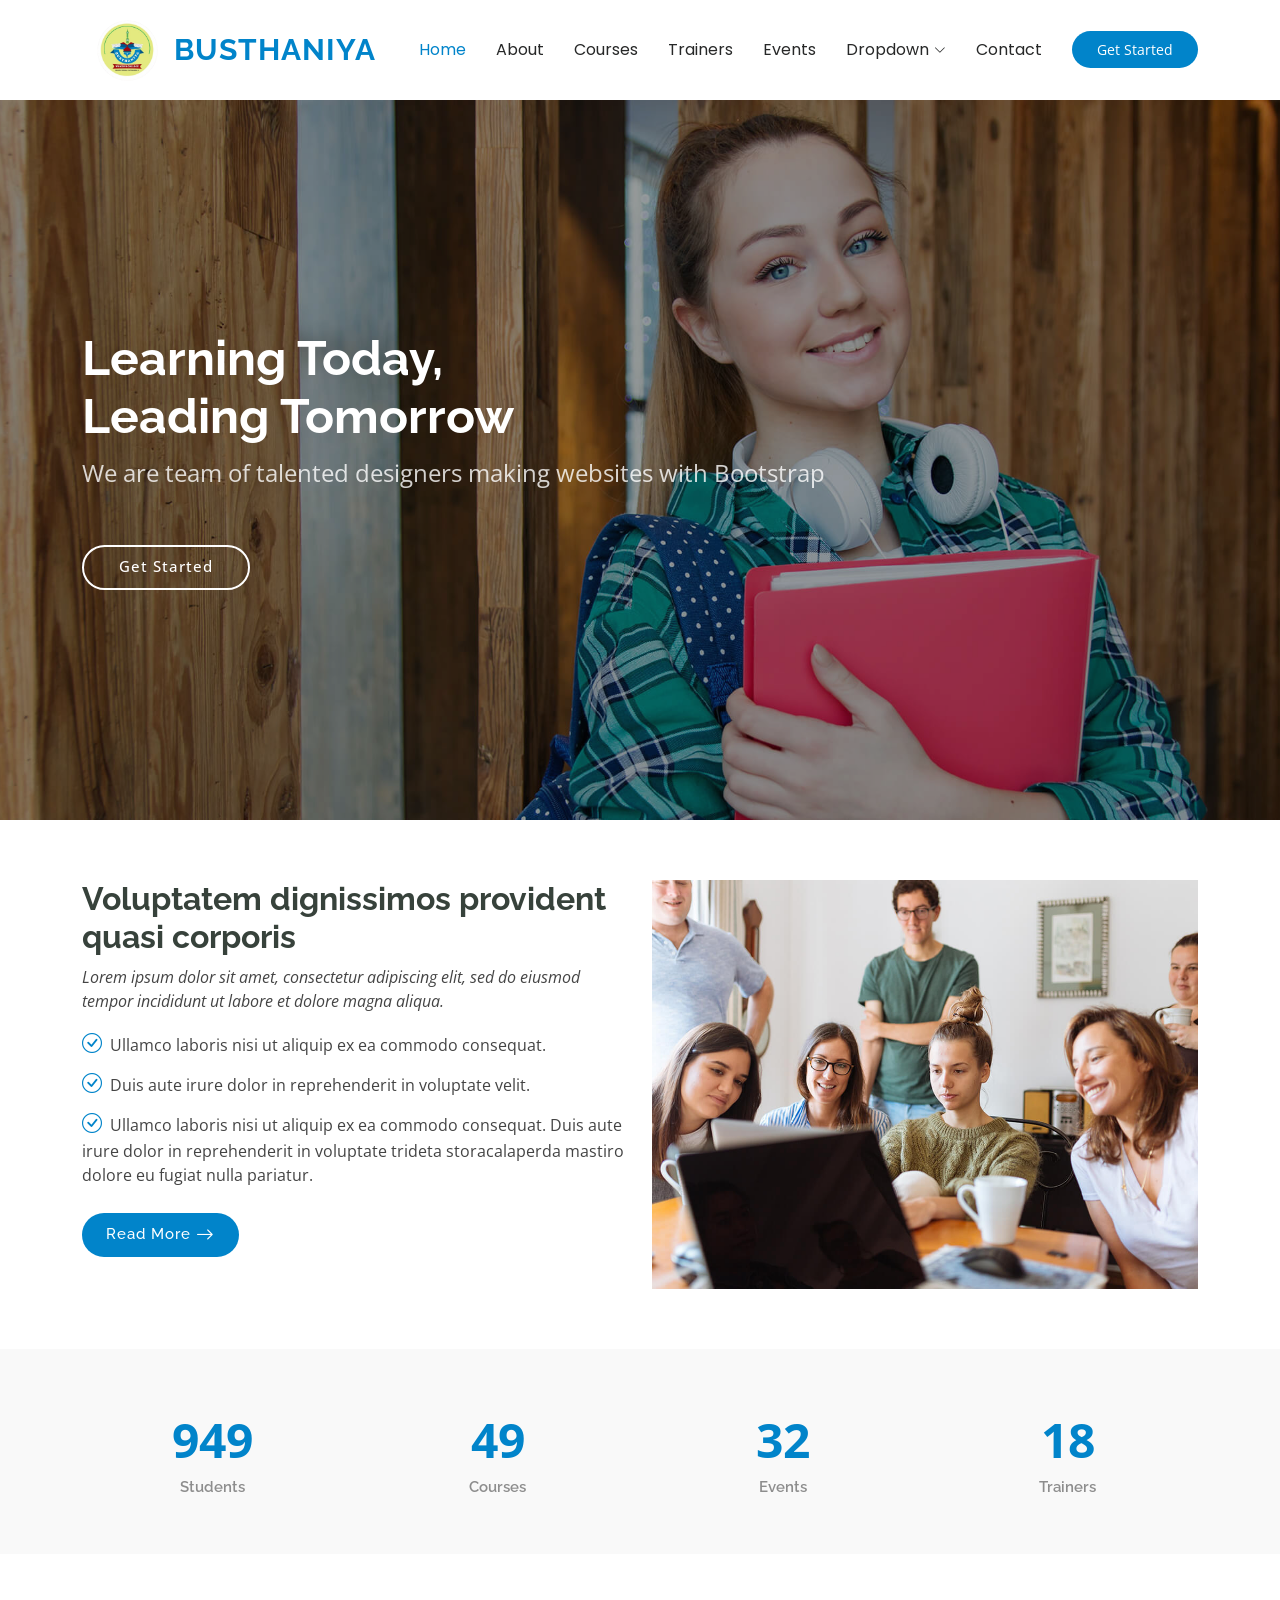
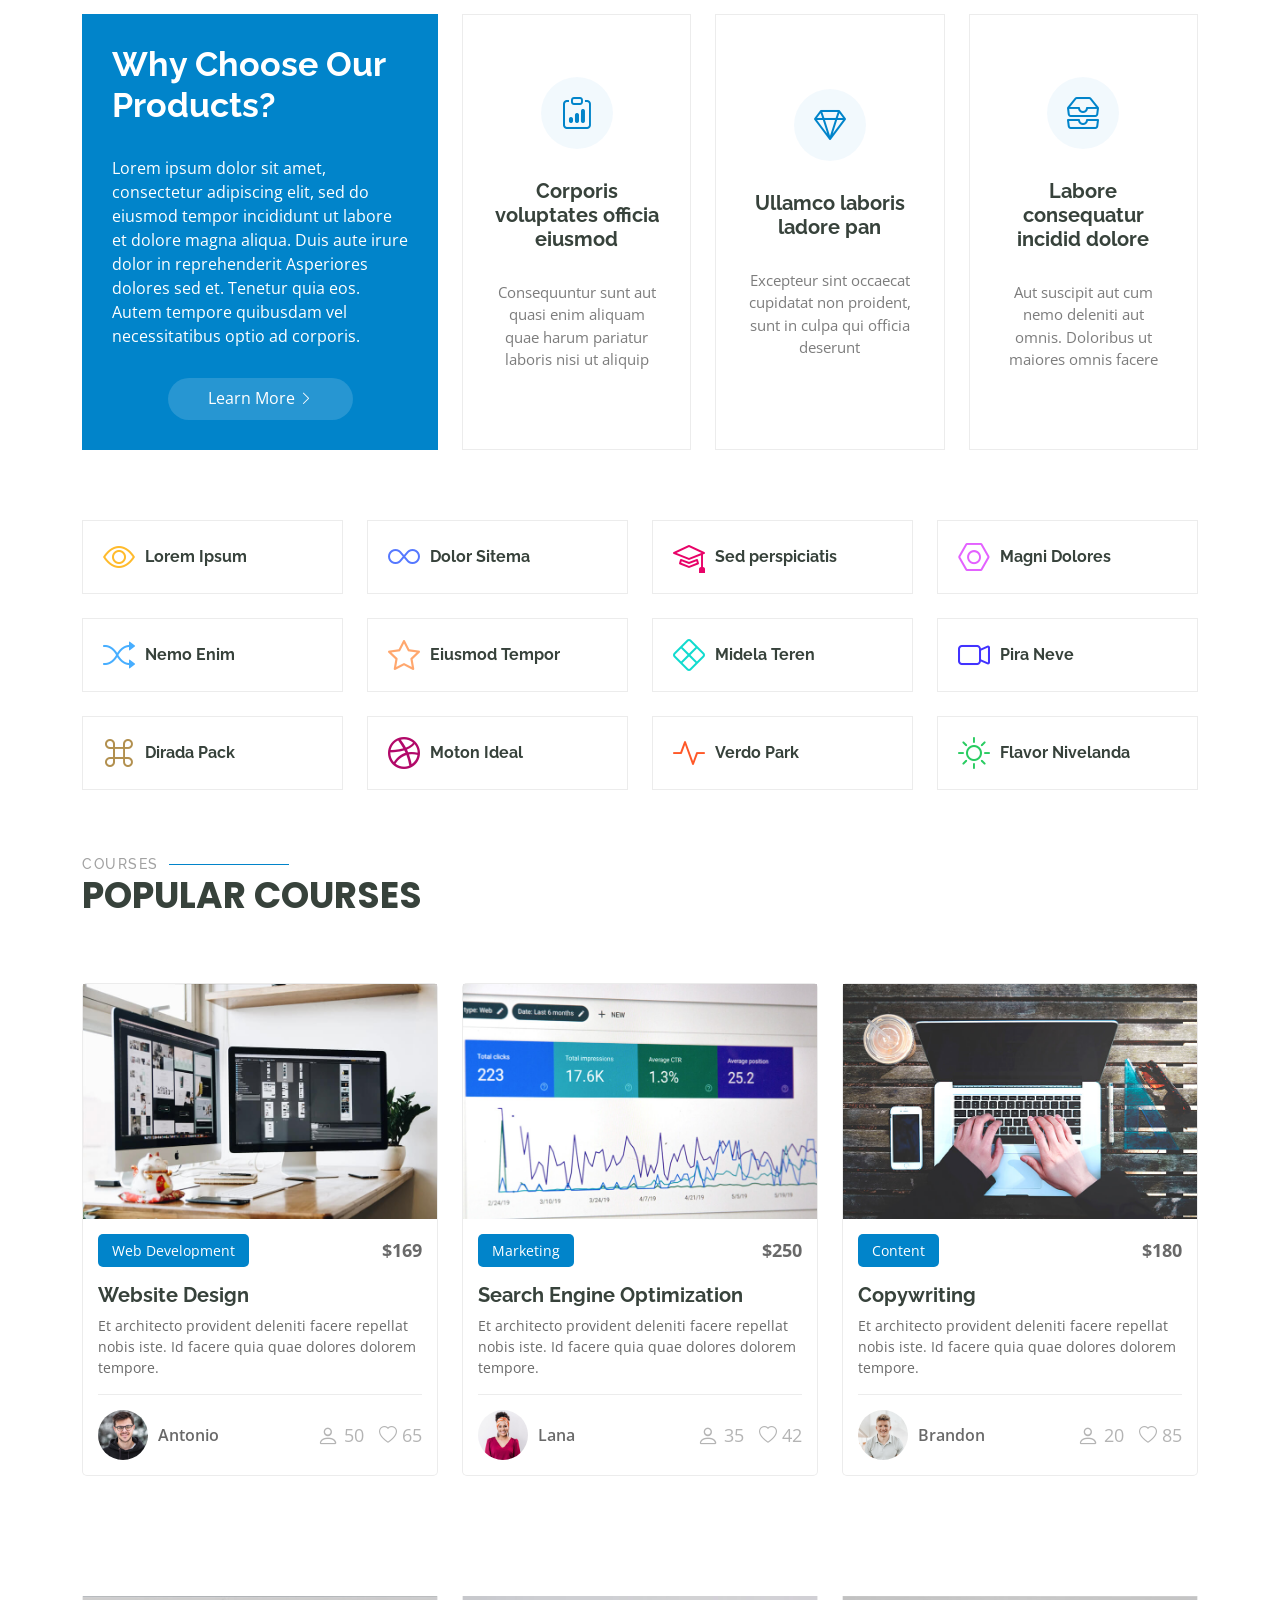
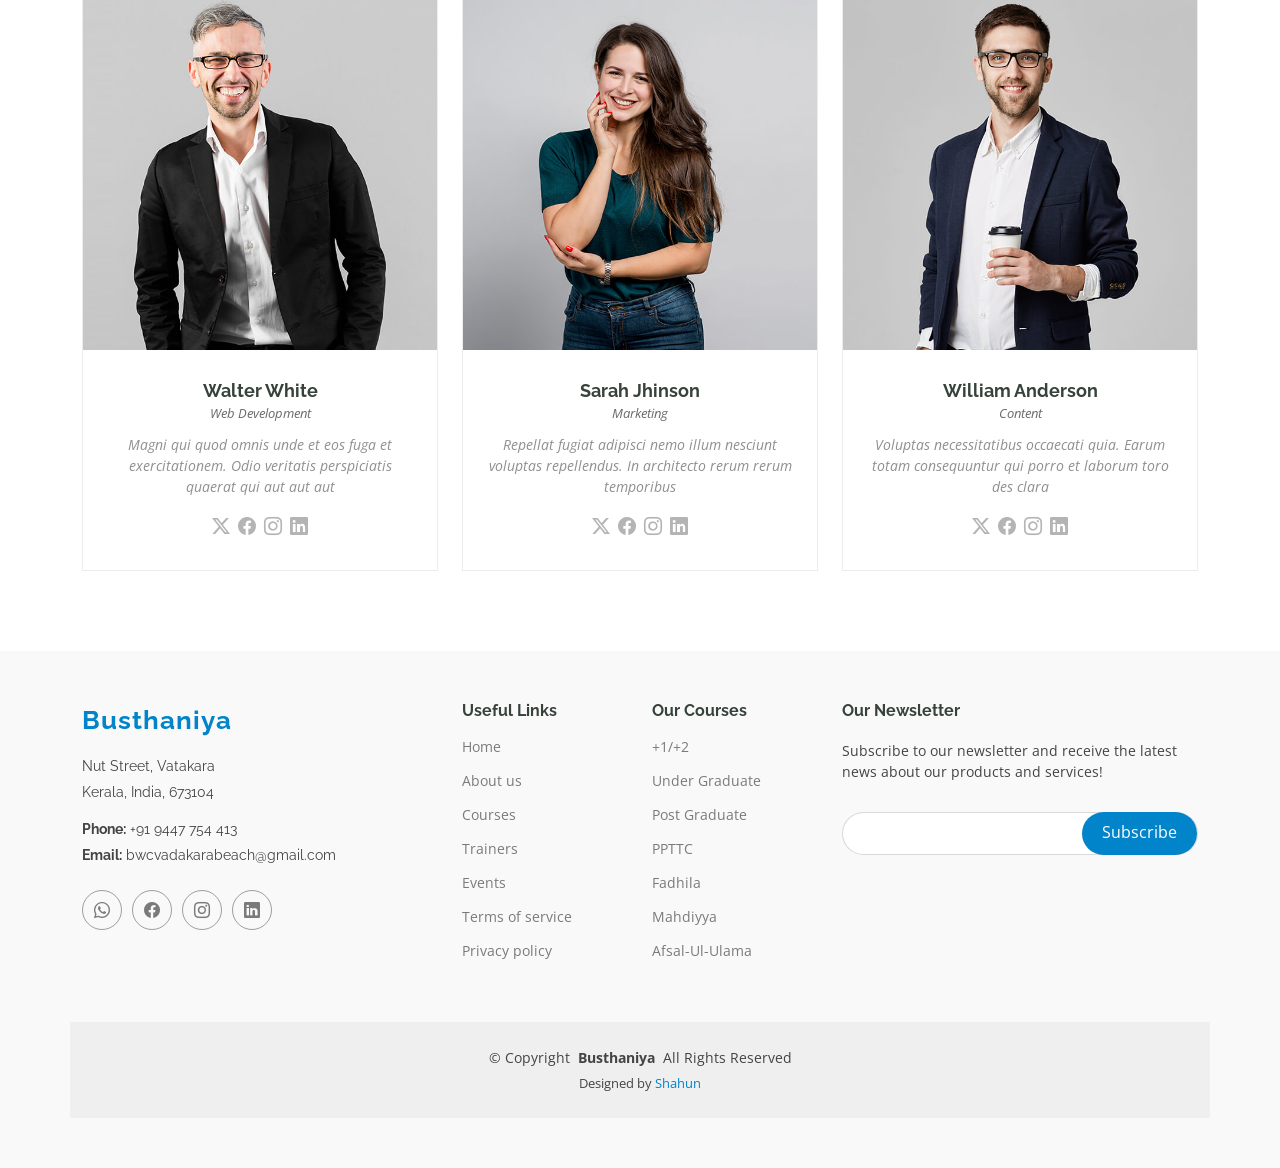
<file: index.html>
<!DOCTYPE html>
<html lang="en">

<head>
  <meta charset="utf-8">
  <meta content="width=device-width, initial-scale=1.0" name="viewport">
  <title>Busthaniya Women's College</title>
  <meta name="description" content="">
  <meta name="keywords" content="">

  <!-- Favicons -->
  <link href="assets/images/Logo_Busthaniya.png" rel="icon">
  <link href="assets/img/apple-touch-icon.png" rel="apple-touch-icon">

  <!-- Fonts -->
  <link href="https://fonts.googleapis.com" rel="preconnect">
  <link href="https://fonts.gstatic.com" rel="preconnect" crossorigin>
  <link href="https://fonts.googleapis.com/css2?family=Open+Sans:ital,wght@0,300;0,400;0,500;0,600;0,700;0,800;1,300;1,400;1,500;1,600;1,700;1,800&family=Poppins:ital,wght@0,100;0,200;0,300;0,400;0,500;0,600;0,700;0,800;0,900;1,100;1,200;1,300;1,400;1,500;1,600;1,700;1,800;1,900&family=Raleway:ital,wght@0,100;0,200;0,300;0,400;0,500;0,600;0,700;0,800;0,900;1,100;1,200;1,300;1,400;1,500;1,600;1,700;1,800;1,900&display=swap" rel="stylesheet">

  <!-- Vendor CSS Files -->
  <link href="assets/vendor/bootstrap/css/bootstrap.min.css" rel="stylesheet">
  <link href="assets/vendor/bootstrap-icons/bootstrap-icons.css" rel="stylesheet">
  <link href="assets/vendor/aos/aos.css" rel="stylesheet">
  <link href="assets/vendor/glightbox/css/glightbox.min.css" rel="stylesheet">
  <link href="assets/vendor/swiper/swiper-bundle.min.css" rel="stylesheet">

  <!-- Main CSS File -->
  <link href="assets/css/main.css" rel="stylesheet">

  <!-- =======================================================
  * Template Name: Mentor
  * Template URL: https://bootstrapmade.com/mentor-free-education-bootstrap-theme/
  * Updated: Aug 07 2024 with Bootstrap v5.3.3
  * Author: BootstrapMade.com
  * License: https://bootstrapmade.com/license/
  ======================================================== -->
</head>

<body class="index-page">

  <header id="header" class="header d-flex align-items-center sticky-top">
    <div class="container-fluid container-xl position-relative d-flex align-items-center">

      <a href="index.html" class="logo d-flex align-items-center me-auto">
        <!-- Uncomment the line below if you also wish to use an image logo -->
        <img src="assets/images/Logo_Busthaniya.png" alt="">
        <h1 class="sitename">Busthaniya</h1>
      </a>

      <nav id="navmenu" class="navmenu">
        <ul>
          <li><a href="index.html" class="active">Home<br></a></li>
          <li><a href="about.html">About</a></li>
          <li><a href="courses.html">Courses</a></li>
          <li><a href="trainers.html">Trainers</a></li>
          <li><a href="events.html">Events</a></li>
          <!-- <li><a href="pricing.html">Pricing</a></li> -->
          <li class="dropdown"><a href="#"><span>Dropdown</span> <i class="bi bi-chevron-down toggle-dropdown"></i></a>
            <ul>
              <li><a href="#">Dropdown 1</a></li>
              <li class="dropdown"><a href="#"><span>Deep Dropdown</span> <i class="bi bi-chevron-down toggle-dropdown"></i></a>
                <ul>
                  <li><a href="#">Deep Dropdown 1</a></li>
                  <li><a href="#">Deep Dropdown 2</a></li>
                  <li><a href="#">Deep Dropdown 3</a></li>
                  <li><a href="#">Deep Dropdown 4</a></li>
                  <li><a href="#">Deep Dropdown 5</a></li>
                </ul>
              </li>
              <li><a href="#">Dropdown 2</a></li>
              <li><a href="#">Dropdown 3</a></li>
              <li><a href="#">Dropdown 4</a></li>
            </ul>
          </li>
          <li><a href="contact.html">Contact</a></li>
        </ul>
        <i class="mobile-nav-toggle d-xl-none bi bi-list"></i>
      </nav>

      <a class="btn-getstarted" href="courses.html">Get Started</a>

    </div>
  </header>

  <main class="main">

    <!-- Hero Section -->
    <section id="hero" class="hero section dark-background">

      <img src="assets/img/hero-bg.jpg" alt="" data-aos="fade-in">

      <div class="container">
        <h2 data-aos="fade-up" data-aos-delay="100">Learning Today,<br>Leading Tomorrow</h2>
        <p data-aos="fade-up" data-aos-delay="200">We are team of talented designers making websites with Bootstrap</p>
        <div class="d-flex mt-4" data-aos="fade-up" data-aos-delay="300">
          <a href="courses.html" class="btn-get-started">Get Started</a>
        </div>
      </div>

    </section><!-- /Hero Section -->

    <!-- About Section -->
    <section id="about" class="about section">

      <div class="container">

        <div class="row gy-4">

          <div class="col-lg-6 order-1 order-lg-2" data-aos="fade-up" data-aos-delay="100">
            <img src="assets/img/about.jpg" class="img-fluid" alt="">
          </div>

          <div class="col-lg-6 order-2 order-lg-1 content" data-aos="fade-up" data-aos-delay="200">
            <h3>Voluptatem dignissimos provident quasi corporis</h3>
            <p class="fst-italic">
              Lorem ipsum dolor sit amet, consectetur adipiscing elit, sed do eiusmod tempor incididunt ut labore et dolore
              magna aliqua.
            </p>
            <ul>
              <li><i class="bi bi-check-circle"></i> <span>Ullamco laboris nisi ut aliquip ex ea commodo consequat.</span></li>
              <li><i class="bi bi-check-circle"></i> <span>Duis aute irure dolor in reprehenderit in voluptate velit.</span></li>
              <li><i class="bi bi-check-circle"></i> <span>Ullamco laboris nisi ut aliquip ex ea commodo consequat. Duis aute irure dolor in reprehenderit in voluptate trideta storacalaperda mastiro dolore eu fugiat nulla pariatur.</span></li>
            </ul>
            <a href="#" class="read-more"><span>Read More</span><i class="bi bi-arrow-right"></i></a>
          </div>

        </div>

      </div>

    </section><!-- /About Section -->

    <!-- Counts Section -->
    <section id="counts" class="section counts light-background">

      <div class="container" data-aos="fade-up" data-aos-delay="100">

        <div class="row gy-4">

          <div class="col-lg-3 col-md-6">
            <div class="stats-item text-center w-100 h-100">
              <span data-purecounter-start="0" data-purecounter-end="1232" data-purecounter-duration="1" class="purecounter"></span>
              <p>Students</p>
            </div>
          </div><!-- End Stats Item -->

          <div class="col-lg-3 col-md-6">
            <div class="stats-item text-center w-100 h-100">
              <span data-purecounter-start="0" data-purecounter-end="64" data-purecounter-duration="1" class="purecounter"></span>
              <p>Courses</p>
            </div>
          </div><!-- End Stats Item -->

          <div class="col-lg-3 col-md-6">
            <div class="stats-item text-center w-100 h-100">
              <span data-purecounter-start="0" data-purecounter-end="42" data-purecounter-duration="1" class="purecounter"></span>
              <p>Events</p>
            </div>
          </div><!-- End Stats Item -->

          <div class="col-lg-3 col-md-6">
            <div class="stats-item text-center w-100 h-100">
              <span data-purecounter-start="0" data-purecounter-end="24" data-purecounter-duration="1" class="purecounter"></span>
              <p>Trainers</p>
            </div>
          </div><!-- End Stats Item -->

        </div>

      </div>

    </section><!-- /Counts Section -->

    <!-- Why Us Section -->
    <section id="why-us" class="section why-us">

      <div class="container">

        <div class="row gy-4">

          <div class="col-lg-4" data-aos="fade-up" data-aos-delay="100">
            <div class="why-box">
              <h3>Why Choose Our Products?</h3>
              <p>
                Lorem ipsum dolor sit amet, consectetur adipiscing elit, sed do eiusmod tempor incididunt ut labore et dolore magna aliqua. Duis aute irure dolor in reprehenderit
                Asperiores dolores sed et. Tenetur quia eos. Autem tempore quibusdam vel necessitatibus optio ad corporis.
              </p>
              <div class="text-center">
                <a href="#" class="more-btn"><span>Learn More</span> <i class="bi bi-chevron-right"></i></a>
              </div>
            </div>
          </div><!-- End Why Box -->

          <div class="col-lg-8 d-flex align-items-stretch">
            <div class="row gy-4" data-aos="fade-up" data-aos-delay="200">

              <div class="col-xl-4">
                <div class="icon-box d-flex flex-column justify-content-center align-items-center">
                  <i class="bi bi-clipboard-data"></i>
                  <h4>Corporis voluptates officia eiusmod</h4>
                  <p>Consequuntur sunt aut quasi enim aliquam quae harum pariatur laboris nisi ut aliquip</p>
                </div>
              </div><!-- End Icon Box -->

              <div class="col-xl-4" data-aos="fade-up" data-aos-delay="300">
                <div class="icon-box d-flex flex-column justify-content-center align-items-center">
                  <i class="bi bi-gem"></i>
                  <h4>Ullamco laboris ladore pan</h4>
                  <p>Excepteur sint occaecat cupidatat non proident, sunt in culpa qui officia deserunt</p>
                </div>
              </div><!-- End Icon Box -->

              <div class="col-xl-4" data-aos="fade-up" data-aos-delay="400">
                <div class="icon-box d-flex flex-column justify-content-center align-items-center">
                  <i class="bi bi-inboxes"></i>
                  <h4>Labore consequatur incidid dolore</h4>
                  <p>Aut suscipit aut cum nemo deleniti aut omnis. Doloribus ut maiores omnis facere</p>
                </div>
              </div><!-- End Icon Box -->

            </div>
          </div>

        </div>

      </div>

    </section><!-- /Why Us Section -->

    <!-- Features Section -->
    <section id="features" class="features section">

      <div class="container">

        <div class="row gy-4">

          <div class="col-lg-3 col-md-4" data-aos="fade-up" data-aos-delay="100">
            <div class="features-item">
              <i class="bi bi-eye" style="color: #ffbb2c;"></i>
              <h3><a href="" class="stretched-link">Lorem Ipsum</a></h3>
            </div>
          </div><!-- End Feature Item -->

          <div class="col-lg-3 col-md-4" data-aos="fade-up" data-aos-delay="200">
            <div class="features-item">
              <i class="bi bi-infinity" style="color: #5578ff;"></i>
              <h3><a href="" class="stretched-link">Dolor Sitema</a></h3>
            </div>
          </div><!-- End Feature Item -->

          <div class="col-lg-3 col-md-4" data-aos="fade-up" data-aos-delay="300">
            <div class="features-item">
              <i class="bi bi-mortarboard" style="color: #e80368;"></i>
              <h3><a href="" class="stretched-link">Sed perspiciatis</a></h3>
            </div>
          </div><!-- End Feature Item -->

          <div class="col-lg-3 col-md-4" data-aos="fade-up" data-aos-delay="400">
            <div class="features-item">
              <i class="bi bi-nut" style="color: #e361ff;"></i>
              <h3><a href="" class="stretched-link">Magni Dolores</a></h3>
            </div>
          </div><!-- End Feature Item -->

          <div class="col-lg-3 col-md-4" data-aos="fade-up" data-aos-delay="500">
            <div class="features-item">
              <i class="bi bi-shuffle" style="color: #47aeff;"></i>
              <h3><a href="" class="stretched-link">Nemo Enim</a></h3>
            </div>
          </div><!-- End Feature Item -->

          <div class="col-lg-3 col-md-4" data-aos="fade-up" data-aos-delay="600">
            <div class="features-item">
              <i class="bi bi-star" style="color: #ffa76e;"></i>
              <h3><a href="" class="stretched-link">Eiusmod Tempor</a></h3>
            </div>
          </div><!-- End Feature Item -->

          <div class="col-lg-3 col-md-4" data-aos="fade-up" data-aos-delay="700">
            <div class="features-item">
              <i class="bi bi-x-diamond" style="color: #11dbcf;"></i>
              <h3><a href="" class="stretched-link">Midela Teren</a></h3>
            </div>
          </div><!-- End Feature Item -->

          <div class="col-lg-3 col-md-4" data-aos="fade-up" data-aos-delay="800">
            <div class="features-item">
              <i class="bi bi-camera-video" style="color: #4233ff;"></i>
              <h3><a href="" class="stretched-link">Pira Neve</a></h3>
            </div>
          </div><!-- End Feature Item -->

          <div class="col-lg-3 col-md-4" data-aos="fade-up" data-aos-delay="900">
            <div class="features-item">
              <i class="bi bi-command" style="color: #b2904f;"></i>
              <h3><a href="" class="stretched-link">Dirada Pack</a></h3>
            </div>
          </div><!-- End Feature Item -->

          <div class="col-lg-3 col-md-4" data-aos="fade-up" data-aos-delay="1000">
            <div class="features-item">
              <i class="bi bi-dribbble" style="color: #b20969;"></i>
              <h3><a href="" class="stretched-link">Moton Ideal</a></h3>
            </div>
          </div><!-- End Feature Item -->

          <div class="col-lg-3 col-md-4" data-aos="fade-up" data-aos-delay="1100">
            <div class="features-item">
              <i class="bi bi-activity" style="color: #ff5828;"></i>
              <h3><a href="" class="stretched-link">Verdo Park</a></h3>
            </div>
          </div><!-- End Feature Item -->

          <div class="col-lg-3 col-md-4" data-aos="fade-up" data-aos-delay="1200">
            <div class="features-item">
              <i class="bi bi-brightness-high" style="color: #29cc61;"></i>
              <h3><a href="" class="stretched-link">Flavor Nivelanda</a></h3>
            </div>
          </div><!-- End Feature Item -->

        </div>

      </div>

    </section><!-- /Features Section -->

    <!-- Courses Section -->
    <section id="courses" class="courses section">

      <!-- Section Title -->
      <div class="container section-title" data-aos="fade-up">
        <h2>Courses</h2>
        <p>Popular Courses</p>
      </div><!-- End Section Title -->

      <div class="container">

        <div class="row">

          <div class="col-lg-4 col-md-6 d-flex align-items-stretch" data-aos="zoom-in" data-aos-delay="100">
            <div class="course-item">
              <img src="assets/img/course-1.jpg" class="img-fluid" alt="...">
              <div class="course-content">
                <div class="d-flex justify-content-between align-items-center mb-3">
                  <p class="category">Web Development</p>
                  <p class="price">$169</p>
                </div>

                <h3><a href="course-details.html">Website Design</a></h3>
                <p class="description">Et architecto provident deleniti facere repellat nobis iste. Id facere quia quae dolores dolorem tempore.</p>
                <div class="trainer d-flex justify-content-between align-items-center">
                  <div class="trainer-profile d-flex align-items-center">
                    <img src="assets/img/trainers/trainer-1-2.jpg" class="img-fluid" alt="">
                    <a href="" class="trainer-link">Antonio</a>
                  </div>
                  <div class="trainer-rank d-flex align-items-center">
                    <i class="bi bi-person user-icon"></i>&nbsp;50
                    &nbsp;&nbsp;
                    <i class="bi bi-heart heart-icon"></i>&nbsp;65
                  </div>
                </div>
              </div>
            </div>
          </div> <!-- End Course Item-->

          <div class="col-lg-4 col-md-6 d-flex align-items-stretch mt-4 mt-md-0" data-aos="zoom-in" data-aos-delay="200">
            <div class="course-item">
              <img src="assets/img/course-2.jpg" class="img-fluid" alt="...">
              <div class="course-content">
                <div class="d-flex justify-content-between align-items-center mb-3">
                  <p class="category">Marketing</p>
                  <p class="price">$250</p>
                </div>

                <h3><a href="course-details.html">Search Engine Optimization</a></h3>
                <p class="description">Et architecto provident deleniti facere repellat nobis iste. Id facere quia quae dolores dolorem tempore.</p>
                <div class="trainer d-flex justify-content-between align-items-center">
                  <div class="trainer-profile d-flex align-items-center">
                    <img src="assets/img/trainers/trainer-2-2.jpg" class="img-fluid" alt="">
                    <a href="" class="trainer-link">Lana</a>
                  </div>
                  <div class="trainer-rank d-flex align-items-center">
                    <i class="bi bi-person user-icon"></i>&nbsp;35
                    &nbsp;&nbsp;
                    <i class="bi bi-heart heart-icon"></i>&nbsp;42
                  </div>
                </div>
              </div>
            </div>
          </div> <!-- End Course Item-->

          <div class="col-lg-4 col-md-6 d-flex align-items-stretch mt-4 mt-lg-0" data-aos="zoom-in" data-aos-delay="300">
            <div class="course-item">
              <img src="assets/img/course-3.jpg" class="img-fluid" alt="...">
              <div class="course-content">
                <div class="d-flex justify-content-between align-items-center mb-3">
                  <p class="category">Content</p>
                  <p class="price">$180</p>
                </div>

                <h3><a href="course-details.html">Copywriting</a></h3>
                <p class="description">Et architecto provident deleniti facere repellat nobis iste. Id facere quia quae dolores dolorem tempore.</p>
                <div class="trainer d-flex justify-content-between align-items-center">
                  <div class="trainer-profile d-flex align-items-center">
                    <img src="assets/img/trainers/trainer-3-2.jpg" class="img-fluid" alt="">
                    <a href="" class="trainer-link">Brandon</a>
                  </div>
                  <div class="trainer-rank d-flex align-items-center">
                    <i class="bi bi-person user-icon"></i>&nbsp;20
                    &nbsp;&nbsp;
                    <i class="bi bi-heart heart-icon"></i>&nbsp;85
                  </div>
                </div>
              </div>
            </div>
          </div> <!-- End Course Item-->

        </div>

      </div>

    </section><!-- /Courses Section -->

    <!-- Trainers Index Section -->
    <section id="trainers-index" class="section trainers-index">

      <div class="container">

        <div class="row">

          <div class="col-lg-4 col-md-6 d-flex" data-aos="fade-up" data-aos-delay="100">
            <div class="member">
              <img src="assets/img/trainers/trainer-1.jpg" class="img-fluid" alt="">
              <div class="member-content">
                <h4>Walter White</h4>
                <span>Web Development</span>
                <p>
                  Magni qui quod omnis unde et eos fuga et exercitationem. Odio veritatis perspiciatis quaerat qui aut aut aut
                </p>
                <div class="social">
                  <a href=""><i class="bi bi-twitter-x"></i></a>
                  <a href=""><i class="bi bi-facebook"></i></a>
                  <a href=""><i class="bi bi-instagram"></i></a>
                  <a href=""><i class="bi bi-linkedin"></i></a>
                </div>
              </div>
            </div>
          </div><!-- End Team Member -->

          <div class="col-lg-4 col-md-6 d-flex" data-aos="fade-up" data-aos-delay="200">
            <div class="member">
              <img src="assets/img/trainers/trainer-2.jpg" class="img-fluid" alt="">
              <div class="member-content">
                <h4>Sarah Jhinson</h4>
                <span>Marketing</span>
                <p>
                  Repellat fugiat adipisci nemo illum nesciunt voluptas repellendus. In architecto rerum rerum temporibus
                </p>
                <div class="social">
                  <a href=""><i class="bi bi-twitter-x"></i></a>
                  <a href=""><i class="bi bi-facebook"></i></a>
                  <a href=""><i class="bi bi-instagram"></i></a>
                  <a href=""><i class="bi bi-linkedin"></i></a>
                </div>
              </div>
            </div>
          </div><!-- End Team Member -->

          <div class="col-lg-4 col-md-6 d-flex" data-aos="fade-up" data-aos-delay="300">
            <div class="member">
              <img src="assets/img/trainers/trainer-3.jpg" class="img-fluid" alt="">
              <div class="member-content">
                <h4>William Anderson</h4>
                <span>Content</span>
                <p>
                  Voluptas necessitatibus occaecati quia. Earum totam consequuntur qui porro et laborum toro des clara
                </p>
                <div class="social">
                  <a href=""><i class="bi bi-twitter-x"></i></a>
                  <a href=""><i class="bi bi-facebook"></i></a>
                  <a href=""><i class="bi bi-instagram"></i></a>
                  <a href=""><i class="bi bi-linkedin"></i></a>
                </div>
              </div>
            </div>
          </div><!-- End Team Member -->

        </div>

      </div>

    </section><!-- /Trainers Index Section -->

  </main>

  <footer id="footer" class="footer position-relative light-background">

    <div class="container footer-top">
      <div class="row gy-4">
        <div class="col-lg-4 col-md-6 footer-about">
          <a href="index.html" class="logo d-flex align-items-center">
            <span class="sitename">Busthaniya</span>
          </a>
          <div class="footer-contact pt-3">
            <p>Nut Street, Vatakara</p>
            <p>Kerala, India, 673104</p>
            <p class="mt-3"><strong>Phone:</strong> <span>+91 9447 754 413</span></p>
            <p><strong>Email:</strong> <span>bwcvadakarabeach@gmail.com</span></p>
          </div>
          <div class="social-links d-flex mt-4">
            <a href="https://wa.me/+919447754413" target="_blank"><i class="bi bi-whatsapp"></i></a>
            <a href="https://www.facebook.com/busthaniya?mibextid=LQQJ4d" target="_blank"><i class="bi bi-facebook"></i></a>
            <a href="https://www.instagram.com/busthaniyawomenscollege?igsh=OWtwNnY0d2g5bHIz" target="_blank"><i class="bi bi-instagram"></i></a>
            <a href=""><i class="bi bi-linkedin"></i></a>
          </div>
        </div>

        <div class="col-lg-2 col-md-3 footer-links">
          <h4>Useful Links</h4>
          <ul>
            <li><a href="#">Home</a></li>
            <li><a href="#">About us</a></li>
            <li><a href="#">Courses</a></li>
            <li><a href="#">Trainers</a></li>
            <li><a href="#">Events</a></li>
            <li><a href="#">Terms of service</a></li>
            <li><a href="#">Privacy policy</a></li>
          </ul>
        </div>

        <div class="col-lg-2 col-md-3 footer-links">
          <h4>Our Courses</h4>
          <ul>
            <li><a href="#">+1/+2</a></li>
            <li><a href="#">Under Graduate</a></li>
            <li><a href="#">Post Graduate</a></li>
            <li><a href="#">PPTTC</a></li>
            <li><a href="#">Fadhila</a></li>
            <li><a href="#">Mahdiyya</a></li>
            <li><a href="#">Afsal-Ul-Ulama</a></li>
          </ul>
        </div>

        <div class="col-lg-4 col-md-12 footer-newsletter">
          <h4>Our Newsletter</h4>
          <p>Subscribe to our newsletter and receive the latest news about our products and services!</p>
          <form action="forms/newsletter.php" method="post" class="php-email-form">
            <div class="newsletter-form"><input type="email" name="email"><input type="submit" value="Subscribe"></div>
            <div class="loading">Loading</div>
            <div class="error-message"></div>
            <div class="sent-message">Your subscription request has been sent. Thank you!</div>
          </form>
        </div>

      </div>
    </div>

    <div class="container copyright text-center mt-4">
      <p>© <span>Copyright</span> <strong class="px-1 sitename">Busthaniya</strong> <span>All Rights Reserved</span></p>
      <div class="credits">
        <!-- All the links in the footer should remain intact. -->
        <!-- You can delete the links only if you've purchased the pro version. -->
        <!-- Licensing information: https://bootstrapmade.com/license/ -->
        <!-- Purchase the pro version with working PHP/AJAX contact form: [buy-url] -->
        Designed by <a href="https://shahun321.github.io/Portfolio/" target="_blank">Shahun</a>
      </div>
    </div>

  </footer>

  <!-- Whatsapp Button -->
  <a href=" https://wa.me/+919447754413" id="whatsapp-btn" class="whatsapp-btn d-flex align-items-center justify-content-center"><i class="bi bi-whatsapp"></i></a>

  <!-- Preloader -->
  <div id="preloader"></div>

  <!-- Vendor JS Files -->
  <script src="assets/vendor/bootstrap/js/bootstrap.bundle.min.js"></script>
  <script src="assets/vendor/php-email-form/validate.js"></script>
  <script src="assets/vendor/aos/aos.js"></script>
  <script src="assets/vendor/glightbox/js/glightbox.min.js"></script>
  <script src="assets/vendor/purecounter/purecounter_vanilla.js"></script>
  <script src="assets/vendor/swiper/swiper-bundle.min.js"></script>

  <!-- Main JS File -->
  <script src="assets/js/main.js"></script>

</body>

</html>
</file>
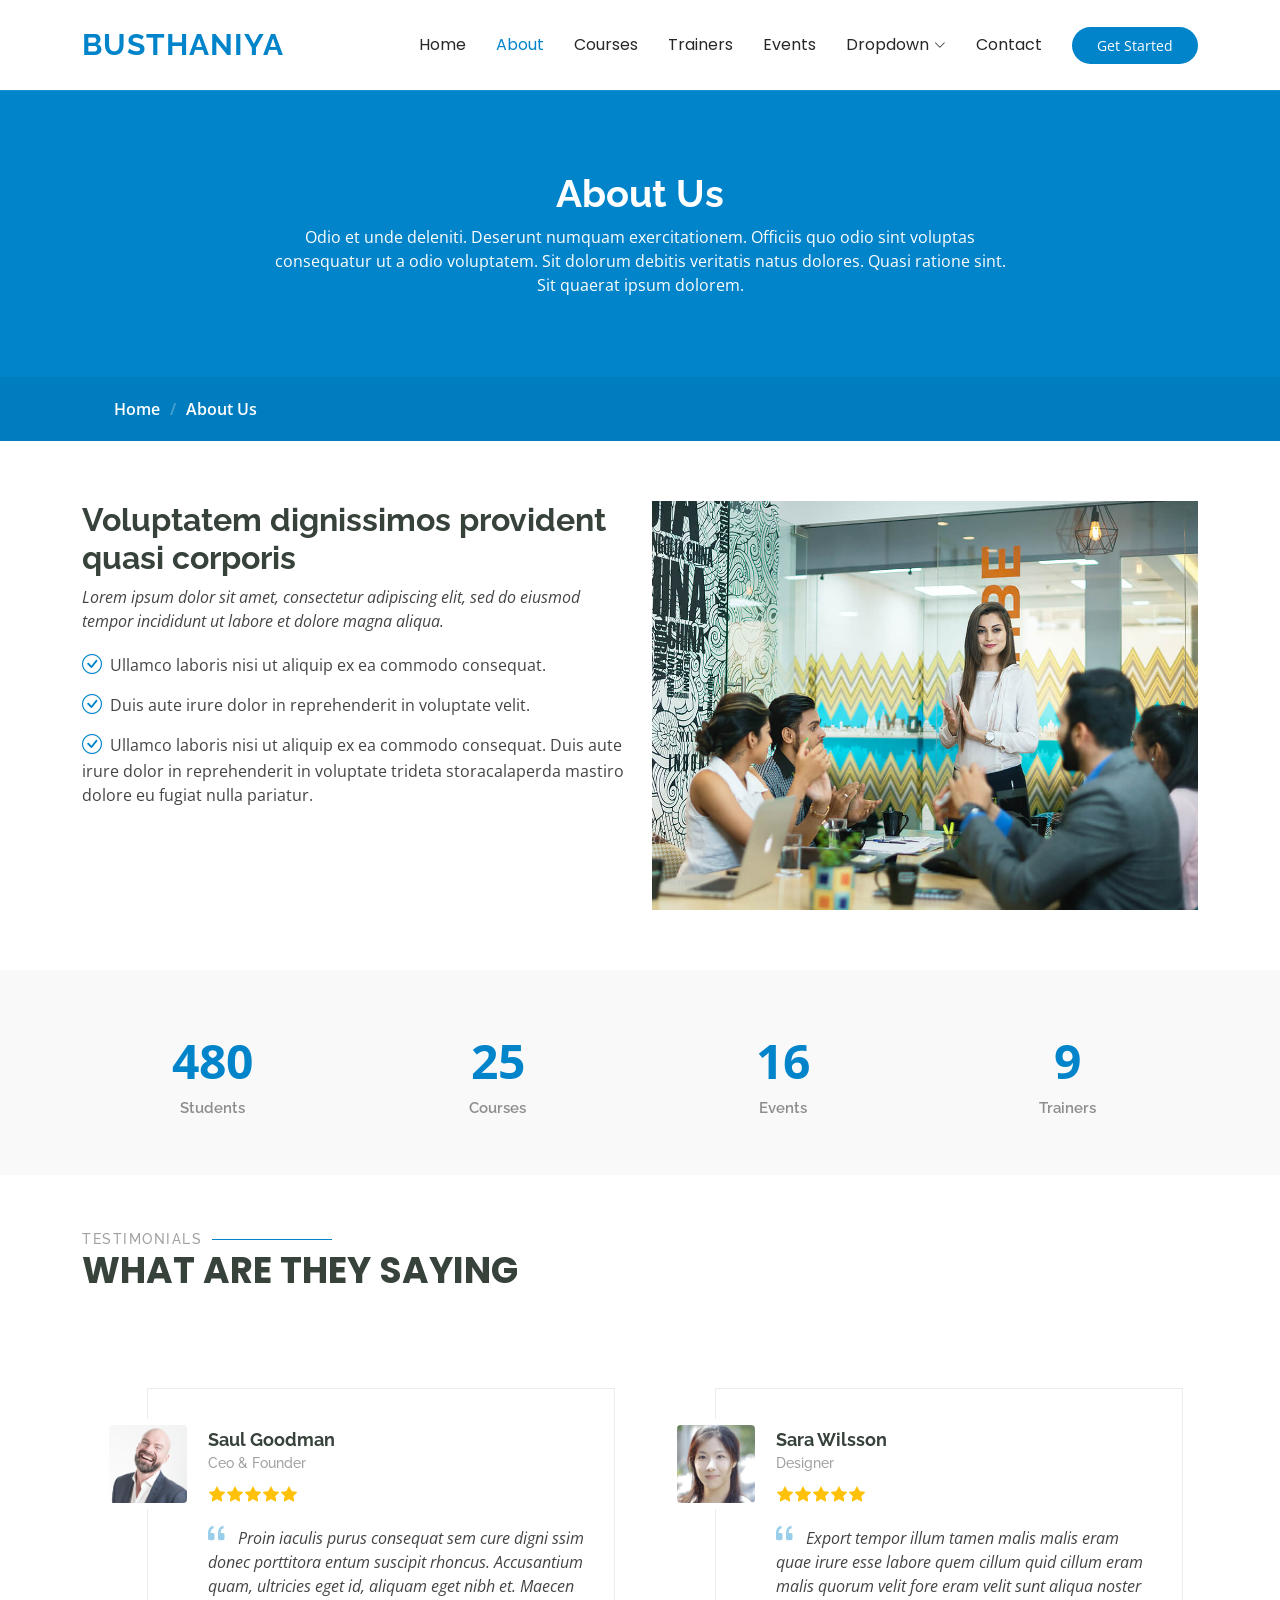
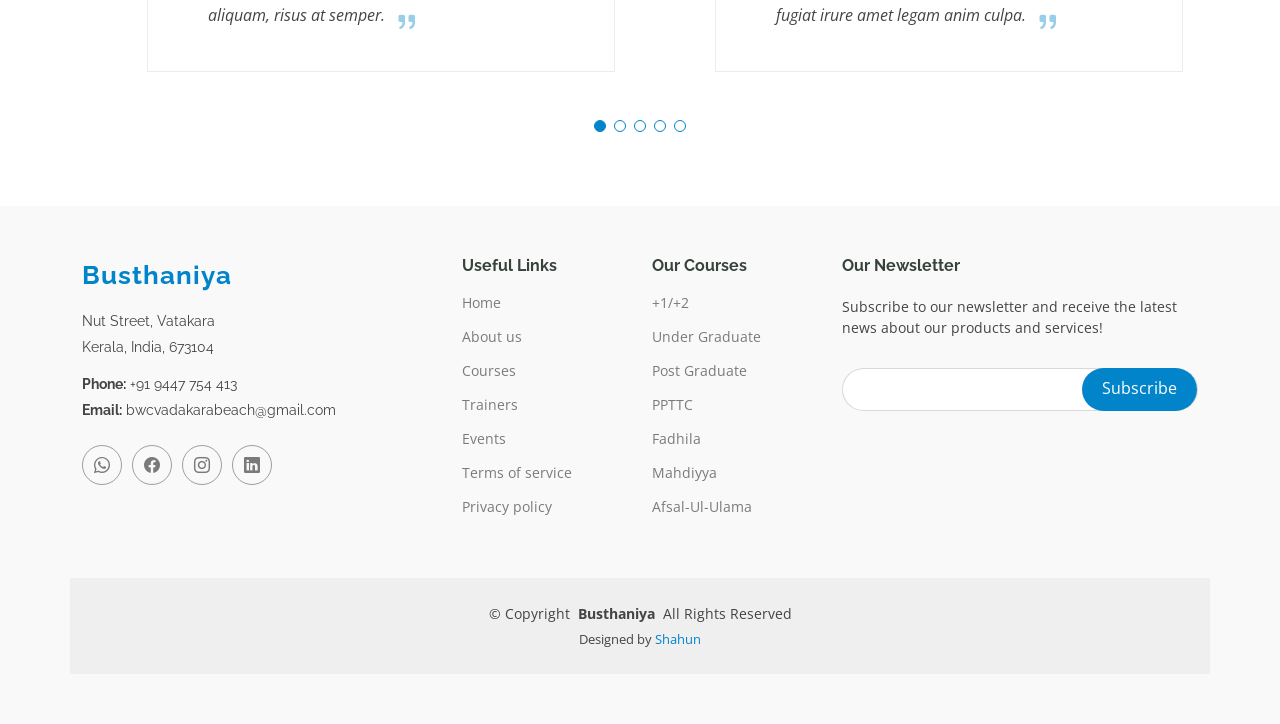
<file: about.html>
<!DOCTYPE html>
<html lang="en">

<head>
  <meta charset="utf-8">
  <meta content="width=device-width, initial-scale=1.0" name="viewport">
  <title>Busthaniya Women's College</title>
  <meta name="description" content="">
  <meta name="keywords" content="">

  <!-- Favicons -->
  <link href="assets/images/Logo_Busthaniya.png" rel="icon">
  <link href="assets/images/Logo_Busthaniya.png" rel="apple-touch-icon">

  <!-- Fonts -->
  <link href="https://fonts.googleapis.com" rel="preconnect">
  <link href="https://fonts.gstatic.com" rel="preconnect" crossorigin>
  <link href="https://fonts.googleapis.com/css2?family=Open+Sans:ital,wght@0,300;0,400;0,500;0,600;0,700;0,800;1,300;1,400;1,500;1,600;1,700;1,800&family=Poppins:ital,wght@0,100;0,200;0,300;0,400;0,500;0,600;0,700;0,800;0,900;1,100;1,200;1,300;1,400;1,500;1,600;1,700;1,800;1,900&family=Raleway:ital,wght@0,100;0,200;0,300;0,400;0,500;0,600;0,700;0,800;0,900;1,100;1,200;1,300;1,400;1,500;1,600;1,700;1,800;1,900&display=swap" rel="stylesheet">

  <!-- Vendor CSS Files -->
  <link href="assets/vendor/bootstrap/css/bootstrap.min.css" rel="stylesheet">
  <link href="assets/vendor/bootstrap-icons/bootstrap-icons.css" rel="stylesheet">
  <link href="assets/vendor/aos/aos.css" rel="stylesheet">
  <link href="assets/vendor/glightbox/css/glightbox.min.css" rel="stylesheet">
  <link href="assets/vendor/swiper/swiper-bundle.min.css" rel="stylesheet">

  <!-- Main CSS File -->
  <link href="assets/css/main.css" rel="stylesheet">

  <!-- =======================================================
  * Template Name: Mentor
  * Template URL: https://bootstrapmade.com/mentor-free-education-bootstrap-theme/
  * Updated: Aug 07 2024 with Bootstrap v5.3.3
  * Author: BootstrapMade.com
  * License: https://bootstrapmade.com/license/
  ======================================================== -->
</head>

<body class="about-page">

  <header id="header" class="header d-flex align-items-center sticky-top">
    <div class="container-fluid container-xl position-relative d-flex align-items-center">

      <a href="index.html" class="logo d-flex align-items-center me-auto">
        <!-- Uncomment the line below if you also wish to use an image logo -->
        <!-- <img src="assets/img/logo.png" alt=""> -->
        <h1 class="sitename">Busthaniya</h1>
      </a>

      <nav id="navmenu" class="navmenu">
        <ul>
          <li><a href="index.html">Home<br></a></li>
          <li><a href="about.html" class="active">About</a></li>
          <li><a href="courses.html">Courses</a></li>
          <li><a href="trainers.html">Trainers</a></li>
          <li><a href="events.html">Events</a></li>
          <!-- <li><a href="pricing.html">Pricing</a></li> -->
          <li class="dropdown"><a href="#"><span>Dropdown</span> <i class="bi bi-chevron-down toggle-dropdown"></i></a>
            <ul>
              <li><a href="#">Dropdown 1</a></li>
              <li class="dropdown"><a href="#"><span>Deep Dropdown</span> <i class="bi bi-chevron-down toggle-dropdown"></i></a>
                <ul>
                  <li><a href="#">Deep Dropdown 1</a></li>
                  <li><a href="#">Deep Dropdown 2</a></li>
                  <li><a href="#">Deep Dropdown 3</a></li>
                  <li><a href="#">Deep Dropdown 4</a></li>
                  <li><a href="#">Deep Dropdown 5</a></li>
                </ul>
              </li>
              <li><a href="#">Dropdown 2</a></li>
              <li><a href="#">Dropdown 3</a></li>
              <li><a href="#">Dropdown 4</a></li>
            </ul>
          </li>
          <li><a href="contact.html">Contact</a></li>
        </ul>
        <i class="mobile-nav-toggle d-xl-none bi bi-list"></i>
      </nav>

      <a class="btn-getstarted" href="courses.html">Get Started</a>

    </div>
  </header>

  <main class="main">

    <!-- Page Title -->
    <div class="page-title" data-aos="fade">
      <div class="heading">
        <div class="container">
          <div class="row d-flex justify-content-center text-center">
            <div class="col-lg-8">
              <h1>About Us<br></h1>
              <p class="mb-0">Odio et unde deleniti. Deserunt numquam exercitationem. Officiis quo odio sint voluptas consequatur ut a odio voluptatem. Sit dolorum debitis veritatis natus dolores. Quasi ratione sint. Sit quaerat ipsum dolorem.</p>
            </div>
          </div>
        </div>
      </div>
      <nav class="breadcrumbs">
        <div class="container">
          <ol>
            <li><a href="index.html">Home</a></li>
            <li class="current">About Us<br></li>
          </ol>
        </div>
      </nav>
    </div><!-- End Page Title -->

    <!-- About Us Section -->
    <section id="about-us" class="section about-us">

      <div class="container">

        <div class="row gy-4">

          <div class="col-lg-6 order-1 order-lg-2" data-aos="fade-up" data-aos-delay="100">
            <img src="assets/img/about-2.jpg" class="img-fluid" alt="">
          </div>

          <div class="col-lg-6 order-2 order-lg-1 content" data-aos="fade-up" data-aos-delay="200">
            <h3>Voluptatem dignissimos provident quasi corporis</h3>
            <p class="fst-italic">
              Lorem ipsum dolor sit amet, consectetur adipiscing elit, sed do eiusmod tempor incididunt ut labore et dolore
              magna aliqua.
            </p>
            <ul>
              <li><i class="bi bi-check-circle"></i> <span>Ullamco laboris nisi ut aliquip ex ea commodo consequat.</span></li>
              <li><i class="bi bi-check-circle"></i> <span>Duis aute irure dolor in reprehenderit in voluptate velit.</span></li>
              <li><i class="bi bi-check-circle"></i> <span>Ullamco laboris nisi ut aliquip ex ea commodo consequat. Duis aute irure dolor in reprehenderit in voluptate trideta storacalaperda mastiro dolore eu fugiat nulla pariatur.</span></li>
            </ul>
          </div>

        </div>

      </div>

    </section><!-- /About Us Section -->

    <!-- Counts Section -->
    <section id="counts" class="section counts light-background">

      <div class="container" data-aos="fade-up" data-aos-delay="100">

        <div class="row gy-4">

          <div class="col-lg-3 col-md-6">
            <div class="stats-item text-center w-100 h-100">
              <span data-purecounter-start="0" data-purecounter-end="1232" data-purecounter-duration="1" class="purecounter"></span>
              <p>Students</p>
            </div>
          </div><!-- End Stats Item -->

          <div class="col-lg-3 col-md-6">
            <div class="stats-item text-center w-100 h-100">
              <span data-purecounter-start="0" data-purecounter-end="64" data-purecounter-duration="1" class="purecounter"></span>
              <p>Courses</p>
            </div>
          </div><!-- End Stats Item -->

          <div class="col-lg-3 col-md-6">
            <div class="stats-item text-center w-100 h-100">
              <span data-purecounter-start="0" data-purecounter-end="42" data-purecounter-duration="1" class="purecounter"></span>
              <p>Events</p>
            </div>
          </div><!-- End Stats Item -->

          <div class="col-lg-3 col-md-6">
            <div class="stats-item text-center w-100 h-100">
              <span data-purecounter-start="0" data-purecounter-end="24" data-purecounter-duration="1" class="purecounter"></span>
              <p>Trainers</p>
            </div>
          </div><!-- End Stats Item -->

        </div>

      </div>

    </section><!-- /Counts Section -->

    <!-- Testimonials Section -->
    <section id="testimonials" class="testimonials section">

      <!-- Section Title -->
      <div class="container section-title" data-aos="fade-up">
        <h2>Testimonials</h2>
        <p>What are they saying</p>
      </div><!-- End Section Title -->

      <div class="container" data-aos="fade-up" data-aos-delay="100">

        <div class="swiper init-swiper">
          <script type="application/json" class="swiper-config">
            {
              "loop": true,
              "speed": 600,
              "autoplay": {
                "delay": 5000
              },
              "slidesPerView": "auto",
              "pagination": {
                "el": ".swiper-pagination",
                "type": "bullets",
                "clickable": true
              },
              "breakpoints": {
                "320": {
                  "slidesPerView": 1,
                  "spaceBetween": 40
                },
                "1200": {
                  "slidesPerView": 2,
                  "spaceBetween": 20
                }
              }
            }
          </script>
          <div class="swiper-wrapper">

            <div class="swiper-slide">
              <div class="testimonial-wrap">
                <div class="testimonial-item">
                  <img src="assets/img/testimonials/testimonials-1.jpg" class="testimonial-img" alt="">
                  <h3>Saul Goodman</h3>
                  <h4>Ceo &amp; Founder</h4>
                  <div class="stars">
                    <i class="bi bi-star-fill"></i><i class="bi bi-star-fill"></i><i class="bi bi-star-fill"></i><i class="bi bi-star-fill"></i><i class="bi bi-star-fill"></i>
                  </div>
                  <p>
                    <i class="bi bi-quote quote-icon-left"></i>
                    <span>Proin iaculis purus consequat sem cure digni ssim donec porttitora entum suscipit rhoncus. Accusantium quam, ultricies eget id, aliquam eget nibh et. Maecen aliquam, risus at semper.</span>
                    <i class="bi bi-quote quote-icon-right"></i>
                  </p>
                </div>
              </div>
            </div><!-- End testimonial item -->

            <div class="swiper-slide">
              <div class="testimonial-wrap">
                <div class="testimonial-item">
                  <img src="assets/img/testimonials/testimonials-2.jpg" class="testimonial-img" alt="">
                  <h3>Sara Wilsson</h3>
                  <h4>Designer</h4>
                  <div class="stars">
                    <i class="bi bi-star-fill"></i><i class="bi bi-star-fill"></i><i class="bi bi-star-fill"></i><i class="bi bi-star-fill"></i><i class="bi bi-star-fill"></i>
                  </div>
                  <p>
                    <i class="bi bi-quote quote-icon-left"></i>
                    <span>Export tempor illum tamen malis malis eram quae irure esse labore quem cillum quid cillum eram malis quorum velit fore eram velit sunt aliqua noster fugiat irure amet legam anim culpa.</span>
                    <i class="bi bi-quote quote-icon-right"></i>
                  </p>
                </div>
              </div>
            </div><!-- End testimonial item -->

            <div class="swiper-slide">
              <div class="testimonial-wrap">
                <div class="testimonial-item">
                  <img src="assets/img/testimonials/testimonials-3.jpg" class="testimonial-img" alt="">
                  <h3>Jena Karlis</h3>
                  <h4>Store Owner</h4>
                  <div class="stars">
                    <i class="bi bi-star-fill"></i><i class="bi bi-star-fill"></i><i class="bi bi-star-fill"></i><i class="bi bi-star-fill"></i><i class="bi bi-star-fill"></i>
                  </div>
                  <p>
                    <i class="bi bi-quote quote-icon-left"></i>
                    <span>Enim nisi quem export duis labore cillum quae magna enim sint quorum nulla quem veniam duis minim tempor labore quem eram duis noster aute amet eram fore quis sint minim.</span>
                    <i class="bi bi-quote quote-icon-right"></i>
                  </p>
                </div>
              </div>
            </div><!-- End testimonial item -->

            <div class="swiper-slide">
              <div class="testimonial-wrap">
                <div class="testimonial-item">
                  <img src="assets/img/testimonials/testimonials-4.jpg" class="testimonial-img" alt="">
                  <h3>Matt Brandon</h3>
                  <h4>Freelancer</h4>
                  <div class="stars">
                    <i class="bi bi-star-fill"></i><i class="bi bi-star-fill"></i><i class="bi bi-star-fill"></i><i class="bi bi-star-fill"></i><i class="bi bi-star-fill"></i>
                  </div>
                  <p>
                    <i class="bi bi-quote quote-icon-left"></i>
                    <span>Fugiat enim eram quae cillum dolore dolor amet nulla culpa multos export minim fugiat minim velit minim dolor enim duis veniam ipsum anim magna sunt elit fore quem dolore labore illum veniam.</span>
                    <i class="bi bi-quote quote-icon-right"></i>
                  </p>
                </div>
              </div>
            </div><!-- End testimonial item -->

            <div class="swiper-slide">
              <div class="testimonial-wrap">
                <div class="testimonial-item">
                  <img src="assets/img/testimonials/testimonials-5.jpg" class="testimonial-img" alt="">
                  <h3>John Larson</h3>
                  <h4>Entrepreneur</h4>
                  <div class="stars">
                    <i class="bi bi-star-fill"></i><i class="bi bi-star-fill"></i><i class="bi bi-star-fill"></i><i class="bi bi-star-fill"></i><i class="bi bi-star-fill"></i>
                  </div>
                  <p>
                    <i class="bi bi-quote quote-icon-left"></i>
                    <span>Quis quorum aliqua sint quem legam fore sunt eram irure aliqua veniam tempor noster veniam enim culpa labore duis sunt culpa nulla illum cillum fugiat legam esse veniam culpa fore nisi cillum quid.</span>
                    <i class="bi bi-quote quote-icon-right"></i>
                  </p>
                </div>
              </div>
            </div><!-- End testimonial item -->

          </div>
          <div class="swiper-pagination"></div>
        </div>

      </div>

    </section><!-- /Testimonials Section -->

  </main>

  <footer id="footer" class="footer position-relative light-background">

    <div class="container footer-top">
      <div class="row gy-4">
        <div class="col-lg-4 col-md-6 footer-about">
          <a href="index.html" class="logo d-flex align-items-center">
            <span class="sitename">Busthaniya</span>
          </a>
          <div class="footer-contact pt-3">
            <p>Nut Street, Vatakara</p>
            <p>Kerala, India, 673104</p>
            <p class="mt-3"><strong>Phone:</strong> <span>+91 9447 754 413</span></p>
            <p><strong>Email:</strong> <span>bwcvadakarabeach@gmail.com</span></p>
          </div>
          <div class="social-links d-flex mt-4">
            <a href="https://wa.me/+919447754413" target="_blank"><i class="bi bi-whatsapp"></i></a>
            <a href="https://www.facebook.com/busthaniya?mibextid=LQQJ4d" target="_blank"><i class="bi bi-facebook"></i></a>
            <a href="https://www.instagram.com/busthaniyawomenscollege?igsh=OWtwNnY0d2g5bHIz" target="_blank"><i class="bi bi-instagram"></i></a>
            <a href=""><i class="bi bi-linkedin"></i></a>
          </div>
        </div>

        <div class="col-lg-2 col-md-3 footer-links">
          <h4>Useful Links</h4>
          <ul>
            <li><a href="#">Home</a></li>
            <li><a href="#">About us</a></li>
            <li><a href="#">Courses</a></li>
            <li><a href="#">Trainers</a></li>
            <li><a href="#">Events</a></li>
            <li><a href="#">Terms of service</a></li>
            <li><a href="#">Privacy policy</a></li>
          </ul>
        </div>

        <div class="col-lg-2 col-md-3 footer-links">
          <h4>Our Courses</h4>
          <ul>
            <li><a href="#">+1/+2</a></li>
            <li><a href="#">Under Graduate</a></li>
            <li><a href="#">Post Graduate</a></li>
            <li><a href="#">PPTTC</a></li>
            <li><a href="#">Fadhila</a></li>
            <li><a href="#">Mahdiyya</a></li>
            <li><a href="#">Afsal-Ul-Ulama</a></li>
          </ul>
        </div>

        <div class="col-lg-4 col-md-12 footer-newsletter">
          <h4>Our Newsletter</h4>
          <p>Subscribe to our newsletter and receive the latest news about our products and services!</p>
          <form action="forms/newsletter.php" method="post" class="php-email-form">
            <div class="newsletter-form"><input type="email" name="email"><input type="submit" value="Subscribe"></div>
            <div class="loading">Loading</div>
            <div class="error-message"></div>
            <div class="sent-message">Your subscription request has been sent. Thank you!</div>
          </form>
        </div>

      </div>
    </div>

    <div class="container copyright text-center mt-4">
      <p>© <span>Copyright</span> <strong class="px-1 sitename">Busthaniya</strong> <span>All Rights Reserved</span></p>
      <div class="credits">
        <!-- All the links in the footer should remain intact. -->
        <!-- You can delete the links only if you've purchased the pro version. -->
        <!-- Licensing information: https://bootstrapmade.com/license/ -->
        <!-- Purchase the pro version with working PHP/AJAX contact form: [buy-url] -->
        Designed by <a href="https://shahun321.github.io/Portfolio/" target="_blank">Shahun</a>
      </div>
    </div>

  </footer>

  <!-- Whatsapp Button -->
  <a href=" https://wa.me/+919447754413" id="whatsapp-btn" class="whatsapp-btn d-flex align-items-center justify-content-center"><i class="bi bi-whatsapp"></i></a>

  <!-- Preloader -->
  <div id="preloader"></div>

  <!-- Vendor JS Files -->
  <script src="assets/vendor/bootstrap/js/bootstrap.bundle.min.js"></script>
  <script src="assets/vendor/php-email-form/validate.js"></script>
  <script src="assets/vendor/aos/aos.js"></script>
  <script src="assets/vendor/glightbox/js/glightbox.min.js"></script>
  <script src="assets/vendor/purecounter/purecounter_vanilla.js"></script>
  <script src="assets/vendor/swiper/swiper-bundle.min.js"></script>

  <!-- Main JS File -->
  <script src="assets/js/main.js"></script>

</body>

</html>
</file>
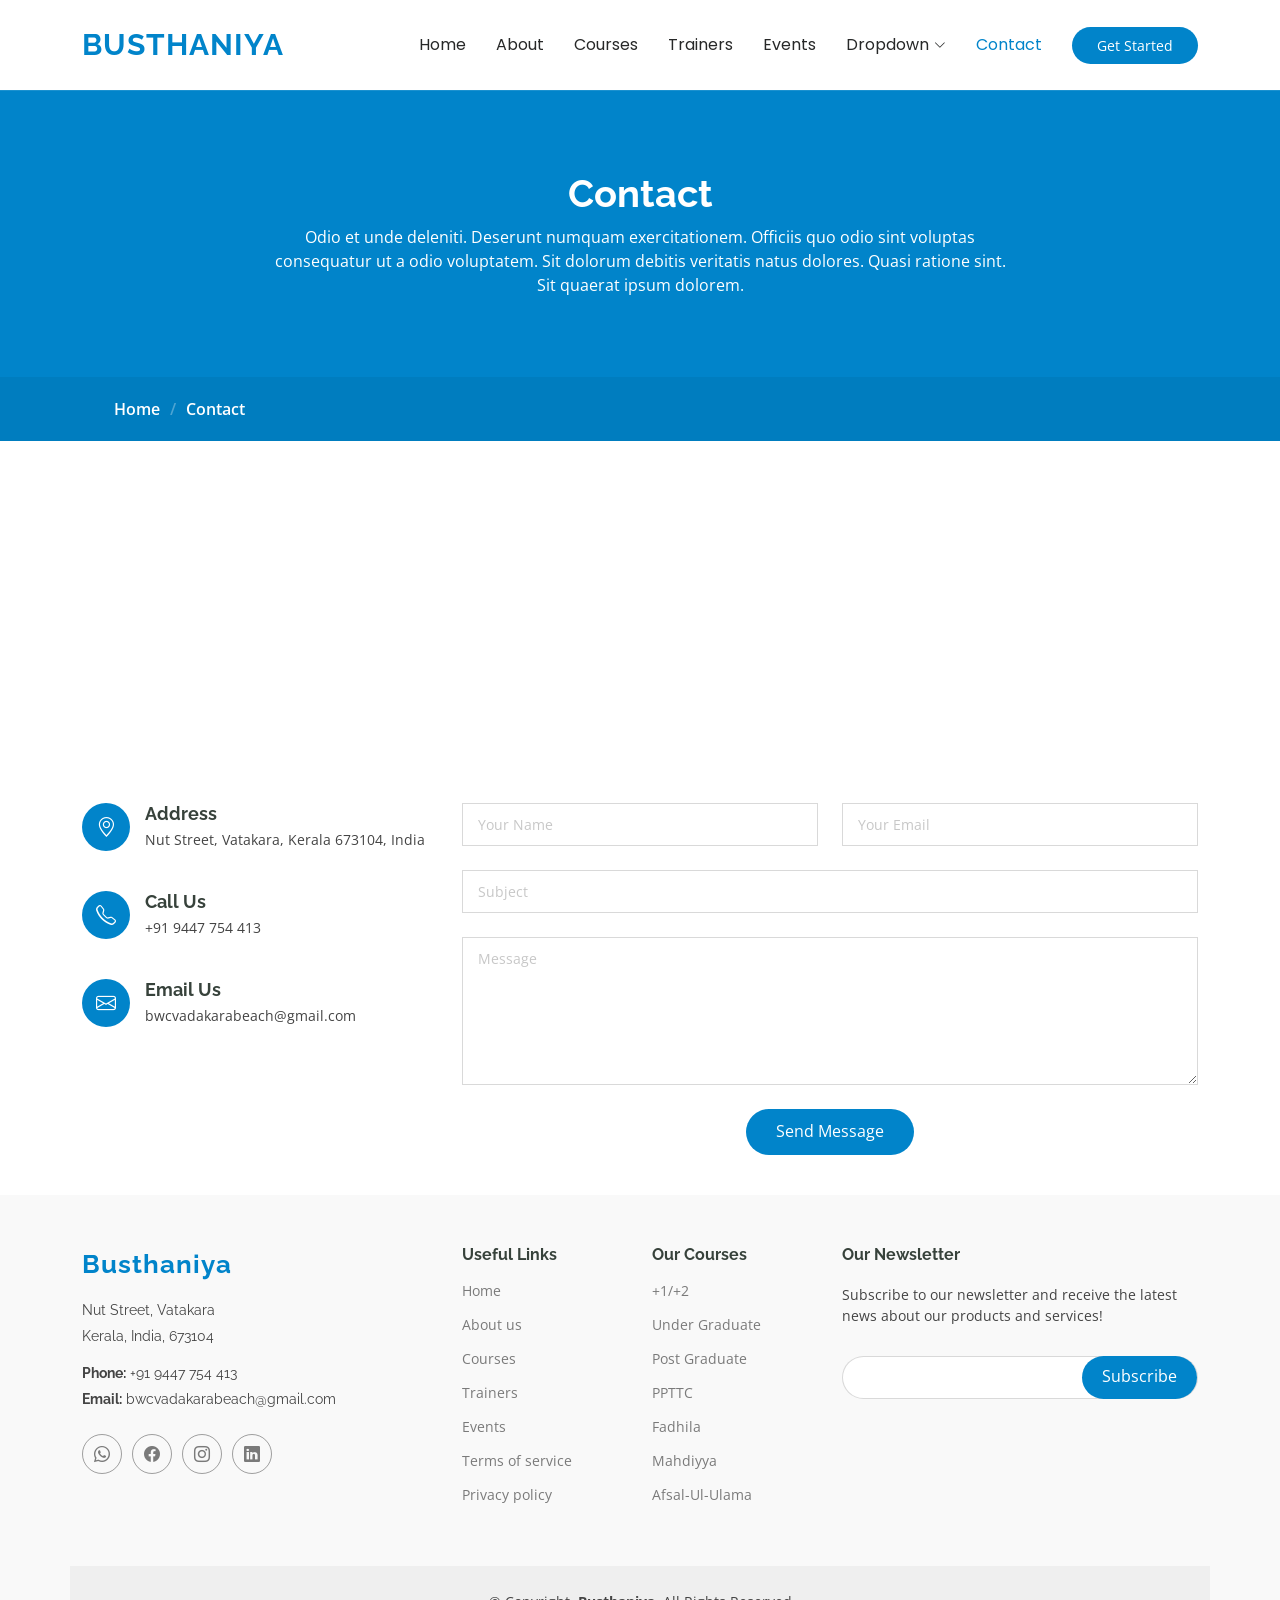
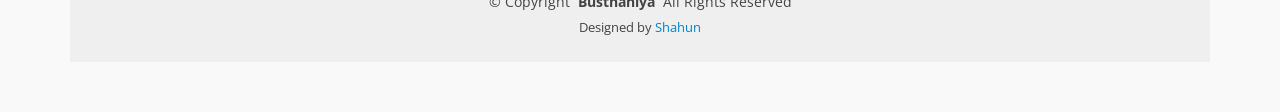
<file: contact.html>
<!DOCTYPE html>
<html lang="en">

<head>
  <meta charset="utf-8">
  <meta content="width=device-width, initial-scale=1.0" name="viewport">
  <title>Busthaniya Women's College</title>
  <meta name="description" content="">
  <meta name="keywords" content="">

  <!-- Favicons -->
  <link href="assets/images/Logo_Busthaniya.png" rel="icon">
  <link href="assets/images/Logo_Busthaniya.png" rel="apple-touch-icon">

  <!-- Fonts -->
  <link href="https://fonts.googleapis.com" rel="preconnect">
  <link href="https://fonts.gstatic.com" rel="preconnect" crossorigin>
  <link href="https://fonts.googleapis.com/css2?family=Open+Sans:ital,wght@0,300;0,400;0,500;0,600;0,700;0,800;1,300;1,400;1,500;1,600;1,700;1,800&family=Poppins:ital,wght@0,100;0,200;0,300;0,400;0,500;0,600;0,700;0,800;0,900;1,100;1,200;1,300;1,400;1,500;1,600;1,700;1,800;1,900&family=Raleway:ital,wght@0,100;0,200;0,300;0,400;0,500;0,600;0,700;0,800;0,900;1,100;1,200;1,300;1,400;1,500;1,600;1,700;1,800;1,900&display=swap" rel="stylesheet">

  <!-- Vendor CSS Files -->
  <link href="assets/vendor/bootstrap/css/bootstrap.min.css" rel="stylesheet">
  <link href="assets/vendor/bootstrap-icons/bootstrap-icons.css" rel="stylesheet">
  <link href="assets/vendor/aos/aos.css" rel="stylesheet">
  <link href="assets/vendor/glightbox/css/glightbox.min.css" rel="stylesheet">
  <link href="assets/vendor/swiper/swiper-bundle.min.css" rel="stylesheet">

  <!-- Main CSS File -->
  <link href="assets/css/main.css" rel="stylesheet">

  <!-- =======================================================
  * Template Name: Mentor
  * Template URL: https://bootstrapmade.com/mentor-free-education-bootstrap-theme/
  * Updated: Aug 07 2024 with Bootstrap v5.3.3
  * Author: BootstrapMade.com
  * License: https://bootstrapmade.com/license/
  ======================================================== -->
</head>

<body class="contact-page">

  <header id="header" class="header d-flex align-items-center sticky-top">
    <div class="container-fluid container-xl position-relative d-flex align-items-center">

      <a href="index.html" class="logo d-flex align-items-center me-auto">
        <!-- Uncomment the line below if you also wish to use an image logo -->
        <!-- <img src="assets/img/logo.png" alt=""> -->
        <h1 class="sitename">Busthaniya</h1>
      </a>

      <nav id="navmenu" class="navmenu">
        <ul>
          <li><a href="index.html">Home<br></a></li>
          <li><a href="about.html">About</a></li>
          <li><a href="courses.html">Courses</a></li>
          <li><a href="trainers.html">Trainers</a></li>
          <li><a href="events.html">Events</a></li>
          <!-- <li><a href="pricing.html">Pricing</a></li> -->
          <li class="dropdown"><a href="#"><span>Dropdown</span> <i class="bi bi-chevron-down toggle-dropdown"></i></a>
            <ul>
              <li><a href="#">Dropdown 1</a></li>
              <li class="dropdown"><a href="#"><span>Deep Dropdown</span> <i class="bi bi-chevron-down toggle-dropdown"></i></a>
                <ul>
                  <li><a href="#">Deep Dropdown 1</a></li>
                  <li><a href="#">Deep Dropdown 2</a></li>
                  <li><a href="#">Deep Dropdown 3</a></li>
                  <li><a href="#">Deep Dropdown 4</a></li>
                  <li><a href="#">Deep Dropdown 5</a></li>
                </ul>
              </li>
              <li><a href="#">Dropdown 2</a></li>
              <li><a href="#">Dropdown 3</a></li>
              <li><a href="#">Dropdown 4</a></li>
            </ul>
          </li>
          <li><a href="contact.html" class="active">Contact</a></li>
        </ul>
        <i class="mobile-nav-toggle d-xl-none bi bi-list"></i>
      </nav>

      <a class="btn-getstarted" href="courses.html">Get Started</a>

    </div>
  </header>

  <main class="main">

    <!-- Page Title -->
    <div class="page-title" data-aos="fade">
      <div class="heading">
        <div class="container">
          <div class="row d-flex justify-content-center text-center">
            <div class="col-lg-8">
              <h1>Contact</h1>
              <p class="mb-0">Odio et unde deleniti. Deserunt numquam exercitationem. Officiis quo odio sint voluptas consequatur ut a odio voluptatem. Sit dolorum debitis veritatis natus dolores. Quasi ratione sint. Sit quaerat ipsum dolorem.</p>
            </div>
          </div>
        </div>
      </div>
      <nav class="breadcrumbs">
        <div class="container">
          <ol>
            <li><a href="index.html">Home</a></li>
            <li class="current">Contact</li>
          </ol>
        </div>
      </nav>
    </div><!-- End Page Title -->

    <!-- Contact Section -->
    <section id="contact" class="contact section">

      <div class="mb-5" data-aos="fade-up" data-aos-delay="200">
        <iframe style="border:0; width: 100%; height: 300px;" src="https://www.google.com/maps/embed?pb=!1m18!1m12!1m3!1d580.9734296866245!2d75.59195615251906!3d11.601391271924113!2m3!1f0!2f0!3f0!3m2!1i1024!2i768!4f13.1!3m3!1m2!1s0x3ba68504bb2fedf7%3A0xe1f9bd2df789e5a0!2sBusthaniya%20Women&#39;s%20College!5e0!3m2!1sen!2sqa!4v1725865117446!5m2!1sen!2sqa"></iframe>
      </div><!-- End Google Maps -->

      <div class="container" data-aos="fade-up" data-aos-delay="100">

        <div class="row gy-4">

          <div class="col-lg-4">
            <div class="info-item d-flex" data-aos="fade-up" data-aos-delay="300">
              <i class="bi bi-geo-alt flex-shrink-0"></i>
              <div>
                <h3>Address</h3>
                <p>Nut Street, Vatakara, Kerala 673104, India</p>
              </div>
            </div><!-- End Info Item -->

            <div class="info-item d-flex" data-aos="fade-up" data-aos-delay="400">
              <i class="bi bi-telephone flex-shrink-0"></i>
              <div>
                <h3>Call Us</h3>
                <p>+91 9447 754 413</p>
              </div>
            </div><!-- End Info Item -->

            <div class="info-item d-flex" data-aos="fade-up" data-aos-delay="500">
              <i class="bi bi-envelope flex-shrink-0"></i>
              <div>
                <h3>Email Us</h3>
                <p>bwcvadakarabeach@gmail.com</p>
              </div>
            </div><!-- End Info Item -->

          </div>

          <div class="col-lg-8">
            <form action="forms/contact.php" method="post" class="php-email-form" data-aos="fade-up" data-aos-delay="200">
              <div class="row gy-4">

                <div class="col-md-6">
                  <input type="text" name="name" class="form-control" placeholder="Your Name" required="">
                </div>

                <div class="col-md-6 ">
                  <input type="email" class="form-control" name="email" placeholder="Your Email" required="">
                </div>

                <div class="col-md-12">
                  <input type="text" class="form-control" name="subject" placeholder="Subject" required="">
                </div>

                <div class="col-md-12">
                  <textarea class="form-control" name="message" rows="6" placeholder="Message" required=""></textarea>
                </div>

                <div class="col-md-12 text-center">
                  <div class="loading">Loading</div>
                  <div class="error-message"></div>
                  <div class="sent-message">Your message has been sent. Thank you!</div>

                  <button type="submit">Send Message</button>
                </div>

              </div>
            </form>
          </div><!-- End Contact Form -->

        </div>

      </div>

    </section><!-- /Contact Section -->

  </main>

  <footer id="footer" class="footer position-relative light-background">

    <div class="container footer-top">
      <div class="row gy-4">
        <div class="col-lg-4 col-md-6 footer-about">
          <a href="index.html" class="logo d-flex align-items-center">
            <span class="sitename">Busthaniya</span>
          </a>
          <div class="footer-contact pt-3">
            <p>Nut Street, Vatakara</p>
            <p>Kerala, India, 673104</p>
            <p class="mt-3"><strong>Phone:</strong> <span>+91 9447 754 413</span></p>
            <p><strong>Email:</strong> <span>bwcvadakarabeach@gmail.com</span></p>
          </div>
          <div class="social-links d-flex mt-4">
            <a href="https://wa.me/+919447754413" target="_blank"><i class="bi bi-whatsapp"></i></a>
            <a href="https://www.facebook.com/busthaniya?mibextid=LQQJ4d" target="_blank"><i class="bi bi-facebook"></i></a>
            <a href="https://www.instagram.com/busthaniyawomenscollege?igsh=OWtwNnY0d2g5bHIz" target="_blank"><i class="bi bi-instagram"></i></a>
            <a href=""><i class="bi bi-linkedin"></i></a>
          </div>
        </div>

        <div class="col-lg-2 col-md-3 footer-links">
          <h4>Useful Links</h4>
          <ul>
            <li><a href="#">Home</a></li>
            <li><a href="#">About us</a></li>
            <li><a href="#">Courses</a></li>
            <li><a href="#">Trainers</a></li>
            <li><a href="#">Events</a></li>
            <li><a href="#">Terms of service</a></li>
            <li><a href="#">Privacy policy</a></li>
          </ul>
        </div>

        <div class="col-lg-2 col-md-3 footer-links">
          <h4>Our Courses</h4>
          <ul>
            <li><a href="#">+1/+2</a></li>
            <li><a href="#">Under Graduate</a></li>
            <li><a href="#">Post Graduate</a></li>
            <li><a href="#">PPTTC</a></li>
            <li><a href="#">Fadhila</a></li>
            <li><a href="#">Mahdiyya</a></li>
            <li><a href="#">Afsal-Ul-Ulama</a></li>
          </ul>
        </div>

        <div class="col-lg-4 col-md-12 footer-newsletter">
          <h4>Our Newsletter</h4>
          <p>Subscribe to our newsletter and receive the latest news about our products and services!</p>
          <form action="forms/newsletter.php" method="post" class="php-email-form">
            <div class="newsletter-form"><input type="email" name="email"><input type="submit" value="Subscribe"></div>
            <div class="loading">Loading</div>
            <div class="error-message"></div>
            <div class="sent-message">Your subscription request has been sent. Thank you!</div>
          </form>
        </div>

      </div>
    </div>

    <div class="container copyright text-center mt-4">
      <p>© <span>Copyright</span> <strong class="px-1 sitename">Busthaniya</strong> <span>All Rights Reserved</span></p>
      <div class="credits">
        <!-- All the links in the footer should remain intact. -->
        <!-- You can delete the links only if you've purchased the pro version. -->
        <!-- Licensing information: https://bootstrapmade.com/license/ -->
        <!-- Purchase the pro version with working PHP/AJAX contact form: [buy-url] -->
        Designed by <a href="https://shahun321.github.io/Portfolio/" target="_blank">Shahun</a>
      </div>
    </div>

  </footer>

  <!-- Whatsapp Button -->
  <a href="https://wa.me/+919447754413" id="whatsapp-btn" class="whatsapp-btn d-flex align-items-center justify-content-center"><i class="bi bi-whatsapp"></i></a>

  <!-- Preloader -->
  <div id="preloader"></div>

  <!-- Vendor JS Files -->
  <script src="assets/vendor/bootstrap/js/bootstrap.bundle.min.js"></script>
  <script src="assets/vendor/php-email-form/validate.js"></script>
  <script src="assets/vendor/aos/aos.js"></script>
  <script src="assets/vendor/glightbox/js/glightbox.min.js"></script>
  <script src="assets/vendor/purecounter/purecounter_vanilla.js"></script>
  <script src="assets/vendor/swiper/swiper-bundle.min.js"></script>

  <!-- Main JS File -->
  <script src="assets/js/main.js"></script>

</body>

</html>
</file>
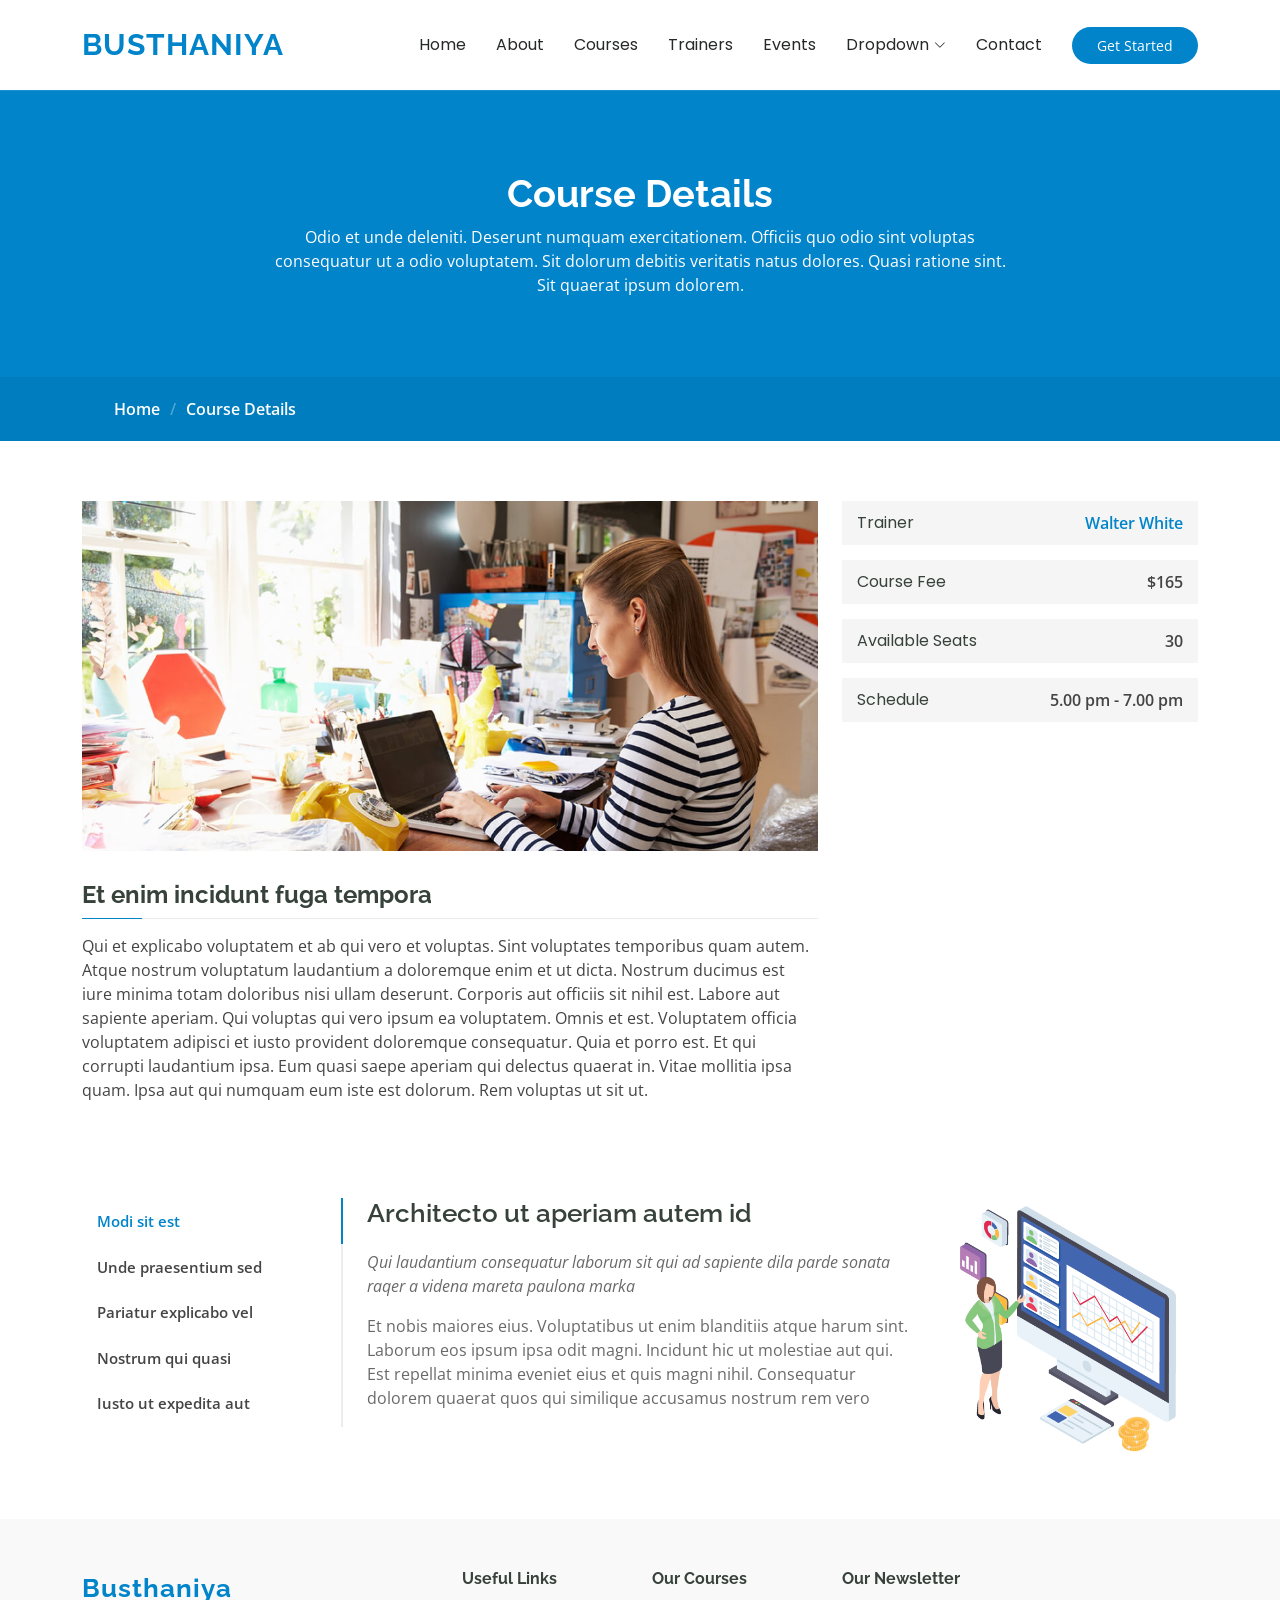
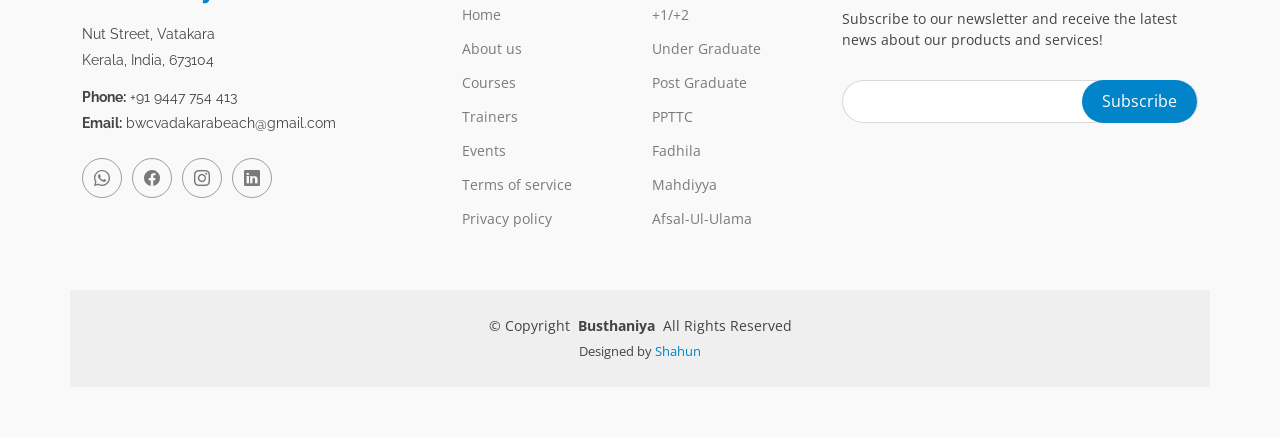
<file: course-details.html>
<!DOCTYPE html>
<html lang="en">

<head>
  <meta charset="utf-8">
  <meta content="width=device-width, initial-scale=1.0" name="viewport">
  <title>Busthaniya Women's College</title>
  <meta name="description" content="">
  <meta name="keywords" content="">

  <!-- Favicons -->
  <link href="assets/images/Logo_Busthaniya.png" rel="icon">
  <link href="assets/images/Logo_Busthaniya.png" rel="apple-touch-icon">

  <!-- Fonts -->
  <link href="https://fonts.googleapis.com" rel="preconnect">
  <link href="https://fonts.gstatic.com" rel="preconnect" crossorigin>
  <link href="https://fonts.googleapis.com/css2?family=Open+Sans:ital,wght@0,300;0,400;0,500;0,600;0,700;0,800;1,300;1,400;1,500;1,600;1,700;1,800&family=Poppins:ital,wght@0,100;0,200;0,300;0,400;0,500;0,600;0,700;0,800;0,900;1,100;1,200;1,300;1,400;1,500;1,600;1,700;1,800;1,900&family=Raleway:ital,wght@0,100;0,200;0,300;0,400;0,500;0,600;0,700;0,800;0,900;1,100;1,200;1,300;1,400;1,500;1,600;1,700;1,800;1,900&display=swap" rel="stylesheet">

  <!-- Vendor CSS Files -->
  <link href="assets/vendor/bootstrap/css/bootstrap.min.css" rel="stylesheet">
  <link href="assets/vendor/bootstrap-icons/bootstrap-icons.css" rel="stylesheet">
  <link href="assets/vendor/aos/aos.css" rel="stylesheet">
  <link href="assets/vendor/glightbox/css/glightbox.min.css" rel="stylesheet">
  <link href="assets/vendor/swiper/swiper-bundle.min.css" rel="stylesheet">

  <!-- Main CSS File -->
  <link href="assets/css/main.css" rel="stylesheet">

  <!-- =======================================================
  * Template Name: Mentor
  * Template URL: https://bootstrapmade.com/mentor-free-education-bootstrap-theme/
  * Updated: Aug 07 2024 with Bootstrap v5.3.3
  * Author: BootstrapMade.com
  * License: https://bootstrapmade.com/license/
  ======================================================== -->
</head>

<body class="course-details-page">

  <header id="header" class="header d-flex align-items-center sticky-top">
    <div class="container-fluid container-xl position-relative d-flex align-items-center">

      <a href="index.html" class="logo d-flex align-items-center me-auto">
        <!-- Uncomment the line below if you also wish to use an image logo -->
        <!-- <img src="assets/img/logo.png" alt=""> -->
        <h1 class="sitename">Busthaniya</h1>
      </a>

      <nav id="navmenu" class="navmenu">
        <ul>
          <li><a href="index.html">Home<br></a></li>
          <li><a href="about.html">About</a></li>
          <li><a href="courses.html">Courses</a></li>
          <li><a href="trainers.html">Trainers</a></li>
          <li><a href="events.html">Events</a></li>
          <!-- <li><a href="pricing.html">Pricing</a></li> -->
          <li class="dropdown"><a href="#"><span>Dropdown</span> <i class="bi bi-chevron-down toggle-dropdown"></i></a>
            <ul>
              <li><a href="#">Dropdown 1</a></li>
              <li class="dropdown"><a href="#"><span>Deep Dropdown</span> <i class="bi bi-chevron-down toggle-dropdown"></i></a>
                <ul>
                  <li><a href="#">Deep Dropdown 1</a></li>
                  <li><a href="#">Deep Dropdown 2</a></li>
                  <li><a href="#">Deep Dropdown 3</a></li>
                  <li><a href="#">Deep Dropdown 4</a></li>
                  <li><a href="#">Deep Dropdown 5</a></li>
                </ul>
              </li>
              <li><a href="#">Dropdown 2</a></li>
              <li><a href="#">Dropdown 3</a></li>
              <li><a href="#">Dropdown 4</a></li>
            </ul>
          </li>
          <li><a href="contact.html">Contact</a></li>
        </ul>
        <i class="mobile-nav-toggle d-xl-none bi bi-list"></i>
      </nav>

      <a class="btn-getstarted" href="courses.html">Get Started</a>

    </div>
  </header>

  <main class="main">

    <!-- Page Title -->
    <div class="page-title" data-aos="fade">
      <div class="heading">
        <div class="container">
          <div class="row d-flex justify-content-center text-center">
            <div class="col-lg-8">
              <h1>Course Details</h1>
              <p class="mb-0">Odio et unde deleniti. Deserunt numquam exercitationem. Officiis quo odio sint voluptas consequatur ut a odio voluptatem. Sit dolorum debitis veritatis natus dolores. Quasi ratione sint. Sit quaerat ipsum dolorem.</p>
            </div>
          </div>
        </div>
      </div>
      <nav class="breadcrumbs">
        <div class="container">
          <ol>
            <li><a href="index.html">Home</a></li>
            <li class="current">Course Details</li>
          </ol>
        </div>
      </nav>
    </div><!-- End Page Title -->

    <!-- Courses Course Details Section -->
    <section id="courses-course-details" class="courses-course-details section">

      <div class="container" data-aos="fade-up">

        <div class="row">
          <div class="col-lg-8">
            <img src="assets/img/course-details.jpg" class="img-fluid" alt="">
            <h3>Et enim incidunt fuga tempora</h3>
            <p>
              Qui et explicabo voluptatem et ab qui vero et voluptas. Sint voluptates temporibus quam autem. Atque nostrum voluptatum laudantium a doloremque enim et ut dicta. Nostrum ducimus est iure minima totam doloribus nisi ullam deserunt. Corporis aut officiis sit nihil est. Labore aut sapiente aperiam.
              Qui voluptas qui vero ipsum ea voluptatem. Omnis et est. Voluptatem officia voluptatem adipisci et iusto provident doloremque consequatur. Quia et porro est. Et qui corrupti laudantium ipsa.
              Eum quasi saepe aperiam qui delectus quaerat in. Vitae mollitia ipsa quam. Ipsa aut qui numquam eum iste est dolorum. Rem voluptas ut sit ut.
            </p>
          </div>
          <div class="col-lg-4">

            <div class="course-info d-flex justify-content-between align-items-center">
              <h5>Trainer</h5>
              <p><a href="#">Walter White</a></p>
            </div>

            <div class="course-info d-flex justify-content-between align-items-center">
              <h5>Course Fee</h5>
              <p>$165</p>
            </div>

            <div class="course-info d-flex justify-content-between align-items-center">
              <h5>Available Seats</h5>
              <p>30</p>
            </div>

            <div class="course-info d-flex justify-content-between align-items-center">
              <h5>Schedule</h5>
              <p>5.00 pm - 7.00 pm</p>
            </div>

          </div>
        </div>

      </div>

    </section><!-- /Courses Course Details Section -->

    <!-- Tabs Section -->
    <section id="tabs" class="tabs section">

      <div class="container" data-aos="fade-up" data-aos-delay="100">

        <div class="row">
          <div class="col-lg-3">
            <ul class="nav nav-tabs flex-column">
              <li class="nav-item">
                <a class="nav-link active show" data-bs-toggle="tab" href="#tab-1">Modi sit est</a>
              </li>
              <li class="nav-item">
                <a class="nav-link" data-bs-toggle="tab" href="#tab-2">Unde praesentium sed</a>
              </li>
              <li class="nav-item">
                <a class="nav-link" data-bs-toggle="tab" href="#tab-3">Pariatur explicabo vel</a>
              </li>
              <li class="nav-item">
                <a class="nav-link" data-bs-toggle="tab" href="#tab-4">Nostrum qui quasi</a>
              </li>
              <li class="nav-item">
                <a class="nav-link" data-bs-toggle="tab" href="#tab-5">Iusto ut expedita aut</a>
              </li>
            </ul>
          </div>
          <div class="col-lg-9 mt-4 mt-lg-0">
            <div class="tab-content">
              <div class="tab-pane active show" id="tab-1">
                <div class="row">
                  <div class="col-lg-8 details order-2 order-lg-1">
                    <h3>Architecto ut aperiam autem id</h3>
                    <p class="fst-italic">Qui laudantium consequatur laborum sit qui ad sapiente dila parde sonata raqer a videna mareta paulona marka</p>
                    <p>Et nobis maiores eius. Voluptatibus ut enim blanditiis atque harum sint. Laborum eos ipsum ipsa odit magni. Incidunt hic ut molestiae aut qui. Est repellat minima eveniet eius et quis magni nihil. Consequatur dolorem quaerat quos qui similique accusamus nostrum rem vero</p>
                  </div>
                  <div class="col-lg-4 text-center order-1 order-lg-2">
                    <img src="assets/img/tabs/tab-1.png" alt="" class="img-fluid">
                  </div>
                </div>
              </div>
              <div class="tab-pane" id="tab-2">
                <div class="row">
                  <div class="col-lg-8 details order-2 order-lg-1">
                    <h3>Et blanditiis nemo veritatis excepturi</h3>
                    <p class="fst-italic">Qui laudantium consequatur laborum sit qui ad sapiente dila parde sonata raqer a videna mareta paulona marka</p>
                    <p>Ea ipsum voluptatem consequatur quis est. Illum error ullam omnis quia et reiciendis sunt sunt est. Non aliquid repellendus itaque accusamus eius et velit ipsa voluptates. Optio nesciunt eaque beatae accusamus lerode pakto madirna desera vafle de nideran pal</p>
                  </div>
                  <div class="col-lg-4 text-center order-1 order-lg-2">
                    <img src="assets/img/tabs/tab-2.png" alt="" class="img-fluid">
                  </div>
                </div>
              </div>
              <div class="tab-pane" id="tab-3">
                <div class="row">
                  <div class="col-lg-8 details order-2 order-lg-1">
                    <h3>Impedit facilis occaecati odio neque aperiam sit</h3>
                    <p class="fst-italic">Eos voluptatibus quo. Odio similique illum id quidem non enim fuga. Qui natus non sunt dicta dolor et. In asperiores velit quaerat perferendis aut</p>
                    <p>Iure officiis odit rerum. Harum sequi eum illum corrupti culpa veritatis quisquam. Neque necessitatibus illo rerum eum ut. Commodi ipsam minima molestiae sed laboriosam a iste odio. Earum odit nesciunt fugiat sit ullam. Soluta et harum voluptatem optio quae</p>
                  </div>
                  <div class="col-lg-4 text-center order-1 order-lg-2">
                    <img src="assets/img/tabs/tab-3.png" alt="" class="img-fluid">
                  </div>
                </div>
              </div>
              <div class="tab-pane" id="tab-4">
                <div class="row">
                  <div class="col-lg-8 details order-2 order-lg-1">
                    <h3>Fuga dolores inventore laboriosam ut est accusamus laboriosam dolore</h3>
                    <p class="fst-italic">Totam aperiam accusamus. Repellat consequuntur iure voluptas iure porro quis delectus</p>
                    <p>Eaque consequuntur consequuntur libero expedita in voluptas. Nostrum ipsam necessitatibus aliquam fugiat debitis quis velit. Eum ex maxime error in consequatur corporis atque. Eligendi asperiores sed qui veritatis aperiam quia a laborum inventore</p>
                  </div>
                  <div class="col-lg-4 text-center order-1 order-lg-2">
                    <img src="assets/img/tabs/tab-4.png" alt="" class="img-fluid">
                  </div>
                </div>
              </div>
              <div class="tab-pane" id="tab-5">
                <div class="row">
                  <div class="col-lg-8 details order-2 order-lg-1">
                    <h3>Est eveniet ipsam sindera pad rone matrelat sando reda</h3>
                    <p class="fst-italic">Omnis blanditiis saepe eos autem qui sunt debitis porro quia.</p>
                    <p>Exercitationem nostrum omnis. Ut reiciendis repudiandae minus. Omnis recusandae ut non quam ut quod eius qui. Ipsum quia odit vero atque qui quibusdam amet. Occaecati sed est sint aut vitae molestiae voluptate vel</p>
                  </div>
                  <div class="col-lg-4 text-center order-1 order-lg-2">
                    <img src="assets/img/tabs/tab-5.png" alt="" class="img-fluid">
                  </div>
                </div>
              </div>
            </div>
          </div>
        </div>

      </div>

    </section><!-- /Tabs Section -->

  </main>

  <footer id="footer" class="footer position-relative light-background">

    <div class="container footer-top">
      <div class="row gy-4">
        <div class="col-lg-4 col-md-6 footer-about">
          <a href="index.html" class="logo d-flex align-items-center">
            <span class="sitename">Busthaniya</span>
          </a>
          <div class="footer-contact pt-3">
            <p>Nut Street, Vatakara</p>
            <p>Kerala, India, 673104</p>
            <p class="mt-3"><strong>Phone:</strong> <span>+91 9447 754 413</span></p>
            <p><strong>Email:</strong> <span>bwcvadakarabeach@gmail.com</span></p>
          </div>
          <div class="social-links d-flex mt-4">
            <a href="https://wa.me/+919447754413" target="_blank"><i class="bi bi-whatsapp"></i></a>
            <a href="https://www.facebook.com/busthaniya?mibextid=LQQJ4d" target="_blank"><i class="bi bi-facebook"></i></a>
            <a href="https://www.instagram.com/busthaniyawomenscollege?igsh=OWtwNnY0d2g5bHIz" target="_blank"><i class="bi bi-instagram"></i></a>
            <a href=""><i class="bi bi-linkedin"></i></a>
          </div>
        </div>

        <div class="col-lg-2 col-md-3 footer-links">
          <h4>Useful Links</h4>
          <ul>
            <li><a href="#">Home</a></li>
            <li><a href="#">About us</a></li>
            <li><a href="#">Courses</a></li>
            <li><a href="#">Trainers</a></li>
            <li><a href="#">Events</a></li>
            <li><a href="#">Terms of service</a></li>
            <li><a href="#">Privacy policy</a></li>
          </ul>
        </div>

        <div class="col-lg-2 col-md-3 footer-links">
          <h4>Our Courses</h4>
          <ul>
            <li><a href="#">+1/+2</a></li>
            <li><a href="#">Under Graduate</a></li>
            <li><a href="#">Post Graduate</a></li>
            <li><a href="#">PPTTC</a></li>
            <li><a href="#">Fadhila</a></li>
            <li><a href="#">Mahdiyya</a></li>
            <li><a href="#">Afsal-Ul-Ulama</a></li>
          </ul>
        </div>

        <div class="col-lg-4 col-md-12 footer-newsletter">
          <h4>Our Newsletter</h4>
          <p>Subscribe to our newsletter and receive the latest news about our products and services!</p>
          <form action="forms/newsletter.php" method="post" class="php-email-form">
            <div class="newsletter-form"><input type="email" name="email"><input type="submit" value="Subscribe"></div>
            <div class="loading">Loading</div>
            <div class="error-message"></div>
            <div class="sent-message">Your subscription request has been sent. Thank you!</div>
          </form>
        </div>

      </div>
    </div>

    <div class="container copyright text-center mt-4">
      <p>© <span>Copyright</span> <strong class="px-1 sitename">Busthaniya</strong> <span>All Rights Reserved</span></p>
      <div class="credits">
        <!-- All the links in the footer should remain intact. -->
        <!-- You can delete the links only if you've purchased the pro version. -->
        <!-- Licensing information: https://bootstrapmade.com/license/ -->
        <!-- Purchase the pro version with working PHP/AJAX contact form: [buy-url] -->
        Designed by <a href="https://shahun321.github.io/Portfolio/" target="_blank">Shahun</a>
      </div>
    </div>

  </footer>

  <!-- Whatsapp Button -->
  <a href=" https://wa.me/+919447754413" id="whatsapp-btn" class="whatsapp-btn d-flex align-items-center justify-content-center"><i class="bi bi-whatsapp"></i></a>

  <!-- Preloader -->
  <div id="preloader"></div>

  <!-- Vendor JS Files -->
  <script src="assets/vendor/bootstrap/js/bootstrap.bundle.min.js"></script>
  <script src="assets/vendor/php-email-form/validate.js"></script>
  <script src="assets/vendor/aos/aos.js"></script>
  <script src="assets/vendor/glightbox/js/glightbox.min.js"></script>
  <script src="assets/vendor/purecounter/purecounter_vanilla.js"></script>
  <script src="assets/vendor/swiper/swiper-bundle.min.js"></script>

  <!-- Main JS File -->
  <script src="assets/js/main.js"></script>

</body>

</html>
</file>
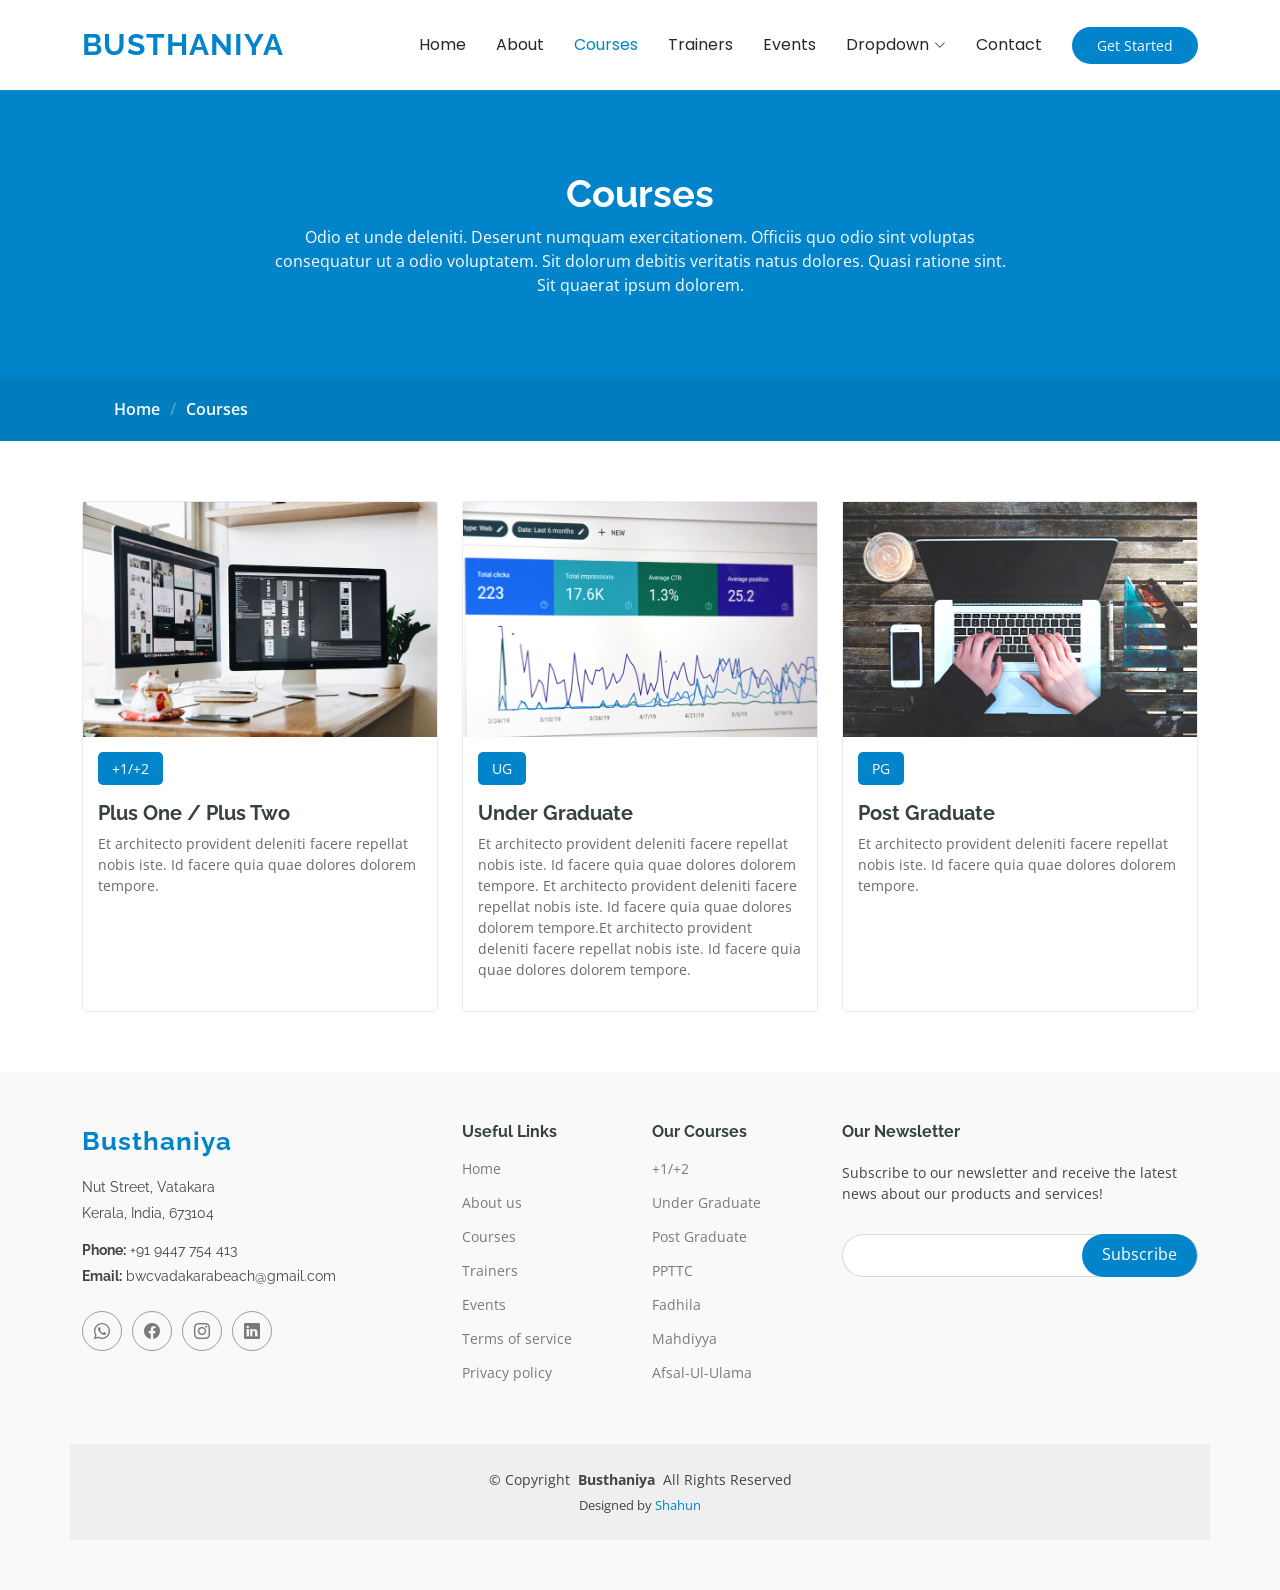
<file: courses.html>
<!DOCTYPE html>
<html lang="en">

<head>
  <meta charset="utf-8">
  <meta content="width=device-width, initial-scale=1.0" name="viewport">
  <title>Busthaniya Women's College</title>
  <meta name="description" content="">
  <meta name="keywords" content="">

  <!-- Favicons -->
  <link href="assets/images/Logo_Busthaniya.png" rel="icon">
  <link href="assets/images/Logo_Busthaniya.png" rel="apple-touch-icon">

  <!-- Fonts -->
  <link href="https://fonts.googleapis.com" rel="preconnect">
  <link href="https://fonts.gstatic.com" rel="preconnect" crossorigin>
  <link href="https://fonts.googleapis.com/css2?family=Open+Sans:ital,wght@0,300;0,400;0,500;0,600;0,700;0,800;1,300;1,400;1,500;1,600;1,700;1,800&family=Poppins:ital,wght@0,100;0,200;0,300;0,400;0,500;0,600;0,700;0,800;0,900;1,100;1,200;1,300;1,400;1,500;1,600;1,700;1,800;1,900&family=Raleway:ital,wght@0,100;0,200;0,300;0,400;0,500;0,600;0,700;0,800;0,900;1,100;1,200;1,300;1,400;1,500;1,600;1,700;1,800;1,900&display=swap" rel="stylesheet">

  <!-- Vendor CSS Files -->
  <link href="assets/vendor/bootstrap/css/bootstrap.min.css" rel="stylesheet">
  <link href="assets/vendor/bootstrap-icons/bootstrap-icons.css" rel="stylesheet">
  <link href="assets/vendor/aos/aos.css" rel="stylesheet">
  <link href="assets/vendor/glightbox/css/glightbox.min.css" rel="stylesheet">
  <link href="assets/vendor/swiper/swiper-bundle.min.css" rel="stylesheet">

  <!-- Main CSS File -->
  <link href="assets/css/main.css" rel="stylesheet">

  <!-- =======================================================
  * Template Name: Mentor
  * Template URL: https://bootstrapmade.com/mentor-free-education-bootstrap-theme/
  * Updated: Aug 07 2024 with Bootstrap v5.3.3
  * Author: BootstrapMade.com
  * License: https://bootstrapmade.com/license/
  ======================================================== -->
</head>

<body class="courses-page">

  <header id="header" class="header d-flex align-items-center sticky-top">
    <div class="container-fluid container-xl position-relative d-flex align-items-center">

      <a href="index.html" class="logo d-flex align-items-center me-auto">
        <!-- Uncomment the line below if you also wish to use an image logo -->
        <!-- <img src="assets/img/logo.png" alt=""> -->
        <h1 class="sitename">Busthaniya</h1>
      </a>

      <nav id="navmenu" class="navmenu">
        <ul>
          <li><a href="index.html">Home<br></a></li>
          <li><a href="about.html">About</a></li>
          <li><a href="courses.html" class="active">Courses</a></li>
          <li><a href="trainers.html">Trainers</a></li>
          <li><a href="events.html">Events</a></li>
          <!-- <li><a href="pricing.html">Pricing</a></li> -->
          <li class="dropdown"><a href="#"><span>Dropdown</span> <i class="bi bi-chevron-down toggle-dropdown"></i></a>
            <ul>
              <li><a href="#">Dropdown 1</a></li>
              <li class="dropdown"><a href="#"><span>Deep Dropdown</span> <i class="bi bi-chevron-down toggle-dropdown"></i></a>
                <ul>
                  <li><a href="#">Deep Dropdown 1</a></li>
                  <li><a href="#">Deep Dropdown 2</a></li>
                  <li><a href="#">Deep Dropdown 3</a></li>
                  <li><a href="#">Deep Dropdown 4</a></li>
                  <li><a href="#">Deep Dropdown 5</a></li>
                </ul>
              </li>
              <li><a href="#">Dropdown 2</a></li>
              <li><a href="#">Dropdown 3</a></li>
              <li><a href="#">Dropdown 4</a></li>
            </ul>
          </li>
          <li><a href="contact.html">Contact</a></li>
        </ul>
        <i class="mobile-nav-toggle d-xl-none bi bi-list"></i>
      </nav>

      <a class="btn-getstarted" href="courses.html">Get Started</a>

    </div>
  </header>

  <main class="main">

    <!-- Page Title -->
    <div class="page-title" data-aos="fade">
      <div class="heading">
        <div class="container">
          <div class="row d-flex justify-content-center text-center">
            <div class="col-lg-8">
              <h1>Courses</h1>
              <p class="mb-0">Odio et unde deleniti. Deserunt numquam exercitationem. Officiis quo odio sint voluptas consequatur ut a odio voluptatem. Sit dolorum debitis veritatis natus dolores. Quasi ratione sint. Sit quaerat ipsum dolorem.</p>
            </div>
          </div>
        </div>
      </div>
      <nav class="breadcrumbs">
        <div class="container">
          <ol>
            <li><a href="index.html">Home</a></li>
            <li class="current">Courses</li>
          </ol>
        </div>
      </nav>
    </div><!-- End Page Title -->

    <!-- Courses Section -->
    <section id="courses" class="courses section">

      <div class="container">

        <div class="row">

          <div class="col-lg-4 col-md-6 d-flex align-items-stretch" data-aos="zoom-in" data-aos-delay="100">
            <div class="course-item">
              <img src="assets/img/course-1.jpg" class="img-fluid" alt="...">
              <div class="course-content">
                <div class="d-flex justify-content-between align-items-center mb-3">
                  <p class="category">+1/+2</p>
                  <!-- <p class="price">$169</p> -->
                </div>

                <h3><a href="course-details.html">Plus One / Plus Two</a></h3>
                <p class="description">Et architecto provident deleniti facere repellat nobis iste. Id facere quia quae dolores dolorem tempore.</p>
                <!-- <div class="trainer d-flex justify-content-between align-items-center">
                  <div class="trainer-profile d-flex align-items-center">
                    <img src="assets/img/trainers/trainer-1-2.jpg" class="img-fluid" alt="">
                    <a href="" class="trainer-link">Antonio</a>
                  </div>
                  <div class="trainer-rank d-flex align-items-center">
                    <i class="bi bi-person user-icon"></i>&nbsp;50
                    &nbsp;&nbsp;
                    <i class="bi bi-heart heart-icon"></i>&nbsp;65
                  </div>
                </div> -->
              </div>
            </div>
          </div> <!-- End Course Item-->

          <div class="col-lg-4 col-md-6 d-flex align-items-stretch mt-4 mt-md-0" data-aos="zoom-in" data-aos-delay="200">
            <div class="course-item">
              <img src="assets/img/course-2.jpg" class="img-fluid" alt="...">
              <div class="course-content">
                <div class="d-flex justify-content-between align-items-center mb-3">
                  <p class="category">UG</p>
                  <!-- <p class="price">$250</p> -->
                </div>

                <h3><a href="course-details.html">Under Graduate</a></h3>
                <p class="description">Et architecto provident deleniti facere repellat nobis iste. Id facere quia quae dolores dolorem tempore. Et architecto provident deleniti facere repellat nobis iste. Id facere quia quae dolores dolorem tempore.Et architecto provident deleniti facere repellat nobis iste. Id facere quia quae dolores dolorem tempore.</p>
                <!-- <div class="trainer d-flex justify-content-between align-items-center">
                  <div class="trainer-profile d-flex align-items-center">
                    <img src="assets/img/trainers/trainer-2-2.jpg" class="img-fluid" alt="">
                    <a href="" class="trainer-link">Lana</a>
                  </div>
                  <div class="trainer-rank d-flex align-items-center">
                    <i class="bi bi-person user-icon"></i>&nbsp;35
                    &nbsp;&nbsp;
                    <i class="bi bi-heart heart-icon"></i>&nbsp;42
                  </div>
                </div> -->
              </div>
            </div>
          </div> <!-- End Course Item-->

          <div class="col-lg-4 col-md-6 d-flex align-items-stretch mt-4 mt-lg-0" data-aos="zoom-in" data-aos-delay="300">
            <div class="course-item">
              <img src="assets/img/course-3.jpg" class="img-fluid" alt="...">
              <div class="course-content">
                <div class="d-flex justify-content-between align-items-center mb-3">
                  <p class="category">PG</p>
                  <!-- <p class="price">$180</p> -->
                </div>

                <h3><a href="course-details.html">Post Graduate</a></h3>
                <p class="description">Et architecto provident deleniti facere repellat nobis iste. Id facere quia quae dolores dolorem tempore.</p>
                <!-- <div class="trainer d-flex justify-content-between align-items-center">
                  <div class="trainer-profile d-flex align-items-center">
                    <img src="assets/img/trainers/trainer-3-2.jpg" class="img-fluid" alt="">
                    <a href="" class="trainer-link">Brandon</a>
                  </div>
                  <div class="trainer-rank d-flex align-items-center">
                    <i class="bi bi-person user-icon"></i>&nbsp;20
                    &nbsp;&nbsp;
                    <i class="bi bi-heart heart-icon"></i>&nbsp;85
                  </div>
                </div> -->
              </div>
            </div>
          </div> <!-- End Course Item-->

        </div>

      </div>

    </section><!-- /Courses Section -->

  </main>

  <footer id="footer" class="footer position-relative light-background">

    <div class="container footer-top">
      <div class="row gy-4">
        <div class="col-lg-4 col-md-6 footer-about">
          <a href="index.html" class="logo d-flex align-items-center">
            <span class="sitename">Busthaniya</span>
          </a>
          <div class="footer-contact pt-3">
            <p>Nut Street, Vatakara</p>
            <p>Kerala, India, 673104</p>
            <p class="mt-3"><strong>Phone:</strong> <span>+91 9447 754 413</span></p>
            <p><strong>Email:</strong> <span>bwcvadakarabeach@gmail.com</span></p>
          </div>
          <div class="social-links d-flex mt-4">
            <a href="https://wa.me/+919447754413" target="_blank"><i class="bi bi-whatsapp"></i></a>
            <a href="https://www.facebook.com/busthaniya?mibextid=LQQJ4d" target="_blank"><i class="bi bi-facebook"></i></a>
            <a href="https://www.instagram.com/busthaniyawomenscollege?igsh=OWtwNnY0d2g5bHIz" target="_blank"><i class="bi bi-instagram"></i></a>
            <a href=""><i class="bi bi-linkedin"></i></a>
          </div>
        </div>

        <div class="col-lg-2 col-md-3 footer-links">
          <h4>Useful Links</h4>
          <ul>
            <li><a href="#">Home</a></li>
            <li><a href="#">About us</a></li>
            <li><a href="#">Courses</a></li>
            <li><a href="#">Trainers</a></li>
            <li><a href="#">Events</a></li>
            <li><a href="#">Terms of service</a></li>
            <li><a href="#">Privacy policy</a></li>
          </ul>
        </div>

        <div class="col-lg-2 col-md-3 footer-links">
          <h4>Our Courses</h4>
          <ul>
            <li><a href="#">+1/+2</a></li>
            <li><a href="#">Under Graduate</a></li>
            <li><a href="#">Post Graduate</a></li>
            <li><a href="#">PPTTC</a></li>
            <li><a href="#">Fadhila</a></li>
            <li><a href="#">Mahdiyya</a></li>
            <li><a href="#">Afsal-Ul-Ulama</a></li>
          </ul>
        </div>

        <div class="col-lg-4 col-md-12 footer-newsletter">
          <h4>Our Newsletter</h4>
          <p>Subscribe to our newsletter and receive the latest news about our products and services!</p>
          <form action="forms/newsletter.php" method="post" class="php-email-form">
            <div class="newsletter-form"><input type="email" name="email"><input type="submit" value="Subscribe"></div>
            <div class="loading">Loading</div>
            <div class="error-message"></div>
            <div class="sent-message">Your subscription request has been sent. Thank you!</div>
          </form>
        </div>

      </div>
    </div>

    <div class="container copyright text-center mt-4">
      <p>© <span>Copyright</span> <strong class="px-1 sitename">Busthaniya</strong> <span>All Rights Reserved</span></p>
      <div class="credits">
        <!-- All the links in the footer should remain intact. -->
        <!-- You can delete the links only if you've purchased the pro version. -->
        <!-- Licensing information: https://bootstrapmade.com/license/ -->
        <!-- Purchase the pro version with working PHP/AJAX contact form: [buy-url] -->
        Designed by <a href="https://shahun321.github.io/Portfolio/" target="_blank">Shahun</a>
      </div>
    </div>

  </footer>

  <!-- Whatsapp Button -->
  <a href=" https://wa.me/+919447754413" id="whatsapp-btn" class="whatsapp-btn d-flex align-items-center justify-content-center"><i class="bi bi-whatsapp"></i></a>

  <!-- Preloader -->
  <div id="preloader"></div>

  <!-- Vendor JS Files -->
  <script src="assets/vendor/bootstrap/js/bootstrap.bundle.min.js"></script>
  <script src="assets/vendor/php-email-form/validate.js"></script>
  <script src="assets/vendor/aos/aos.js"></script>
  <script src="assets/vendor/glightbox/js/glightbox.min.js"></script>
  <script src="assets/vendor/purecounter/purecounter_vanilla.js"></script>
  <script src="assets/vendor/swiper/swiper-bundle.min.js"></script>

  <!-- Main JS File -->
  <script src="assets/js/main.js"></script>

</body>

</html>
</file>
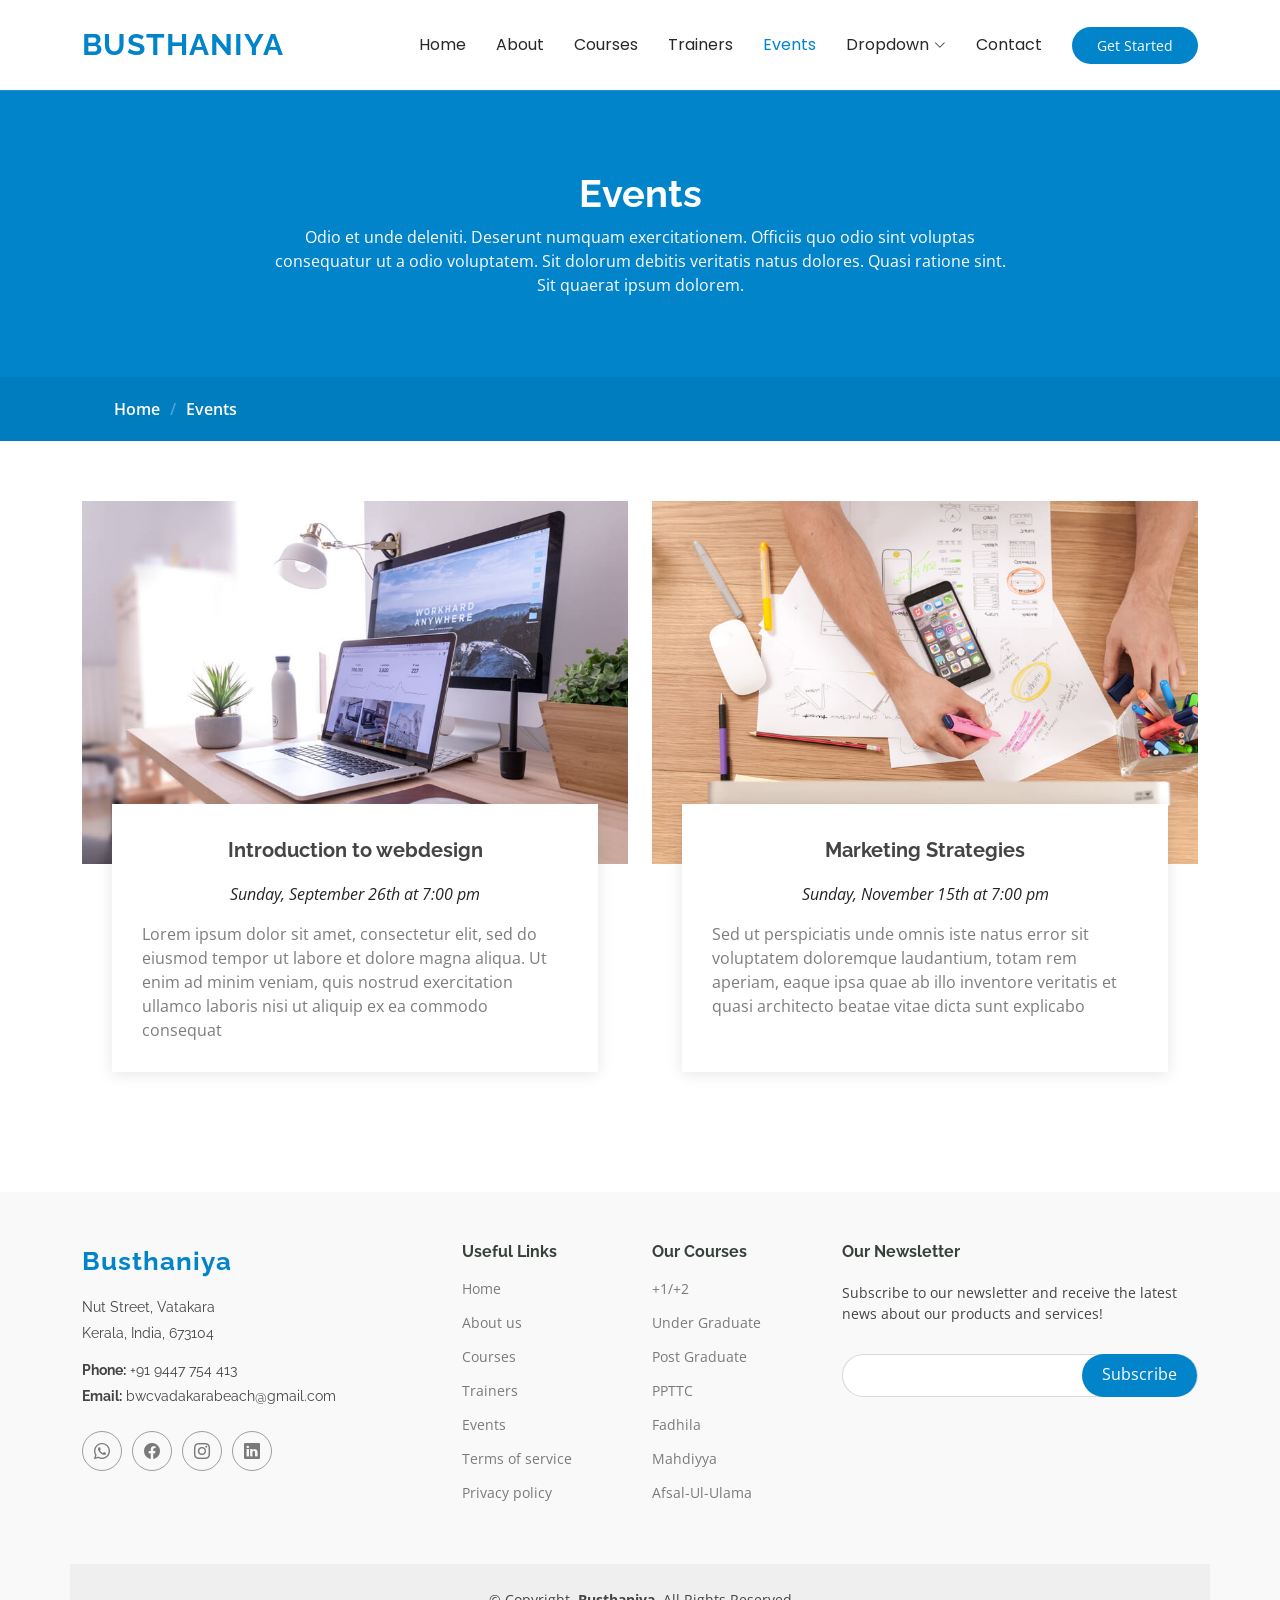
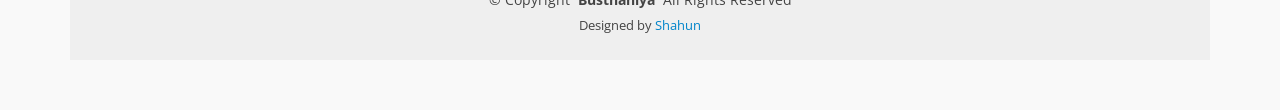
<file: events.html>
<!DOCTYPE html>
<html lang="en">

<head>
  <meta charset="utf-8">
  <meta content="width=device-width, initial-scale=1.0" name="viewport">
  <title>Busthaniya Women's College</title>
  <meta name="description" content="">
  <meta name="keywords" content="">

  <!-- Favicons -->
  <link href="assets/images/Logo_Busthaniya.png" rel="icon">
  <link href="assets/images/Logo_Busthaniya.png" rel="apple-touch-icon">

  <!-- Fonts -->
  <link href="https://fonts.googleapis.com" rel="preconnect">
  <link href="https://fonts.gstatic.com" rel="preconnect" crossorigin>
  <link href="https://fonts.googleapis.com/css2?family=Open+Sans:ital,wght@0,300;0,400;0,500;0,600;0,700;0,800;1,300;1,400;1,500;1,600;1,700;1,800&family=Poppins:ital,wght@0,100;0,200;0,300;0,400;0,500;0,600;0,700;0,800;0,900;1,100;1,200;1,300;1,400;1,500;1,600;1,700;1,800;1,900&family=Raleway:ital,wght@0,100;0,200;0,300;0,400;0,500;0,600;0,700;0,800;0,900;1,100;1,200;1,300;1,400;1,500;1,600;1,700;1,800;1,900&display=swap" rel="stylesheet">

  <!-- Vendor CSS Files -->
  <link href="assets/vendor/bootstrap/css/bootstrap.min.css" rel="stylesheet">
  <link href="assets/vendor/bootstrap-icons/bootstrap-icons.css" rel="stylesheet">
  <link href="assets/vendor/aos/aos.css" rel="stylesheet">
  <link href="assets/vendor/glightbox/css/glightbox.min.css" rel="stylesheet">
  <link href="assets/vendor/swiper/swiper-bundle.min.css" rel="stylesheet">

  <!-- Main CSS File -->
  <link href="assets/css/main.css" rel="stylesheet">

  <!-- =======================================================
  * Template Name: Mentor
  * Template URL: https://bootstrapmade.com/mentor-free-education-bootstrap-theme/
  * Updated: Aug 07 2024 with Bootstrap v5.3.3
  * Author: BootstrapMade.com
  * License: https://bootstrapmade.com/license/
  ======================================================== -->
</head>

<body class="events-page">

  <header id="header" class="header d-flex align-items-center sticky-top">
    <div class="container-fluid container-xl position-relative d-flex align-items-center">

      <a href="index.html" class="logo d-flex align-items-center me-auto">
        <!-- Uncomment the line below if you also wish to use an image logo -->
        <!-- <img src="assets/img/logo.png" alt=""> -->
        <h1 class="sitename">Busthaniya</h1>
      </a>

      <nav id="navmenu" class="navmenu">
        <ul>
          <li><a href="index.html">Home<br></a></li>
          <li><a href="about.html">About</a></li>
          <li><a href="courses.html">Courses</a></li>
          <li><a href="trainers.html">Trainers</a></li>
          <li><a href="events.html" class="active">Events</a></li>
          <!-- <li><a href="pricing.html">Pricing</a></li> -->
          <li class="dropdown"><a href="#"><span>Dropdown</span> <i class="bi bi-chevron-down toggle-dropdown"></i></a>
            <ul>
              <li><a href="#">Dropdown 1</a></li>
              <li class="dropdown"><a href="#"><span>Deep Dropdown</span> <i class="bi bi-chevron-down toggle-dropdown"></i></a>
                <ul>
                  <li><a href="#">Deep Dropdown 1</a></li>
                  <li><a href="#">Deep Dropdown 2</a></li>
                  <li><a href="#">Deep Dropdown 3</a></li>
                  <li><a href="#">Deep Dropdown 4</a></li>
                  <li><a href="#">Deep Dropdown 5</a></li>
                </ul>
              </li>
              <li><a href="#">Dropdown 2</a></li>
              <li><a href="#">Dropdown 3</a></li>
              <li><a href="#">Dropdown 4</a></li>
            </ul>
          </li>
          <li><a href="contact.html">Contact</a></li>
        </ul>
        <i class="mobile-nav-toggle d-xl-none bi bi-list"></i>
      </nav>

      <a class="btn-getstarted" href="courses.html">Get Started</a>

    </div>
  </header>

  <main class="main">

    <!-- Page Title -->
    <div class="page-title" data-aos="fade">
      <div class="heading">
        <div class="container">
          <div class="row d-flex justify-content-center text-center">
            <div class="col-lg-8">
              <h1>Events</h1>
              <p class="mb-0">Odio et unde deleniti. Deserunt numquam exercitationem. Officiis quo odio sint voluptas consequatur ut a odio voluptatem. Sit dolorum debitis veritatis natus dolores. Quasi ratione sint. Sit quaerat ipsum dolorem.</p>
            </div>
          </div>
        </div>
      </div>
      <nav class="breadcrumbs">
        <div class="container">
          <ol>
            <li><a href="index.html">Home</a></li>
            <li class="current">Events</li>
          </ol>
        </div>
      </nav>
    </div><!-- End Page Title -->

    <!-- Events Section -->
    <section id="events" class="events section">

      <div class="container" data-aos="fade-up">

        <div class="row">
          <div class="col-md-6 d-flex align-items-stretch">
            <div class="card">
              <div class="card-img">
                <img src="assets/img/events-item-1.jpg" alt="...">
              </div>
              <div class="card-body">
                <h5 class="card-title"><a href="">Introduction to webdesign</a></h5>
                <p class="fst-italic text-center">Sunday, September 26th at 7:00 pm</p>
                <p class="card-text">Lorem ipsum dolor sit amet, consectetur elit, sed do eiusmod tempor ut labore et dolore magna aliqua. Ut enim ad minim veniam, quis nostrud exercitation ullamco laboris nisi ut aliquip ex ea commodo consequat</p>
              </div>
            </div>
          </div>
          <div class="col-md-6 d-flex align-items-stretch">
            <div class="card">
              <div class="card-img">
                <img src="assets/img/events-item-2.jpg" alt="...">
              </div>
              <div class="card-body">
                <h5 class="card-title"><a href="">Marketing Strategies</a></h5>
                <p class="fst-italic text-center">Sunday, November 15th at 7:00 pm</p>
                <p class="card-text">Sed ut perspiciatis unde omnis iste natus error sit voluptatem doloremque laudantium, totam rem aperiam, eaque ipsa quae ab illo inventore veritatis et quasi architecto beatae vitae dicta sunt explicabo</p>
              </div>
            </div>

          </div>
        </div>

      </div>

    </section><!-- /Events Section -->

  </main>

  <footer id="footer" class="footer position-relative light-background">

    <div class="container footer-top">
      <div class="row gy-4">
        <div class="col-lg-4 col-md-6 footer-about">
          <a href="index.html" class="logo d-flex align-items-center">
            <span class="sitename">Busthaniya</span>
          </a>
          <div class="footer-contact pt-3">
            <p>Nut Street, Vatakara</p>
            <p>Kerala, India, 673104</p>
            <p class="mt-3"><strong>Phone:</strong> <span>+91 9447 754 413</span></p>
            <p><strong>Email:</strong> <span>bwcvadakarabeach@gmail.com</span></p>
          </div>
          <div class="social-links d-flex mt-4">
            <a href="https://wa.me/+919447754413" target="_blank"><i class="bi bi-whatsapp"></i></a>
            <a href="https://www.facebook.com/busthaniya?mibextid=LQQJ4d" target="_blank"><i class="bi bi-facebook"></i></a>
            <a href="https://www.instagram.com/busthaniyawomenscollege?igsh=OWtwNnY0d2g5bHIz" target="_blank"><i class="bi bi-instagram"></i></a>
            <a href=""><i class="bi bi-linkedin"></i></a>
          </div>
        </div>

        <div class="col-lg-2 col-md-3 footer-links">
          <h4>Useful Links</h4>
          <ul>
            <li><a href="#">Home</a></li>
            <li><a href="#">About us</a></li>
            <li><a href="#">Courses</a></li>
            <li><a href="#">Trainers</a></li>
            <li><a href="#">Events</a></li>
            <li><a href="#">Terms of service</a></li>
            <li><a href="#">Privacy policy</a></li>
          </ul>
        </div>

        <div class="col-lg-2 col-md-3 footer-links">
          <h4>Our Courses</h4>
          <ul>
            <li><a href="#">+1/+2</a></li>
            <li><a href="#">Under Graduate</a></li>
            <li><a href="#">Post Graduate</a></li>
            <li><a href="#">PPTTC</a></li>
            <li><a href="#">Fadhila</a></li>
            <li><a href="#">Mahdiyya</a></li>
            <li><a href="#">Afsal-Ul-Ulama</a></li>
          </ul>
        </div>

        <div class="col-lg-4 col-md-12 footer-newsletter">
          <h4>Our Newsletter</h4>
          <p>Subscribe to our newsletter and receive the latest news about our products and services!</p>
          <form action="forms/newsletter.php" method="post" class="php-email-form">
            <div class="newsletter-form"><input type="email" name="email"><input type="submit" value="Subscribe"></div>
            <div class="loading">Loading</div>
            <div class="error-message"></div>
            <div class="sent-message">Your subscription request has been sent. Thank you!</div>
          </form>
        </div>

      </div>
    </div>

    <div class="container copyright text-center mt-4">
      <p>© <span>Copyright</span> <strong class="px-1 sitename">Busthaniya</strong> <span>All Rights Reserved</span></p>
      <div class="credits">
        <!-- All the links in the footer should remain intact. -->
        <!-- You can delete the links only if you've purchased the pro version. -->
        <!-- Licensing information: https://bootstrapmade.com/license/ -->
        <!-- Purchase the pro version with working PHP/AJAX contact form: [buy-url] -->
        Designed by <a href="https://shahun321.github.io/Portfolio/" target="_blank">Shahun</a>
      </div>
    </div>

  </footer>

  <!-- Whatsapp Button -->
  <a href=" https://wa.me/+919447754413" id="whatsapp-btn" class="whatsapp-btn d-flex align-items-center justify-content-center"><i class="bi bi-whatsapp"></i></a>

  <!-- Preloader -->
  <div id="preloader"></div>

  <!-- Vendor JS Files -->
  <script src="assets/vendor/bootstrap/js/bootstrap.bundle.min.js"></script>
  <script src="assets/vendor/php-email-form/validate.js"></script>
  <script src="assets/vendor/aos/aos.js"></script>
  <script src="assets/vendor/glightbox/js/glightbox.min.js"></script>
  <script src="assets/vendor/purecounter/purecounter_vanilla.js"></script>
  <script src="assets/vendor/swiper/swiper-bundle.min.js"></script>

  <!-- Main JS File -->
  <script src="assets/js/main.js"></script>

</body>

</html>
</file>
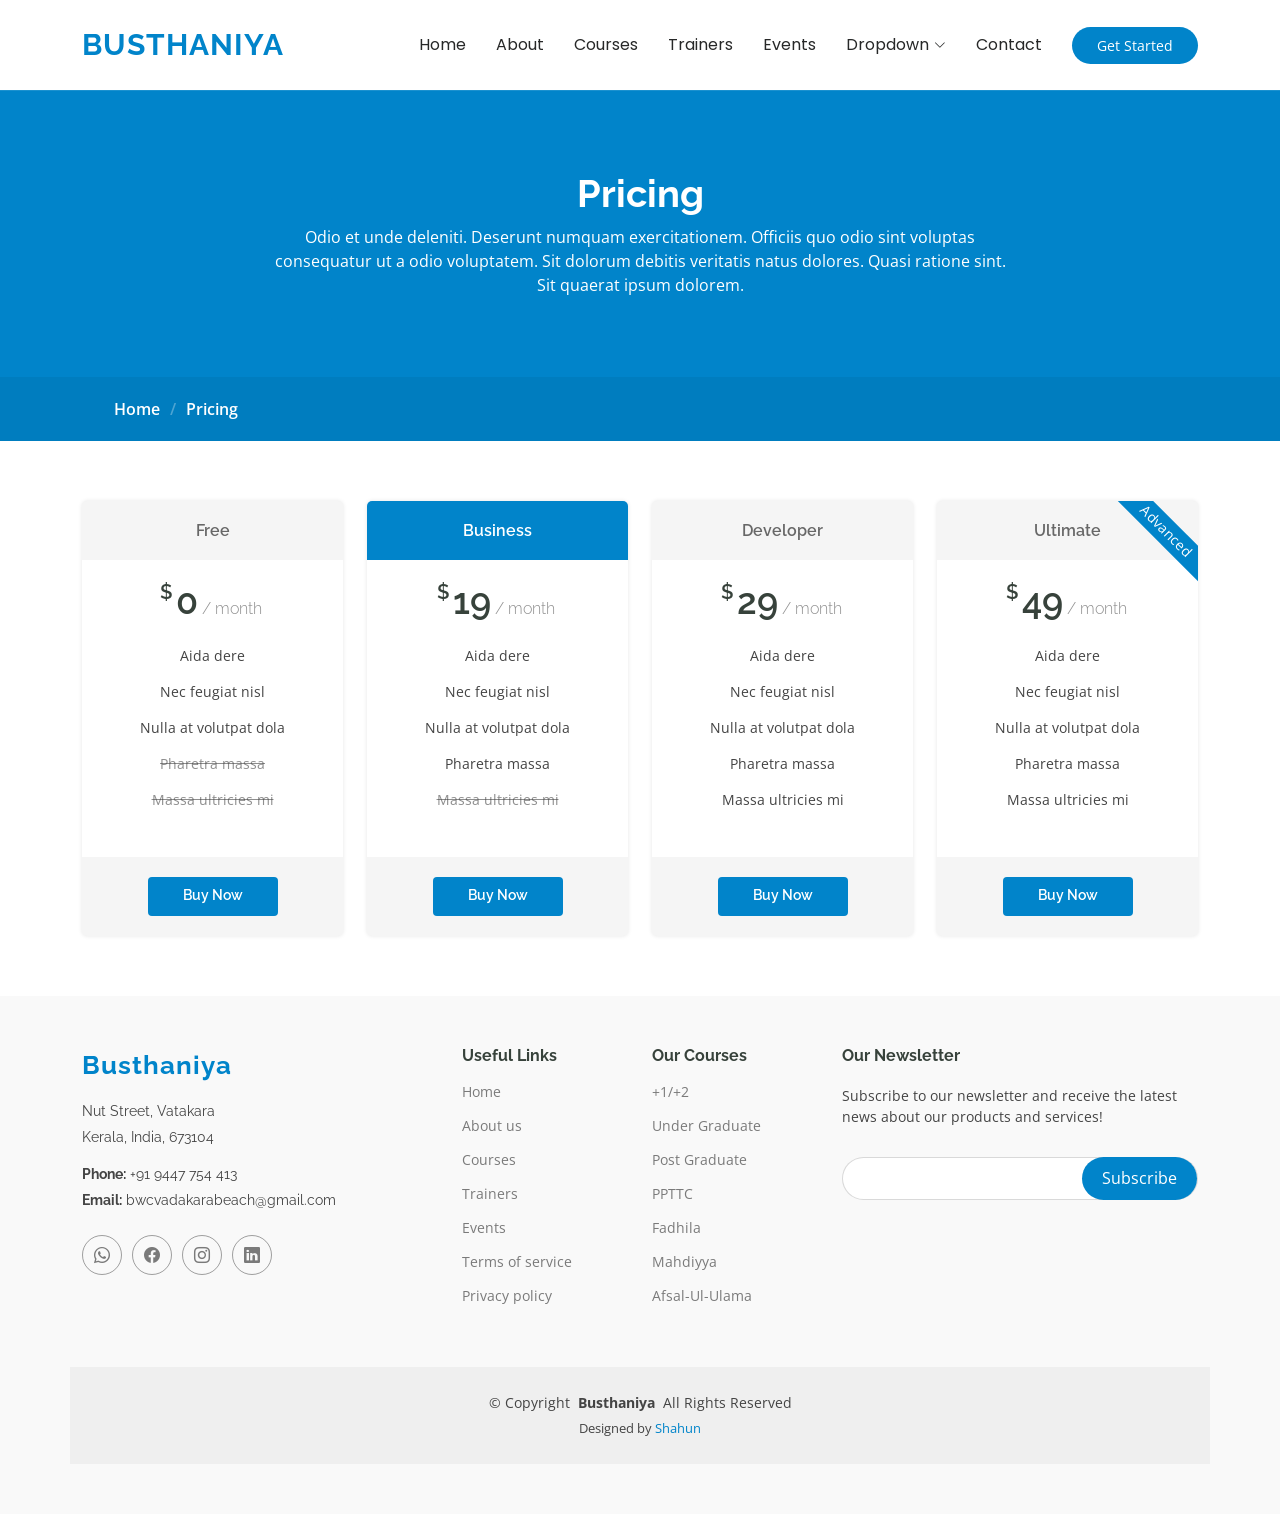
<file: pricing.html>
<!DOCTYPE html>
<html lang="en">

<head>
  <meta charset="utf-8">
  <meta content="width=device-width, initial-scale=1.0" name="viewport">
  <title>Busthaniya Women's College</title>
  <meta name="description" content="">
  <meta name="keywords" content="">

  <!-- Favicons -->
  <link href="assets/images/Logo_Busthaniya.png" rel="icon">
  <link href="assets/images/Logo_Busthaniya.png" rel="apple-touch-icon">

  <!-- Fonts -->
  <link href="https://fonts.googleapis.com" rel="preconnect">
  <link href="https://fonts.gstatic.com" rel="preconnect" crossorigin>
  <link href="https://fonts.googleapis.com/css2?family=Open+Sans:ital,wght@0,300;0,400;0,500;0,600;0,700;0,800;1,300;1,400;1,500;1,600;1,700;1,800&family=Poppins:ital,wght@0,100;0,200;0,300;0,400;0,500;0,600;0,700;0,800;0,900;1,100;1,200;1,300;1,400;1,500;1,600;1,700;1,800;1,900&family=Raleway:ital,wght@0,100;0,200;0,300;0,400;0,500;0,600;0,700;0,800;0,900;1,100;1,200;1,300;1,400;1,500;1,600;1,700;1,800;1,900&display=swap" rel="stylesheet">

  <!-- Vendor CSS Files -->
  <link href="assets/vendor/bootstrap/css/bootstrap.min.css" rel="stylesheet">
  <link href="assets/vendor/bootstrap-icons/bootstrap-icons.css" rel="stylesheet">
  <link href="assets/vendor/aos/aos.css" rel="stylesheet">
  <link href="assets/vendor/glightbox/css/glightbox.min.css" rel="stylesheet">
  <link href="assets/vendor/swiper/swiper-bundle.min.css" rel="stylesheet">

  <!-- Main CSS File -->
  <link href="assets/css/main.css" rel="stylesheet">

  <!-- =======================================================
  * Template Name: Mentor
  * Template URL: https://bootstrapmade.com/mentor-free-education-bootstrap-theme/
  * Updated: Aug 07 2024 with Bootstrap v5.3.3
  * Author: BootstrapMade.com
  * License: https://bootstrapmade.com/license/
  ======================================================== -->
</head>

<body class="pricing-page">

  <header id="header" class="header d-flex align-items-center sticky-top">
    <div class="container-fluid container-xl position-relative d-flex align-items-center">

      <a href="index.html" class="logo d-flex align-items-center me-auto">
        <!-- Uncomment the line below if you also wish to use an image logo -->
        <!-- <img src="assets/img/logo.png" alt=""> -->
        <h1 class="sitename">Busthaniya</h1>
      </a>

      <nav id="navmenu" class="navmenu">
        <ul>
          <li><a href="index.html">Home<br></a></li>
          <li><a href="about.html">About</a></li>
          <li><a href="courses.html">Courses</a></li>
          <li><a href="trainers.html">Trainers</a></li>
          <li><a href="events.html">Events</a></li>
          <!-- <li><a href="pricing.html" class="active">Pricing</a></li> -->
          <li class="dropdown"><a href="#"><span>Dropdown</span> <i class="bi bi-chevron-down toggle-dropdown"></i></a>
            <ul>
              <li><a href="#">Dropdown 1</a></li>
              <li class="dropdown"><a href="#"><span>Deep Dropdown</span> <i class="bi bi-chevron-down toggle-dropdown"></i></a>
                <ul>
                  <li><a href="#">Deep Dropdown 1</a></li>
                  <li><a href="#">Deep Dropdown 2</a></li>
                  <li><a href="#">Deep Dropdown 3</a></li>
                  <li><a href="#">Deep Dropdown 4</a></li>
                  <li><a href="#">Deep Dropdown 5</a></li>
                </ul>
              </li>
              <li><a href="#">Dropdown 2</a></li>
              <li><a href="#">Dropdown 3</a></li>
              <li><a href="#">Dropdown 4</a></li>
            </ul>
          </li>
          <li><a href="contact.html">Contact</a></li>
        </ul>
        <i class="mobile-nav-toggle d-xl-none bi bi-list"></i>
      </nav>

      <a class="btn-getstarted" href="courses.html">Get Started</a>

    </div>
  </header>

  <main class="main">

    <!-- Page Title -->
    <div class="page-title" data-aos="fade">
      <div class="heading">
        <div class="container">
          <div class="row d-flex justify-content-center text-center">
            <div class="col-lg-8">
              <h1>Pricing</h1>
              <p class="mb-0">Odio et unde deleniti. Deserunt numquam exercitationem. Officiis quo odio sint voluptas consequatur ut a odio voluptatem. Sit dolorum debitis veritatis natus dolores. Quasi ratione sint. Sit quaerat ipsum dolorem.</p>
            </div>
          </div>
        </div>
      </div>
      <nav class="breadcrumbs">
        <div class="container">
          <ol>
            <li><a href="index.html">Home</a></li>
            <li class="current">Pricing</li>
          </ol>
        </div>
      </nav>
    </div><!-- End Page Title -->

    <!-- Pricing Section -->
    <section id="pricing" class="pricing section">

      <div class="container">

        <div class="row gy-3">

          <div class="col-xl-3 col-lg-6" data-aos="fade-up" data-aos-delay="100">
            <div class="pricing-item">
              <h3>Free</h3>
              <h4><sup>$</sup>0<span> / month</span></h4>
              <ul>
                <li>Aida dere</li>
                <li>Nec feugiat nisl</li>
                <li>Nulla at volutpat dola</li>
                <li class="na">Pharetra massa</li>
                <li class="na">Massa ultricies mi</li>
              </ul>
              <div class="btn-wrap">
                <a href="#" class="btn-buy">Buy Now</a>
              </div>
            </div>
          </div><!-- End Pricing Item -->

          <div class="col-xl-3 col-lg-6" data-aos="fade-up" data-aos-delay="200">
            <div class="pricing-item featured">
              <h3>Business</h3>
              <h4><sup>$</sup>19<span> / month</span></h4>
              <ul>
                <li>Aida dere</li>
                <li>Nec feugiat nisl</li>
                <li>Nulla at volutpat dola</li>
                <li>Pharetra massa</li>
                <li class="na">Massa ultricies mi</li>
              </ul>
              <div class="btn-wrap">
                <a href="#" class="btn-buy">Buy Now</a>
              </div>
            </div>
          </div><!-- End Pricing Item -->

          <div class="col-xl-3 col-lg-6" data-aos="fade-up" data-aos-delay="400">
            <div class="pricing-item">
              <h3>Developer</h3>
              <h4><sup>$</sup>29<span> / month</span></h4>
              <ul>
                <li>Aida dere</li>
                <li>Nec feugiat nisl</li>
                <li>Nulla at volutpat dola</li>
                <li>Pharetra massa</li>
                <li>Massa ultricies mi</li>
              </ul>
              <div class="btn-wrap">
                <a href="#" class="btn-buy">Buy Now</a>
              </div>
            </div>
          </div><!-- End Pricing Item -->

          <div class="col-xl-3 col-lg-6" data-aos="fade-up" data-aos-delay="400">
            <div class="pricing-item">
              <span class="advanced">Advanced</span>
              <h3>Ultimate</h3>
              <h4><sup>$</sup>49<span> / month</span></h4>
              <ul>
                <li>Aida dere</li>
                <li>Nec feugiat nisl</li>
                <li>Nulla at volutpat dola</li>
                <li>Pharetra massa</li>
                <li>Massa ultricies mi</li>
              </ul>
              <div class="btn-wrap">
                <a href="#" class="btn-buy">Buy Now</a>
              </div>
            </div>
          </div><!-- End Pricing Item -->

        </div>

      </div>

    </section><!-- /Pricing Section -->

  </main>

  <footer id="footer" class="footer position-relative light-background">

    <div class="container footer-top">
      <div class="row gy-4">
        <div class="col-lg-4 col-md-6 footer-about">
          <a href="index.html" class="logo d-flex align-items-center">
            <span class="sitename">Busthaniya</span>
          </a>
          <div class="footer-contact pt-3">
            <p>Nut Street, Vatakara</p>
            <p>Kerala, India, 673104</p>
            <p class="mt-3"><strong>Phone:</strong> <span>+91 9447 754 413</span></p>
            <p><strong>Email:</strong> <span>bwcvadakarabeach@gmail.com</span></p>
          </div>
          <div class="social-links d-flex mt-4">
            <a href="https://wa.me/+919447754413" target="_blank"><i class="bi bi-whatsapp"></i></a>
            <a href="https://www.facebook.com/busthaniya?mibextid=LQQJ4d" target="_blank"><i class="bi bi-facebook"></i></a>
            <a href="https://www.instagram.com/busthaniyawomenscollege?igsh=OWtwNnY0d2g5bHIz" target="_blank"><i class="bi bi-instagram"></i></a>
            <a href=""><i class="bi bi-linkedin"></i></a>
          </div>
        </div>

        <div class="col-lg-2 col-md-3 footer-links">
          <h4>Useful Links</h4>
          <ul>
            <li><a href="#">Home</a></li>
            <li><a href="#">About us</a></li>
            <li><a href="#">Courses</a></li>
            <li><a href="#">Trainers</a></li>
            <li><a href="#">Events</a></li>
            <li><a href="#">Terms of service</a></li>
            <li><a href="#">Privacy policy</a></li>
          </ul>
        </div>

        <div class="col-lg-2 col-md-3 footer-links">
          <h4>Our Courses</h4>
          <ul>
            <li><a href="#">+1/+2</a></li>
            <li><a href="#">Under Graduate</a></li>
            <li><a href="#">Post Graduate</a></li>
            <li><a href="#">PPTTC</a></li>
            <li><a href="#">Fadhila</a></li>
            <li><a href="#">Mahdiyya</a></li>
            <li><a href="#">Afsal-Ul-Ulama</a></li>
          </ul>
        </div>

        <div class="col-lg-4 col-md-12 footer-newsletter">
          <h4>Our Newsletter</h4>
          <p>Subscribe to our newsletter and receive the latest news about our products and services!</p>
          <form action="forms/newsletter.php" method="post" class="php-email-form">
            <div class="newsletter-form"><input type="email" name="email"><input type="submit" value="Subscribe"></div>
            <div class="loading">Loading</div>
            <div class="error-message"></div>
            <div class="sent-message">Your subscription request has been sent. Thank you!</div>
          </form>
        </div>

      </div>
    </div>

    <div class="container copyright text-center mt-4">
      <p>© <span>Copyright</span> <strong class="px-1 sitename">Busthaniya</strong> <span>All Rights Reserved</span></p>
      <div class="credits">
        <!-- All the links in the footer should remain intact. -->
        <!-- You can delete the links only if you've purchased the pro version. -->
        <!-- Licensing information: https://bootstrapmade.com/license/ -->
        <!-- Purchase the pro version with working PHP/AJAX contact form: [buy-url] -->
        Designed by <a href="https://shahun321.github.io/Portfolio/" target="_blank">Shahun</a>
      </div>
    </div>

  </footer>

  <!-- Whatsapp Button -->
  <a href=" https://wa.me/+919447754413" id="whatsapp-btn" class="whatsapp-btn d-flex align-items-center justify-content-center"><i class="bi bi-whatsapp"></i></a>

  <!-- Preloader -->
  <div id="preloader"></div>

  <!-- Vendor JS Files -->
  <script src="assets/vendor/bootstrap/js/bootstrap.bundle.min.js"></script>
  <script src="assets/vendor/php-email-form/validate.js"></script>
  <script src="assets/vendor/aos/aos.js"></script>
  <script src="assets/vendor/glightbox/js/glightbox.min.js"></script>
  <script src="assets/vendor/purecounter/purecounter_vanilla.js"></script>
  <script src="assets/vendor/swiper/swiper-bundle.min.js"></script>

  <!-- Main JS File -->
  <script src="assets/js/main.js"></script>

</body>

</html>
</file>
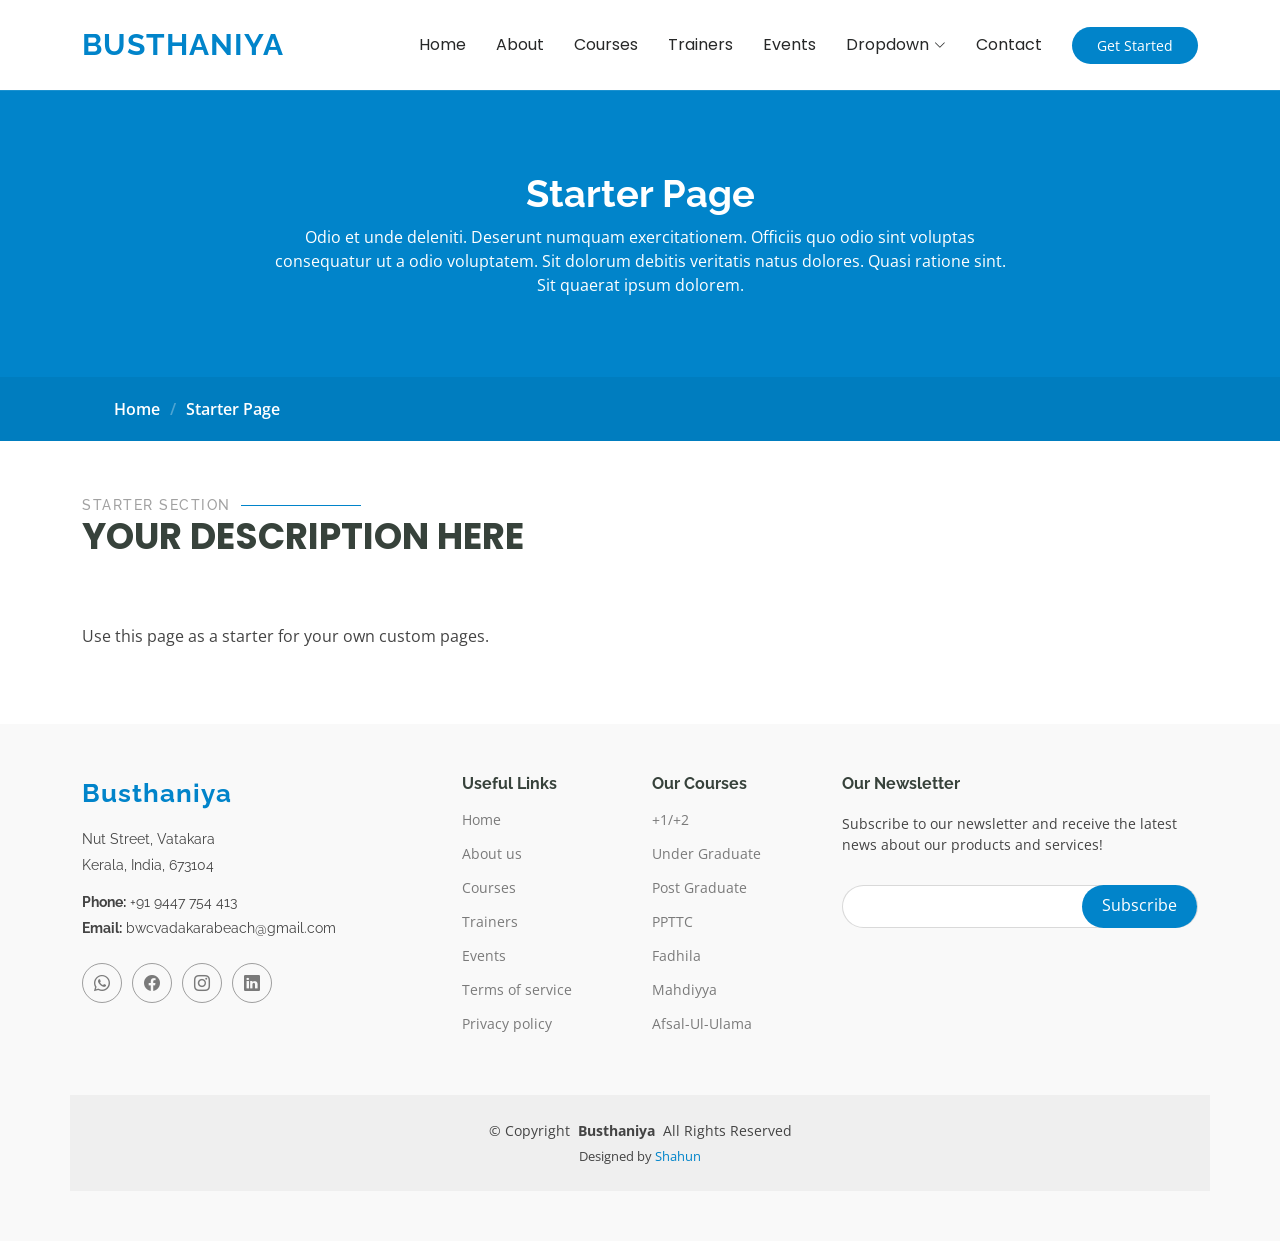
<file: starter-page.html>
<!DOCTYPE html>
<html lang="en">

<head>
  <meta charset="utf-8">
  <meta content="width=device-width, initial-scale=1.0" name="viewport">
  <title>Busthaniya Women's College</title>
  <meta name="description" content="">
  <meta name="keywords" content="">

  <!-- Favicons -->
  <link href="assets/images/Logo_Busthaniya.png" rel="icon">
  <link href="assets/images/Logo_Busthaniya.png" rel="apple-touch-icon">

  <!-- Fonts -->
  <link href="https://fonts.googleapis.com" rel="preconnect">
  <link href="https://fonts.gstatic.com" rel="preconnect" crossorigin>
  <link href="https://fonts.googleapis.com/css2?family=Open+Sans:ital,wght@0,300;0,400;0,500;0,600;0,700;0,800;1,300;1,400;1,500;1,600;1,700;1,800&family=Poppins:ital,wght@0,100;0,200;0,300;0,400;0,500;0,600;0,700;0,800;0,900;1,100;1,200;1,300;1,400;1,500;1,600;1,700;1,800;1,900&family=Raleway:ital,wght@0,100;0,200;0,300;0,400;0,500;0,600;0,700;0,800;0,900;1,100;1,200;1,300;1,400;1,500;1,600;1,700;1,800;1,900&display=swap" rel="stylesheet">

  <!-- Vendor CSS Files -->
  <link href="assets/vendor/bootstrap/css/bootstrap.min.css" rel="stylesheet">
  <link href="assets/vendor/bootstrap-icons/bootstrap-icons.css" rel="stylesheet">
  <link href="assets/vendor/aos/aos.css" rel="stylesheet">
  <link href="assets/vendor/glightbox/css/glightbox.min.css" rel="stylesheet">
  <link href="assets/vendor/swiper/swiper-bundle.min.css" rel="stylesheet">

  <!-- Main CSS File -->
  <link href="assets/css/main.css" rel="stylesheet">

  <!-- =======================================================
  * Template Name: Mentor
  * Template URL: https://bootstrapmade.com/mentor-free-education-bootstrap-theme/
  * Updated: Aug 07 2024 with Bootstrap v5.3.3
  * Author: BootstrapMade.com
  * License: https://bootstrapmade.com/license/
  ======================================================== -->
</head>

<body class="starter-page-page">

  <header id="header" class="header d-flex align-items-center sticky-top">
    <div class="container-fluid container-xl position-relative d-flex align-items-center">

      <a href="index.html" class="logo d-flex align-items-center me-auto">
        <!-- Uncomment the line below if you also wish to use an image logo -->
        <!-- <img src="assets/img/logo.png" alt=""> -->
        <h1 class="sitename">Busthaniya</h1>
      </a>

      <nav id="navmenu" class="navmenu">
        <ul>
          <li><a href="index.html">Home<br></a></li>
          <li><a href="about.html">About</a></li>
          <li><a href="courses.html">Courses</a></li>
          <li><a href="trainers.html">Trainers</a></li>
          <li><a href="events.html">Events</a></li>
          <!-- <li><a href="pricing.html">Pricing</a></li> -->
          <li class="dropdown"><a href="#"><span>Dropdown</span> <i class="bi bi-chevron-down toggle-dropdown"></i></a>
            <ul>
              <li><a href="#">Dropdown 1</a></li>
              <li class="dropdown"><a href="#"><span>Deep Dropdown</span> <i class="bi bi-chevron-down toggle-dropdown"></i></a>
                <ul>
                  <li><a href="#">Deep Dropdown 1</a></li>
                  <li><a href="#">Deep Dropdown 2</a></li>
                  <li><a href="#">Deep Dropdown 3</a></li>
                  <li><a href="#">Deep Dropdown 4</a></li>
                  <li><a href="#">Deep Dropdown 5</a></li>
                </ul>
              </li>
              <li><a href="#">Dropdown 2</a></li>
              <li><a href="#">Dropdown 3</a></li>
              <li><a href="#">Dropdown 4</a></li>
            </ul>
          </li>
          <li><a href="contact.html">Contact</a></li>
        </ul>
        <i class="mobile-nav-toggle d-xl-none bi bi-list"></i>
      </nav>

      <a class="btn-getstarted" href="courses.html">Get Started</a>

    </div>
  </header>

  <main class="main">

    <!-- Page Title -->
    <div class="page-title" data-aos="fade">
      <div class="heading">
        <div class="container">
          <div class="row d-flex justify-content-center text-center">
            <div class="col-lg-8">
              <h1>Starter Page</h1>
              <p class="mb-0">Odio et unde deleniti. Deserunt numquam exercitationem. Officiis quo odio sint voluptas consequatur ut a odio voluptatem. Sit dolorum debitis veritatis natus dolores. Quasi ratione sint. Sit quaerat ipsum dolorem.</p>
            </div>
          </div>
        </div>
      </div>
      <nav class="breadcrumbs">
        <div class="container">
          <ol>
            <li><a href="index.html">Home</a></li>
            <li class="current">Starter Page</li>
          </ol>
        </div>
      </nav>
    </div><!-- End Page Title -->

    <!-- Starter Section Section -->
    <section id="starter-section" class="starter-section section">

      <!-- Section Title -->
      <div class="container section-title" data-aos="fade-up">
        <h2>Starter Section</h2>
        <p>Your Description Here<br></p>
      </div><!-- End Section Title -->

      <div class="container" data-aos="fade-up">
        <p>Use this page as a starter for your own custom pages.</p>
      </div>

    </section><!-- /Starter Section Section -->

  </main>

  <footer id="footer" class="footer position-relative light-background">

    <div class="container footer-top">
      <div class="row gy-4">
        <div class="col-lg-4 col-md-6 footer-about">
          <a href="index.html" class="logo d-flex align-items-center">
            <span class="sitename">Busthaniya</span>
          </a>
          <div class="footer-contact pt-3">
            <p>Nut Street, Vatakara</p>
            <p>Kerala, India, 673104</p>
            <p class="mt-3"><strong>Phone:</strong> <span>+91 9447 754 413</span></p>
            <p><strong>Email:</strong> <span>bwcvadakarabeach@gmail.com</span></p>
          </div>
          <div class="social-links d-flex mt-4">
            <a href="https://wa.me/+919447754413" target="_blank"><i class="bi bi-whatsapp"></i></a>
            <a href="https://www.facebook.com/busthaniya?mibextid=LQQJ4d" target="_blank"><i class="bi bi-facebook"></i></a>
            <a href="https://www.instagram.com/busthaniyawomenscollege?igsh=OWtwNnY0d2g5bHIz" target="_blank"><i class="bi bi-instagram"></i></a>
            <a href=""><i class="bi bi-linkedin"></i></a>
          </div>
        </div>

        <div class="col-lg-2 col-md-3 footer-links">
          <h4>Useful Links</h4>
          <ul>
            <li><a href="#">Home</a></li>
            <li><a href="#">About us</a></li>
            <li><a href="#">Courses</a></li>
            <li><a href="#">Trainers</a></li>
            <li><a href="#">Events</a></li>
            <li><a href="#">Terms of service</a></li>
            <li><a href="#">Privacy policy</a></li>
          </ul>
        </div>

        <div class="col-lg-2 col-md-3 footer-links">
          <h4>Our Courses</h4>
          <ul>
            <li><a href="#">+1/+2</a></li>
            <li><a href="#">Under Graduate</a></li>
            <li><a href="#">Post Graduate</a></li>
            <li><a href="#">PPTTC</a></li>
            <li><a href="#">Fadhila</a></li>
            <li><a href="#">Mahdiyya</a></li>
            <li><a href="#">Afsal-Ul-Ulama</a></li>
          </ul>
        </div>

        <div class="col-lg-4 col-md-12 footer-newsletter">
          <h4>Our Newsletter</h4>
          <p>Subscribe to our newsletter and receive the latest news about our products and services!</p>
          <form action="forms/newsletter.php" method="post" class="php-email-form">
            <div class="newsletter-form"><input type="email" name="email"><input type="submit" value="Subscribe"></div>
            <div class="loading">Loading</div>
            <div class="error-message"></div>
            <div class="sent-message">Your subscription request has been sent. Thank you!</div>
          </form>
        </div>

      </div>
    </div>

    <div class="container copyright text-center mt-4">
      <p>© <span>Copyright</span> <strong class="px-1 sitename">Busthaniya</strong> <span>All Rights Reserved</span></p>
      <div class="credits">
        <!-- All the links in the footer should remain intact. -->
        <!-- You can delete the links only if you've purchased the pro version. -->
        <!-- Licensing information: https://bootstrapmade.com/license/ -->
        <!-- Purchase the pro version with working PHP/AJAX contact form: [buy-url] -->
        Designed by <a href="https://shahun321.github.io/Portfolio/" target="_blank">Shahun</a>
      </div>
    </div>

  </footer>

  <!-- Whatsapp Button -->
  <a href=" https://wa.me/+919447754413" id="whatsapp-btn" class="whatsapp-btn d-flex align-items-center justify-content-center"><i class="bi bi-whatsapp"></i></a>

  <!-- Preloader -->
  <div id="preloader"></div>

  <!-- Vendor JS Files -->
  <script src="assets/vendor/bootstrap/js/bootstrap.bundle.min.js"></script>
  <script src="assets/vendor/php-email-form/validate.js"></script>
  <script src="assets/vendor/aos/aos.js"></script>
  <script src="assets/vendor/glightbox/js/glightbox.min.js"></script>
  <script src="assets/vendor/purecounter/purecounter_vanilla.js"></script>
  <script src="assets/vendor/swiper/swiper-bundle.min.js"></script>

  <!-- Main JS File -->
  <script src="assets/js/main.js"></script>

</body>

</html>
</file>
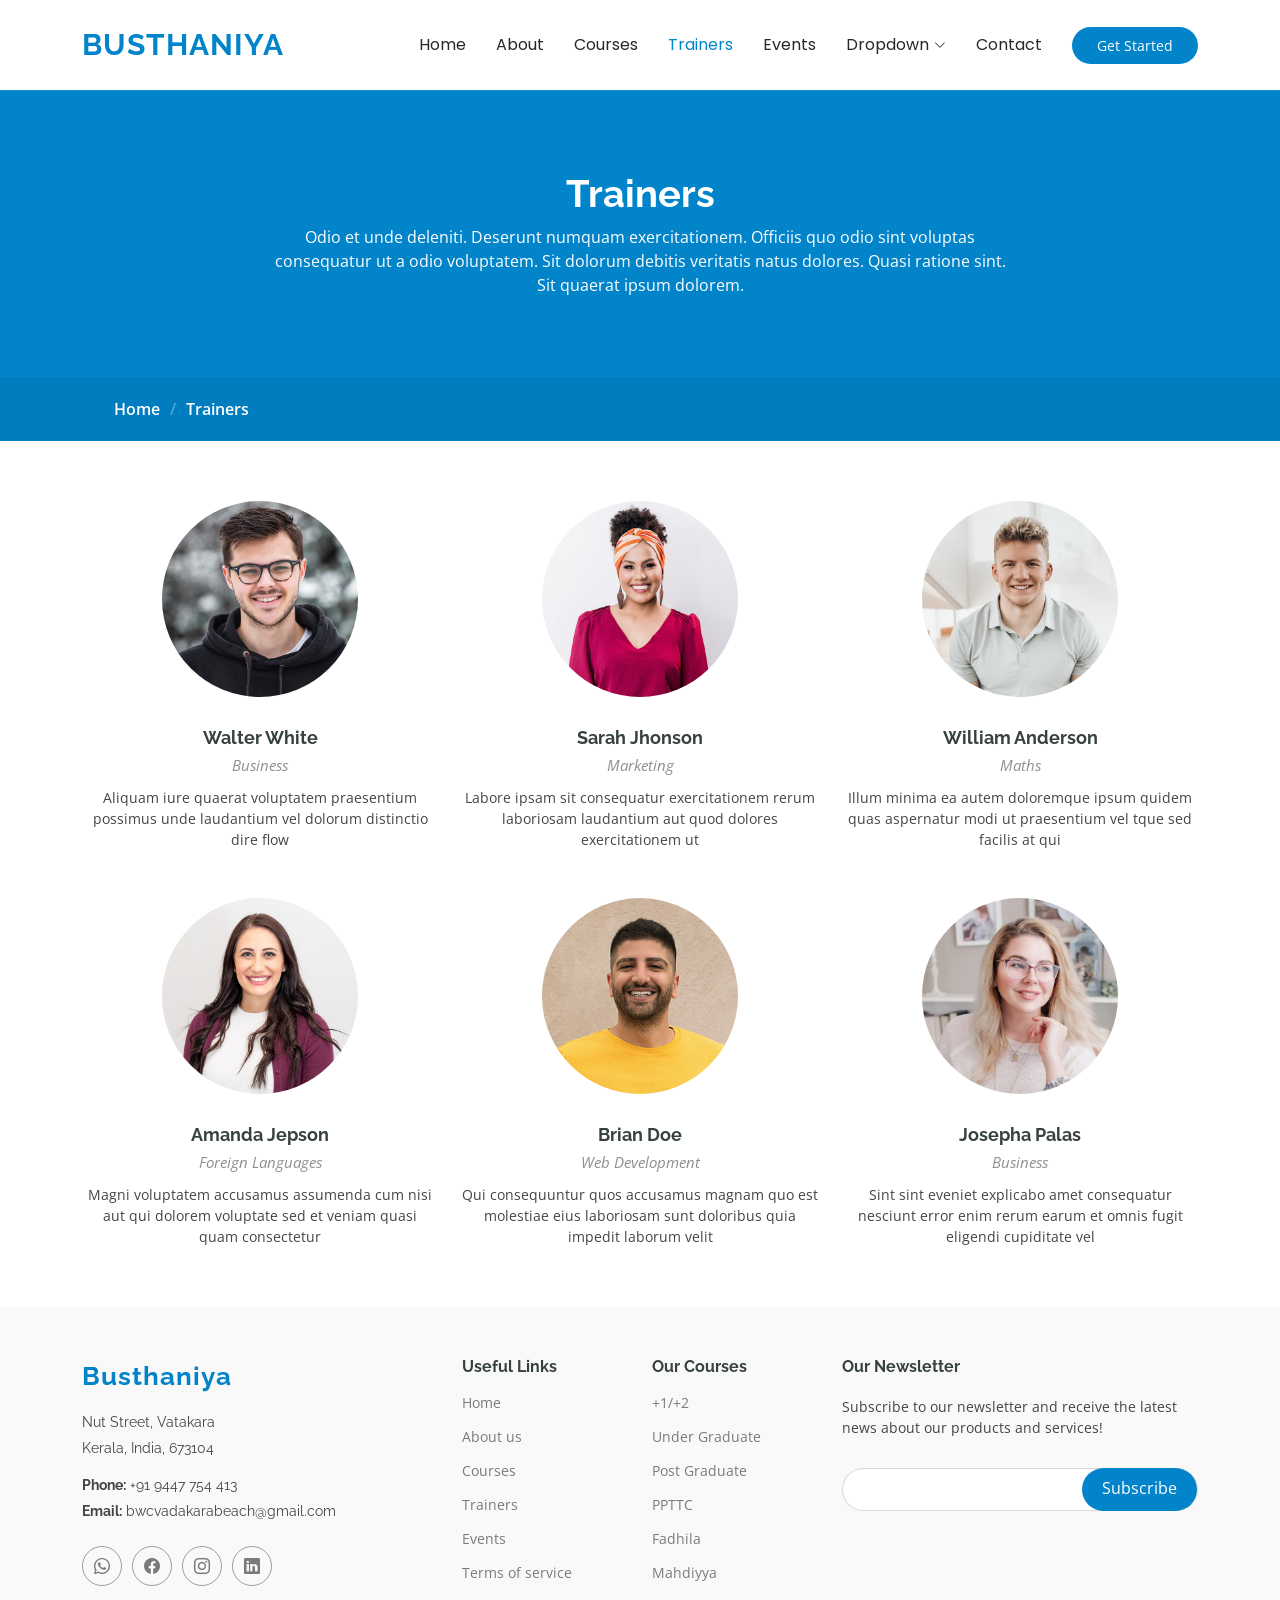
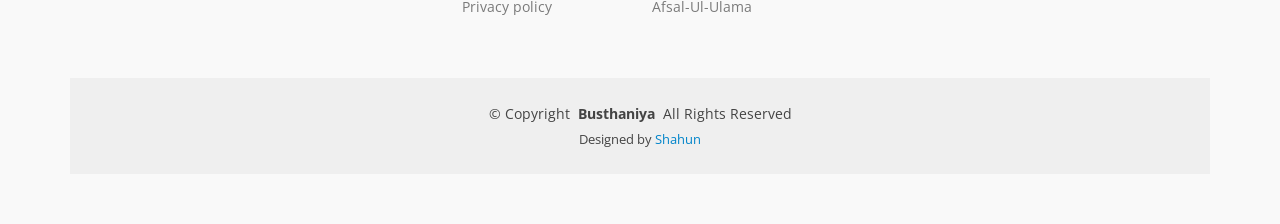
<file: trainers.html>
<!DOCTYPE html>
<html lang="en">

<head>
  <meta charset="utf-8">
  <meta content="width=device-width, initial-scale=1.0" name="viewport">
  <title>Busthaniya Women's College</title>
  <meta name="description" content="">
  <meta name="keywords" content="">

  <!-- Favicons -->
  <link href="assets/images/Logo_Busthaniya.png" rel="icon">
  <link href="assets/images/Logo_Busthaniya.png" rel="apple-touch-icon">

  <!-- Fonts -->
  <link href="https://fonts.googleapis.com" rel="preconnect">
  <link href="https://fonts.gstatic.com" rel="preconnect" crossorigin>
  <link href="https://fonts.googleapis.com/css2?family=Open+Sans:ital,wght@0,300;0,400;0,500;0,600;0,700;0,800;1,300;1,400;1,500;1,600;1,700;1,800&family=Poppins:ital,wght@0,100;0,200;0,300;0,400;0,500;0,600;0,700;0,800;0,900;1,100;1,200;1,300;1,400;1,500;1,600;1,700;1,800;1,900&family=Raleway:ital,wght@0,100;0,200;0,300;0,400;0,500;0,600;0,700;0,800;0,900;1,100;1,200;1,300;1,400;1,500;1,600;1,700;1,800;1,900&display=swap" rel="stylesheet">

  <!-- Vendor CSS Files -->
  <link href="assets/vendor/bootstrap/css/bootstrap.min.css" rel="stylesheet">
  <link href="assets/vendor/bootstrap-icons/bootstrap-icons.css" rel="stylesheet">
  <link href="assets/vendor/aos/aos.css" rel="stylesheet">
  <link href="assets/vendor/glightbox/css/glightbox.min.css" rel="stylesheet">
  <link href="assets/vendor/swiper/swiper-bundle.min.css" rel="stylesheet">

  <!-- Main CSS File -->
  <link href="assets/css/main.css" rel="stylesheet">

  <!-- =======================================================
  * Template Name: Mentor
  * Template URL: https://bootstrapmade.com/mentor-free-education-bootstrap-theme/
  * Updated: Aug 07 2024 with Bootstrap v5.3.3
  * Author: BootstrapMade.com
  * License: https://bootstrapmade.com/license/
  ======================================================== -->
</head>

<body class="trainers-page">

  <header id="header" class="header d-flex align-items-center sticky-top">
    <div class="container-fluid container-xl position-relative d-flex align-items-center">

      <a href="index.html" class="logo d-flex align-items-center me-auto">
        <!-- Uncomment the line below if you also wish to use an image logo -->
        <!-- <img src="assets/img/logo.png" alt=""> -->
        <h1 class="sitename">Busthaniya</h1>
      </a>

      <nav id="navmenu" class="navmenu">
        <ul>
          <li><a href="index.html">Home<br></a></li>
          <li><a href="about.html">About</a></li>
          <li><a href="courses.html">Courses</a></li>
          <li><a href="trainers.html" class="active">Trainers</a></li>
          <li><a href="events.html">Events</a></li>
          <!-- <li><a href="pricing.html">Pricing</a></li> -->
          <li class="dropdown"><a href="#"><span>Dropdown</span> <i class="bi bi-chevron-down toggle-dropdown"></i></a>
            <ul>
              <li><a href="#">Dropdown 1</a></li>
              <li class="dropdown"><a href="#"><span>Deep Dropdown</span> <i class="bi bi-chevron-down toggle-dropdown"></i></a>
                <ul>
                  <li><a href="#">Deep Dropdown 1</a></li>
                  <li><a href="#">Deep Dropdown 2</a></li>
                  <li><a href="#">Deep Dropdown 3</a></li>
                  <li><a href="#">Deep Dropdown 4</a></li>
                  <li><a href="#">Deep Dropdown 5</a></li>
                </ul>
              </li>
              <li><a href="#">Dropdown 2</a></li>
              <li><a href="#">Dropdown 3</a></li>
              <li><a href="#">Dropdown 4</a></li>
            </ul>
          </li>
          <li><a href="contact.html">Contact</a></li>
        </ul>
        <i class="mobile-nav-toggle d-xl-none bi bi-list"></i>
      </nav>

      <a class="btn-getstarted" href="courses.html">Get Started</a>

    </div>
  </header>

  <main class="main">

    <!-- Page Title -->
    <div class="page-title" data-aos="fade">
      <div class="heading">
        <div class="container">
          <div class="row d-flex justify-content-center text-center">
            <div class="col-lg-8">
              <h1>Trainers</h1>
              <p class="mb-0">Odio et unde deleniti. Deserunt numquam exercitationem. Officiis quo odio sint voluptas consequatur ut a odio voluptatem. Sit dolorum debitis veritatis natus dolores. Quasi ratione sint. Sit quaerat ipsum dolorem.</p>
            </div>
          </div>
        </div>
      </div>
      <nav class="breadcrumbs">
        <div class="container">
          <ol>
            <li><a href="index.html">Home</a></li>
            <li class="current">Trainers</li>
          </ol>
        </div>
      </nav>
    </div><!-- End Page Title -->

    <!-- Trainers Section -->
    <section id="trainers" class="section trainers">

      <div class="container">

        <div class="row gy-5">

          <div class="col-lg-4 col-md-6 member" data-aos="fade-up" data-aos-delay="100">
            <div class="member-img">
              <img src="assets/img/team/team-1.jpg" class="img-fluid" alt="">
              <div class="social">
                <a href="#"><i class="bi bi-twitter-x"></i></a>
                <a href="#"><i class="bi bi-facebook"></i></a>
                <a href="#"><i class="bi bi-instagram"></i></a>
                <a href="#"><i class="bi bi-linkedin"></i></a>
              </div>
            </div>
            <div class="member-info text-center">
              <h4>Walter White</h4>
              <span>Business</span>
              <p>Aliquam iure quaerat voluptatem praesentium possimus unde laudantium vel dolorum distinctio dire flow</p>
            </div>
          </div><!-- End Team Member -->

          <div class="col-lg-4 col-md-6 member" data-aos="fade-up" data-aos-delay="200">
            <div class="member-img">
              <img src="assets/img/team/team-2.jpg" class="img-fluid" alt="">
              <div class="social">
                <a href="#"><i class="bi bi-twitter-x"></i></a>
                <a href="#"><i class="bi bi-facebook"></i></a>
                <a href="#"><i class="bi bi-instagram"></i></a>
                <a href="#"><i class="bi bi-linkedin"></i></a>
              </div>
            </div>
            <div class="member-info text-center">
              <h4>Sarah Jhonson</h4>
              <span>Marketing</span>
              <p>Labore ipsam sit consequatur exercitationem rerum laboriosam laudantium aut quod dolores exercitationem ut</p>
            </div>
          </div><!-- End Team Member -->

          <div class="col-lg-4 col-md-6 member" data-aos="fade-up" data-aos-delay="300">
            <div class="member-img">
              <img src="assets/img/team/team-3.jpg" class="img-fluid" alt="">
              <div class="social">
                <a href="#"><i class="bi bi-twitter-x"></i></a>
                <a href="#"><i class="bi bi-facebook"></i></a>
                <a href="#"><i class="bi bi-instagram"></i></a>
                <a href="#"><i class="bi bi-linkedin"></i></a>
              </div>
            </div>
            <div class="member-info text-center">
              <h4>William Anderson</h4>
              <span>Maths</span>
              <p>Illum minima ea autem doloremque ipsum quidem quas aspernatur modi ut praesentium vel tque sed facilis at qui</p>
            </div>
          </div><!-- End Team Member -->

          <div class="col-lg-4 col-md-6 member" data-aos="fade-up" data-aos-delay="400">
            <div class="member-img">
              <img src="assets/img/team/team-4.jpg" class="img-fluid" alt="">
              <div class="social">
                <a href="#"><i class="bi bi-twitter-x"></i></a>
                <a href="#"><i class="bi bi-facebook"></i></a>
                <a href="#"><i class="bi bi-instagram"></i></a>
                <a href="#"><i class="bi bi-linkedin"></i></a>
              </div>
            </div>
            <div class="member-info text-center">
              <h4>Amanda Jepson</h4>
              <span>Foreign Languages</span>
              <p>Magni voluptatem accusamus assumenda cum nisi aut qui dolorem voluptate sed et veniam quasi quam consectetur</p>
            </div>
          </div><!-- End Team Member -->

          <div class="col-lg-4 col-md-6 member" data-aos="fade-up" data-aos-delay="500">
            <div class="member-img">
              <img src="assets/img/team/team-5.jpg" class="img-fluid" alt="">
              <div class="social">
                <a href="#"><i class="bi bi-twitter-x"></i></a>
                <a href="#"><i class="bi bi-facebook"></i></a>
                <a href="#"><i class="bi bi-instagram"></i></a>
                <a href="#"><i class="bi bi-linkedin"></i></a>
              </div>
            </div>
            <div class="member-info text-center">
              <h4>Brian Doe</h4>
              <span>Web Development<br></span>
              <p>Qui consequuntur quos accusamus magnam quo est molestiae eius laboriosam sunt doloribus quia impedit laborum velit</p>
            </div>
          </div><!-- End Team Member -->

          <div class="col-lg-4 col-md-6 member" data-aos="fade-up" data-aos-delay="600">
            <div class="member-img">
              <img src="assets/img/team/team-6.jpg" class="img-fluid" alt="">
              <div class="social">
                <a href="#"><i class="bi bi-twitter-x"></i></a>
                <a href="#"><i class="bi bi-facebook"></i></a>
                <a href="#"><i class="bi bi-instagram"></i></a>
                <a href="#"><i class="bi bi-linkedin"></i></a>
              </div>
            </div>
            <div class="member-info text-center">
              <h4>Josepha Palas</h4>
              <span>Business</span>
              <p>Sint sint eveniet explicabo amet consequatur nesciunt error enim rerum earum et omnis fugit eligendi cupiditate vel</p>
            </div>
          </div><!-- End Team Member -->

        </div>

      </div>

    </section><!-- /Trainers Section -->

  </main>

  <footer id="footer" class="footer position-relative light-background">

    <div class="container footer-top">
      <div class="row gy-4">
        <div class="col-lg-4 col-md-6 footer-about">
          <a href="index.html" class="logo d-flex align-items-center">
            <span class="sitename">Busthaniya</span>
          </a>
          <div class="footer-contact pt-3">
            <p>Nut Street, Vatakara</p>
            <p>Kerala, India, 673104</p>
            <p class="mt-3"><strong>Phone:</strong> <span>+91 9447 754 413</span></p>
            <p><strong>Email:</strong> <span>bwcvadakarabeach@gmail.com</span></p>
          </div>
          <div class="social-links d-flex mt-4">
            <a href="https://wa.me/+919447754413" target="_blank"><i class="bi bi-whatsapp"></i></a>
            <a href="https://www.facebook.com/busthaniya?mibextid=LQQJ4d" target="_blank"><i class="bi bi-facebook"></i></a>
            <a href="https://www.instagram.com/busthaniyawomenscollege?igsh=OWtwNnY0d2g5bHIz" target="_blank"><i class="bi bi-instagram"></i></a>
            <a href=""><i class="bi bi-linkedin"></i></a>
          </div>
        </div>

        <div class="col-lg-2 col-md-3 footer-links">
          <h4>Useful Links</h4>
          <ul>
            <li><a href="#">Home</a></li>
            <li><a href="#">About us</a></li>
            <li><a href="#">Courses</a></li>
            <li><a href="#">Trainers</a></li>
            <li><a href="#">Events</a></li>
            <li><a href="#">Terms of service</a></li>
            <li><a href="#">Privacy policy</a></li>
          </ul>
        </div>

        <div class="col-lg-2 col-md-3 footer-links">
          <h4>Our Courses</h4>
          <ul>
            <li><a href="#">+1/+2</a></li>
            <li><a href="#">Under Graduate</a></li>
            <li><a href="#">Post Graduate</a></li>
            <li><a href="#">PPTTC</a></li>
            <li><a href="#">Fadhila</a></li>
            <li><a href="#">Mahdiyya</a></li>
            <li><a href="#">Afsal-Ul-Ulama</a></li>
          </ul>
        </div>

        <div class="col-lg-4 col-md-12 footer-newsletter">
          <h4>Our Newsletter</h4>
          <p>Subscribe to our newsletter and receive the latest news about our products and services!</p>
          <form action="forms/newsletter.php" method="post" class="php-email-form">
            <div class="newsletter-form"><input type="email" name="email"><input type="submit" value="Subscribe"></div>
            <div class="loading">Loading</div>
            <div class="error-message"></div>
            <div class="sent-message">Your subscription request has been sent. Thank you!</div>
          </form>
        </div>

      </div>
    </div>

    <div class="container copyright text-center mt-4">
      <p>© <span>Copyright</span> <strong class="px-1 sitename">Busthaniya</strong> <span>All Rights Reserved</span></p>
      <div class="credits">
        <!-- All the links in the footer should remain intact. -->
        <!-- You can delete the links only if you've purchased the pro version. -->
        <!-- Licensing information: https://bootstrapmade.com/license/ -->
        <!-- Purchase the pro version with working PHP/AJAX contact form: [buy-url] -->
        Designed by <a href="https://shahun321.github.io/Portfolio/" target="_blank">Shahun</a>
      </div>
    </div>

  </footer>

  <!-- Whatsapp Button -->
  <a href=" https://wa.me/+919447754413" id="whatsapp-btn" class="whatsapp-btn d-flex align-items-center justify-content-center"><i class="bi bi-whatsapp"></i></a>

  <!-- Preloader -->
  <div id="preloader"></div>

  <!-- Vendor JS Files -->
  <script src="assets/vendor/bootstrap/js/bootstrap.bundle.min.js"></script>
  <script src="assets/vendor/php-email-form/validate.js"></script>
  <script src="assets/vendor/aos/aos.js"></script>
  <script src="assets/vendor/glightbox/js/glightbox.min.js"></script>
  <script src="assets/vendor/purecounter/purecounter_vanilla.js"></script>
  <script src="assets/vendor/swiper/swiper-bundle.min.js"></script>

  <!-- Main JS File -->
  <script src="assets/js/main.js"></script>

</body>

</html>
</file>
<file: assets/css/main.css>
/**
* Template Name: Mentor
* Template URL: https://bootstrapmade.com/mentor-free-education-bootstrap-theme/
* Updated: Aug 07 2024 with Bootstrap v5.3.3
* Author: BootstrapMade.com
* License: https://bootstrapmade.com/license/
*/

/*--------------------------------------------------------------
# Font & Color Variables
# Help: https://bootstrapmade.com/color-system/
--------------------------------------------------------------*/
/* Fonts */
:root {
  --default-font: "Open Sans",  system-ui, -apple-system, "Segoe UI", Roboto, "Helvetica Neue", Arial, "Noto Sans", "Liberation Sans", sans-serif, "Apple Color Emoji", "Segoe UI Emoji", "Segoe UI Symbol", "Noto Color Emoji";
  --heading-font: "Raleway",  sans-serif;
  --nav-font: "Poppins",  sans-serif;
}

/* Global Colors - The following color variables are used throughout the website. Updating them here will change the color scheme of the entire website */
:root { 
  --background-color: #ffffff; /* Background color for the entire website, including individual sections */
  --default-color: #444444; /* Default color used for the majority of the text content across the entire website */
  --heading-color: #37423b; /* Color for headings, subheadings and title throughout the website */
  --accent-color: #0184ca; /* Accent color that represents your brand on the website. It's used for buttons, links, and other elements that need to stand out */
  --surface-color: #ffffff; /* The surface color is used as a background of boxed elements within sections, such as cards, icon boxes, or other elements that require a visual separation from the global background. */
  --contrast-color: #ffffff; /* Contrast color for text, ensuring readability against backgrounds of accent, heading, or default colors. */
}

/* Nav Menu Colors - The following color variables are used specifically for the navigation menu. They are separate from the global colors to allow for more customization options */
:root {
  --nav-color: #272828;  /* The default color of the main navmenu links */
  --nav-hover-color: #0184ca; /* Applied to main navmenu links when they are hovered over or active */
  --nav-mobile-background-color: #ffffff; /* Used as the background color for mobile navigation menu */
  --nav-dropdown-background-color: #ffffff; /* Used as the background color for dropdown items that appear when hovering over primary navigation items */
  --nav-dropdown-color: #272828; /* Used for navigation links of the dropdown items in the navigation menu. */
  --nav-dropdown-hover-color: #0184ca; /* Similar to --nav-hover-color, this color is applied to dropdown navigation links when they are hovered over. */
}

/* Color Presets - These classes override global colors when applied to any section or element, providing reuse of the sam color scheme. */

.light-background {
  --background-color: #f9f9f9;
  --surface-color: #ffffff;
}

.dark-background {
  --background-color: #060606;
  --default-color: #ffffff;
  --heading-color: #ffffff;
  --surface-color: #252525;
  --contrast-color: #ffffff;
}

/* Smooth scroll */
:root {
  scroll-behavior: smooth;
}

/*--------------------------------------------------------------
# General Styling & Shared Classes
--------------------------------------------------------------*/
body {
  color: var(--default-color);
  background-color: var(--background-color);
  font-family: var(--default-font);
}

a {
  color: var(--accent-color);
  text-decoration: none;
  transition: 0.3s;
}

a:hover {
  color: color-mix(in srgb, var(--accent-color), transparent 25%);
  text-decoration: none;
}

h1,
h2,
h3,
h4,
h5,
h6 {
  color: var(--heading-color);
  font-family: var(--heading-font);
}

/* PHP Email Form Messages
------------------------------*/
.php-email-form .error-message {
  display: none;
  background: #df1529;
  color: #ffffff;
  text-align: left;
  padding: 15px;
  margin-bottom: 24px;
  font-weight: 600;
}

.php-email-form .sent-message {
  display: none;
  color: #ffffff;
  background: #059652;
  text-align: center;
  padding: 15px;
  margin-bottom: 24px;
  font-weight: 600;
}

.php-email-form .loading {
  display: none;
  background: var(--surface-color);
  text-align: center;
  padding: 15px;
  margin-bottom: 24px;
}

.php-email-form .loading:before {
  content: "";
  display: inline-block;
  border-radius: 50%;
  width: 24px;
  height: 24px;
  margin: 0 10px -6px 0;
  border: 3px solid var(--accent-color);
  border-top-color: var(--surface-color);
  animation: php-email-form-loading 1s linear infinite;
}

@keyframes php-email-form-loading {
  0% {
    transform: rotate(0deg);
  }

  100% {
    transform: rotate(360deg);
  }
}

/* Pulsating Play Button
------------------------------*/
.pulsating-play-btn {
  width: 94px;
  height: 94px;
  background: radial-gradient(var(--accent-color) 50%, color-mix(in srgb, var(--accent-color), transparent 75%) 52%);
  border-radius: 50%;
  display: block;
  position: relative;
  overflow: hidden;
}

.pulsating-play-btn:before {
  content: "";
  position: absolute;
  width: 120px;
  height: 120px;
  animation-delay: 0s;
  animation: pulsate-play-btn 2s;
  animation-direction: forwards;
  animation-iteration-count: infinite;
  animation-timing-function: steps;
  opacity: 1;
  border-radius: 50%;
  border: 5px solid color-mix(in srgb, var(--accent-color), transparent 30%);
  top: -15%;
  left: -15%;
  background: rgba(198, 16, 0, 0);
}

.pulsating-play-btn:after {
  content: "";
  position: absolute;
  left: 50%;
  top: 50%;
  transform: translateX(-40%) translateY(-50%);
  width: 0;
  height: 0;
  border-top: 10px solid transparent;
  border-bottom: 10px solid transparent;
  border-left: 15px solid #fff;
  z-index: 100;
  transition: all 400ms cubic-bezier(0.55, 0.055, 0.675, 0.19);
}

.pulsating-play-btn:hover:before {
  content: "";
  position: absolute;
  left: 50%;
  top: 50%;
  transform: translateX(-40%) translateY(-50%);
  width: 0;
  height: 0;
  border: none;
  border-top: 10px solid transparent;
  border-bottom: 10px solid transparent;
  border-left: 15px solid #fff;
  z-index: 200;
  animation: none;
  border-radius: 0;
}

.pulsating-play-btn:hover:after {
  border-left: 15px solid var(--accent-color);
  transform: scale(20);
}

@keyframes pulsate-play-btn {
  0% {
    transform: scale(0.6, 0.6);
    opacity: 1;
  }

  100% {
    transform: scale(1, 1);
    opacity: 0;
  }
}

/*--------------------------------------------------------------
# Global Header
--------------------------------------------------------------*/
.header {
  color: var(--default-color);
  background-color: var(--background-color);
  padding: 15px 0;
  transition: all 0.5s;
  z-index: 997;
}

.header .logo {
  line-height: 1;
}

.header .logo img {
  max-height: 70px;
  margin-right: 1px;
}

.header .logo h1 {
  font-weight: 700;
  font-size: 30px;
  margin: 0;
  letter-spacing: 1px;
  text-transform: uppercase;
  color: var(--accent-color);
}

.header .btn-getstarted,
.header .btn-getstarted:focus {
  color: var(--contrast-color);
  background: var(--accent-color);
  font-size: 14px;
  padding: 8px 25px;
  margin: 0 0 0 30px;
  border-radius: 50px;
  transition: 0.3s;
}

.header .btn-getstarted:hover,
.header .btn-getstarted:focus:hover {
  color: var(--contrast-color);
  background: color-mix(in srgb, var(--accent-color), transparent 15%);
}

@media (max-width: 1200px) {
  .header .logo {
    order: 1;
  }

  .header .btn-getstarted {
    order: 2;
    margin: 0 15px 0 0;
    padding: 6px 15px;
  }

  .header .navmenu {
    order: 3;
  }
}

.scrolled .header {
  box-shadow: 0px 0 18px rgba(0, 0, 0, 0.1);
}

/*--------------------------------------------------------------
# Navigation Menu
--------------------------------------------------------------*/
/* Navmenu - Desktop */
@media (min-width: 1200px) {
  .navmenu {
    padding: 0;
  }

  .navmenu ul {
    margin: 0;
    padding: 0;
    display: flex;
    list-style: none;
    align-items: center;
  }

  .navmenu li {
    position: relative;
  }

  .navmenu a,
  .navmenu a:focus {
    color: var(--nav-color);
    padding: 18px 15px;
    font-size: 16px;
    font-family: var(--nav-font);
    font-weight: 400;
    display: flex;
    align-items: center;
    justify-content: space-between;
    white-space: nowrap;
    transition: 0.3s;
  }

  .navmenu a i,
  .navmenu a:focus i {
    font-size: 12px;
    line-height: 0;
    margin-left: 5px;
    transition: 0.3s;
  }

  .navmenu li:last-child a {
    padding-right: 0;
  }

  .navmenu li:hover>a,
  .navmenu .active,
  .navmenu .active:focus {
    color: var(--nav-hover-color);
  }

  .navmenu .dropdown ul {
    margin: 0;
    padding: 10px 0;
    background: var(--nav-dropdown-background-color);
    display: block;
    position: absolute;
    visibility: hidden;
    left: 14px;
    top: 130%;
    opacity: 0;
    transition: 0.3s;
    border-radius: 4px;
    z-index: 99;
    box-shadow: 0px 0px 30px rgba(0, 0, 0, 0.1);
  }

  .navmenu .dropdown ul li {
    min-width: 200px;
  }

  .navmenu .dropdown ul a {
    padding: 10px 20px;
    font-size: 15px;
    text-transform: none;
    color: var(--nav-dropdown-color);
  }

  .navmenu .dropdown ul a i {
    font-size: 12px;
  }

  .navmenu .dropdown ul a:hover,
  .navmenu .dropdown ul .active:hover,
  .navmenu .dropdown ul li:hover>a {
    color: var(--nav-dropdown-hover-color);
  }

  .navmenu .dropdown:hover>ul {
    opacity: 1;
    top: 100%;
    visibility: visible;
  }

  .navmenu .dropdown .dropdown ul {
    top: 0;
    left: -90%;
    visibility: hidden;
  }

  .navmenu .dropdown .dropdown:hover>ul {
    opacity: 1;
    top: 0;
    left: -100%;
    visibility: visible;
  }
}

/* Navmenu - Mobile */
@media (max-width: 1199px) {
  .mobile-nav-toggle {
    color: var(--nav-color);
    font-size: 28px;
    line-height: 0;
    margin-right: 10px;
    cursor: pointer;
    transition: color 0.3s;
  }

  .navmenu {
    padding: 0;
    z-index: 9997;
  }

  .navmenu ul {
    display: none;
    list-style: none;
    position: absolute;
    inset: 60px 20px 20px 20px;
    padding: 10px 0;
    margin: 0;
    border-radius: 6px;
    background-color: var(--nav-mobile-background-color);
    border: 1px solid color-mix(in srgb, var(--default-color), transparent 90%);
    box-shadow: none;
    overflow-y: auto;
    transition: 0.3s;
    z-index: 9998;
  }

  .navmenu a,
  .navmenu a:focus {
    color: var(--nav-dropdown-color);
    padding: 10px 20px;
    font-family: var(--nav-font);
    font-size: 17px;
    font-weight: 500;
    display: flex;
    align-items: center;
    justify-content: space-between;
    white-space: nowrap;
    transition: 0.3s;
  }

  .navmenu a i,
  .navmenu a:focus i {
    font-size: 12px;
    line-height: 0;
    margin-left: 5px;
    width: 30px;
    height: 30px;
    display: flex;
    align-items: center;
    justify-content: center;
    border-radius: 50%;
    transition: 0.3s;
    background-color: color-mix(in srgb, var(--accent-color), transparent 90%);
  }

  .navmenu a i:hover,
  .navmenu a:focus i:hover {
    background-color: var(--accent-color);
    color: var(--contrast-color);
  }

  .navmenu a:hover,
  .navmenu .active,
  .navmenu .active:focus {
    color: var(--nav-dropdown-hover-color);
  }

  .navmenu .active i,
  .navmenu .active:focus i {
    background-color: var(--accent-color);
    color: var(--contrast-color);
    transform: rotate(180deg);
  }

  .navmenu .dropdown ul {
    position: static;
    display: none;
    z-index: 99;
    padding: 10px 0;
    margin: 10px 20px;
    background-color: var(--nav-dropdown-background-color);
    transition: all 0.5s ease-in-out;
  }

  .navmenu .dropdown ul ul {
    background-color: rgba(33, 37, 41, 0.1);
  }

  .navmenu .dropdown>.dropdown-active {
    display: block;
    background-color: rgba(33, 37, 41, 0.03);
  }

  .mobile-nav-active {
    overflow: hidden;
  }

  .mobile-nav-active .mobile-nav-toggle {
    color: #fff;
    position: absolute;
    font-size: 32px;
    top: 15px;
    right: 15px;
    margin-right: 0;
    z-index: 9999;
  }

  .mobile-nav-active .navmenu {
    position: fixed;
    overflow: hidden;
    inset: 0;
    background: rgba(33, 37, 41, 0.8);
    transition: 0.3s;
  }

  .mobile-nav-active .navmenu>ul {
    display: block;
  }
}

/*--------------------------------------------------------------
# Global Footer
--------------------------------------------------------------*/
.footer {
  color: var(--default-color);
  background-color: var(--background-color);
  font-size: 14px;
  padding-bottom: 50px;
  position: relative;
}

.footer .footer-top {
  padding-top: 50px;
}

.footer .footer-about .logo {
  margin-bottom: 0;
}

.footer .footer-about .logo img {
  max-height: 40px;
  margin-right: 6px;
}

.footer .footer-about .logo span {
  font-size: 26px;
  font-weight: 700;
  letter-spacing: 1px;
  font-family: var(--heading-font);
  color: var(--accent-color);
}

.footer .footer-about p {
  font-size: 14px;
  font-family: var(--heading-font);
}

.footer .social-links a {
  display: flex;
  align-items: center;
  justify-content: center;
  width: 40px;
  height: 40px;
  border-radius: 50%;
  border: 1px solid color-mix(in srgb, var(--default-color), transparent 50%);
  font-size: 16px;
  color: color-mix(in srgb, var(--default-color), transparent 30%);
  margin-right: 10px;
  transition: 0.3s;
}

.footer .social-links a:hover {
  color: var(--accent-color);
  border-color: var(--accent-color);
}

.footer h4 {
  font-size: 16px;
  font-weight: bold;
  position: relative;
  padding-bottom: 12px;
}

.footer .footer-links {
  margin-bottom: 30px;
}

.footer .footer-links ul {
  list-style: none;
  padding: 0;
  margin: 0;
}

.footer .footer-links ul i {
  padding-right: 2px;
  font-size: 12px;
  line-height: 0;
}

.footer .footer-links ul li {
  padding: 10px 0;
  display: flex;
  align-items: center;
}

.footer .footer-links ul li:first-child {
  padding-top: 0;
}

.footer .footer-links ul a {
  color: color-mix(in srgb, var(--default-color), transparent 30%);
  display: inline-block;
  line-height: 1;
}

.footer .footer-links ul a:hover {
  color: var(--accent-color);
}

.footer .footer-contact p {
  margin-bottom: 5px;
}

.footer .footer-newsletter .newsletter-form {
  margin-top: 30px;
  margin-bottom: 15px;
  padding: 6px 8px;
  position: relative;
  border-radius: 50px;
  border: 1px solid color-mix(in srgb, var(--default-color), transparent 80%);
  display: flex;
  background-color: var(--surface-color);
  transition: 0.3s;
}

.footer .footer-newsletter .newsletter-form:focus-within {
  border-color: var(--accent-color);
}

.footer .footer-newsletter .newsletter-form input[type=email] {
  border: 0;
  padding: 4px 8px;
  width: 100%;
  background-color: var(--surface-color);
  color: var(--default-color);
}

.footer .footer-newsletter .newsletter-form input[type=email]:focus-visible {
  outline: none;
}

.footer .footer-newsletter .newsletter-form input[type=submit] {
  border: 0;
  font-size: 16px;
  padding: 0 20px 2px 20px;
  margin: -7px -8px -7px 0;
  background: var(--accent-color);
  color: var(--contrast-color);
  transition: 0.3s;
  border-radius: 50px;
}

.footer .footer-newsletter .newsletter-form input[type=submit]:hover {
  background: color-mix(in srgb, var(--accent-color), transparent 20%);
}

.footer .copyright {
  padding-top: 25px;
  padding-bottom: 25px;
  background-color: color-mix(in srgb, var(--default-color), transparent 95%);
}

.footer .copyright p {
  margin-bottom: 0;
}

.footer .credits {
  margin-top: 6px;
  font-size: 13px;
}

/*--------------------------------------------------------------
# Preloader
--------------------------------------------------------------*/
#preloader {
  position: fixed;
  inset: 0;
  z-index: 999999;
  overflow: hidden;
  background: var(--background-color);
  transition: all 0.6s ease-out;
}

#preloader:before {
  content: "";
  position: fixed;
  top: calc(50% - 30px);
  left: calc(50% - 30px);
  border: 6px solid #ffffff;
  border-color: var(--accent-color) transparent var(--accent-color) transparent;
  border-radius: 50%;
  width: 60px;
  height: 60px;
  animation: animate-preloader 1.5s linear infinite;
}

@keyframes animate-preloader {
  0% {
    transform: rotate(0deg);
  }

  100% {
    transform: rotate(360deg);
  }
}

/*--------------------------------------------------------------
# whatsapp Button
--------------------------------------------------------------*/
.whatsapp-btn {
  position: fixed;
  visibility: visible;
  opacity: 0;
  right: 15px;
  bottom: -15px;
  z-index: 99999;
  background-color: #25D366;
  width: 60px;
  height: 60px;
  border-radius: 50px;
  transition: all 0.4s;
}

.whatsapp-btn i {
  font-size: 40px;
  color: var(--contrast-color);
  line-height: 0;
}

.whatsapp-btn:hover {
  background-color: color-mix(in srgb, #25D366, transparent 30%);
  color: var(--contrast-color);
}

.whatsapp-btn.active {
  visibility: visible;
  opacity: 1;
  bottom: 15px;
}

/*--------------------------------------------------------------
# Disable aos animation delay on mobile devices
--------------------------------------------------------------*/
@media screen and (max-width: 768px) {
  [data-aos-delay] {
    transition-delay: 0 !important;
  }
}

/*--------------------------------------------------------------
# Global Page Titles & Breadcrumbs
--------------------------------------------------------------*/
.page-title {
  --default-color: var(--contrast-color);
  --background-color: var(--accent-color);
  --heading-color: var(--contrast-color);
  color: var(--default-color);
  background-color: var(--background-color);
  position: relative;
}

.page-title .heading {
  padding: 80px 0;
  border-top: 1px solid color-mix(in srgb, var(--default-color), transparent 90%);
}

.page-title .heading h1 {
  font-size: 38px;
  font-weight: 700;
}

.page-title nav {
  background-color: color-mix(in srgb, var(--accent-color) 90%, black 5%);
  padding: 20px 0;
}

.page-title nav a {
  color: var(--default-color);
}

.page-title nav ol {
  display: flex;
  flex-wrap: wrap;
  list-style: none;
  margin: 0;
  font-size: 16px;
  font-weight: 600;
}

.page-title nav ol li+li {
  padding-left: 10px;
}

.page-title nav ol li+li::before {
  content: "/";
  display: inline-block;
  padding-right: 10px;
  color: color-mix(in srgb, var(--default-color), transparent 70%);
}

/*--------------------------------------------------------------
# Global Sections
--------------------------------------------------------------*/
section,
.section {
  color: var(--default-color);
  background-color: var(--background-color);
  padding: 60px 0;
  scroll-margin-top: 900px;
  overflow: clip;
}

@media (max-width: 1199px) {

  section,
  .section {
    scroll-margin-top: 66px;
  }
}

/*--------------------------------------------------------------
# Global Section Titles
--------------------------------------------------------------*/
.section-title {
  padding-bottom: 60px;
  position: relative;
}

.section-title h2 {
  font-size: 14px;
  font-weight: 500;
  padding: 0;
  line-height: 1px;
  margin: 0;
  letter-spacing: 1.5px;
  text-transform: uppercase;
  color: color-mix(in srgb, var(--default-color), transparent 50%);
  position: relative;
}

.section-title h2::after {
  content: "";
  width: 120px;
  height: 1px;
  display: inline-block;
  background: var(--accent-color);
  margin: 4px 10px;
}

.section-title p {
  color: var(--heading-color);
  margin: 0;
  font-size: 36px;
  font-weight: 700;
  font-family: var(--nav-font);
  text-transform: uppercase;
}

/*--------------------------------------------------------------
# Hero Section
--------------------------------------------------------------*/
.hero {
  width: 100%;
  min-height: 80vh;
  position: relative;
  padding: 80px 0;
  display: flex;
  align-items: center;
  justify-content: center;
  color: var(--default-color);
}

.hero img {
  position: absolute;
  inset: 0;
  display: block;
  width: 100%;
  height: 100%;
  object-fit: cover;
  z-index: 1;
}

.hero:before {
  content: "";
  background: color-mix(in srgb, var(--background-color), transparent 60%);
  position: absolute;
  inset: 0;
  z-index: 2;
}

.hero .container {
  position: relative;
  z-index: 3;
}

.hero h2 {
  margin: 0;
  font-size: 48px;
  font-weight: 700;
}

.hero p {
  color: color-mix(in srgb, var(--default-color), transparent 20%);
  margin: 10px 0 0 0;
  font-size: 24px;
}

.hero .btn-get-started {
  font-weight: 500;
  font-size: 15px;
  letter-spacing: 1px;
  display: inline-block;
  padding: 8px 35px 10px 35px;
  border-radius: 50px;
  transition: 0.4s;
  margin-top: 30px;
  border: 2px solid var(--default-color);
  color: var(--default-color);
}

.hero .btn-get-started:hover {
  background: var(--accent-color);
  border: 2px solid var(--accent-color);
}

@media (max-width: 768px) {
  .hero h2 {
    font-size: 32px;
  }

  .hero p {
    font-size: 18px;
  }
}

/*--------------------------------------------------------------
# About Section
--------------------------------------------------------------*/
.about .content h3 {
  font-size: 2rem;
  font-weight: 700;
}

.about .content ul {
  list-style: none;
  padding: 0;
}

.about .content ul li {
  padding-bottom: 10px;
}

.about .content ul i {
  font-size: 1.25rem;
  margin-right: 4px;
  color: var(--accent-color);
}

.about .content p:last-child {
  margin-bottom: 0;
}

.about .content .read-more {
  background: var(--accent-color);
  color: var(--contrast-color);
  font-family: var(--heading-font);
  font-weight: 500;
  font-size: 15px;
  letter-spacing: 1px;
  padding: 10px 24px 12px 24px;
  border-radius: 50px;
  transition: 0.3s;
  display: inline-flex;
  align-items: center;
  justify-content: center;
}

.about .content .read-more i {
  font-size: 18px;
  margin-left: 5px;
  line-height: 0;
  transition: 0.3s;
}

.about .content .read-more:hover {
  background: color-mix(in srgb, var(--accent-color), transparent 20%);
  padding-right: 19px;
}

.about .content .read-more:hover i {
  margin-left: 10px;
}

/*--------------------------------------------------------------
# Counts Section
--------------------------------------------------------------*/
.counts {
  padding: 25px 0;
}

.counts .stats-item {
  padding: 30px;
  width: 100%;
}

.counts .stats-item span {
  font-size: 48px;
  display: block;
  color: var(--accent-color);
  font-weight: 700;
}

.counts .stats-item p {
  color: color-mix(in srgb, var(--default-color), transparent 40%);
  padding: 0;
  margin: 0;
  font-family: var(--heading-font);
  font-size: 15px;
  font-weight: 600;
}

/*--------------------------------------------------------------
# Why Us Section
--------------------------------------------------------------*/
.why-us .why-box {
  color: var(--contrast-color);
  background: var(--accent-color);
  padding: 30px;
}

.why-us .why-box h3 {
  color: var(--contrast-color);
  font-weight: 700;
  font-size: 34px;
  margin-bottom: 30px;
}

.why-us .why-box p {
  margin-bottom: 30px;
}

.why-us .why-box .more-btn {
  display: inline-block;
  background: color-mix(in srgb, var(--contrast-color), transparent 85%);
  padding: 8px 40px 10px 40px;
  color: var(--contrast-color);
  transition: all ease-in-out 0.4s;
  border-radius: 50px;
}

.why-us .why-box .more-btn i {
  font-size: 14px;
}

.why-us .why-box .more-btn:hover {
  color: var(--accent-color);
  background: var(--surface-color);
}

.why-us .icon-box {
  background-color: var(--surface-color);
  text-align: center;
  padding: 40px 30px;
  width: 100%;
  height: 100%;
  border: 1px solid color-mix(in srgb, var(--default-color), transparent 90%);
}

.why-us .icon-box i {
  color: var(--accent-color);
  font-size: 32px;
  margin-bottom: 30px;
  background: color-mix(in srgb, var(--accent-color), transparent 95%);
  border-radius: 50px;
  display: flex;
  align-items: center;
  justify-content: center;
  width: 72px;
  height: 72px;
  transition: 0.3s;
}

.why-us .icon-box h4 {
  font-size: 20px;
  font-weight: 700;
  margin: 0 0 30px 0;
}

.why-us .icon-box p {
  font-size: 15px;
  color: color-mix(in srgb, var(--default-color), transparent 30%);
}

.why-us .icon-box:hover i {
  color: var(--contrast-color);
  background: var(--accent-color);
}

/*--------------------------------------------------------------
# Features Section
--------------------------------------------------------------*/
.features {
  padding: 10px 0;
}

.features .features-item {
  background-color: var(--surface-color);
  display: flex;
  align-items: center;
  padding: 20px;
  transition: 0.3s;
  border: 1px solid color-mix(in srgb, var(--default-color), transparent 90%);
  position: relative;
}

.features .features-item i {
  font-size: 32px;
  padding-right: 10px;
  line-height: 0;
}

.features .features-item h3 {
  font-weight: 700;
  margin: 0;
  padding: 0;
  line-height: 1;
  font-size: 16px;
}

.features .features-item h3 a {
  color: var(--heading-color);
  transition: 0.3s;
}

.features .features-item:hover {
  border-color: var(--accent-color);
}

.features .features-item:hover h3 a {
  color: var(--accent-color);
}

/*--------------------------------------------------------------
# Courses Section
--------------------------------------------------------------*/
.courses .course-item {
  background-color: var(--surface-color);
  border: 1px solid color-mix(in srgb, var(--default-color), transparent 90%);
  border-radius: 5px;
}

.courses .course-content {
  padding: 15px;
}

.courses .course-content h3 {
  font-weight: 700;
  font-size: 20px;
}

.courses .course-content h3 a {
  color: var(--heading-color);
  transition: 0.3s;
}

.courses .course-content h3 a:hover {
  color: var(--accent-color);
}

.courses .course-content .category {
  background: var(--accent-color);
  color: var(--contrast-color);
  font-size: 14px;
  padding: 6px 14px;
  margin: 0;
  border-radius: 5px;
}

.courses .course-content .price {
  margin: 0;
  font-weight: 700;
  font-size: 18px;
  color: color-mix(in srgb, var(--default-color), transparent 20%);
}

.courses .course-content .description {
  font-size: 14px;
  color: color-mix(in srgb, var(--default-color), transparent 20%);
}

.courses .trainer {
  padding-top: 15px;
  border-top: 1px solid color-mix(in srgb, var(--default-color), transparent 90%);
}

.courses .trainer .trainer-profile img {
  max-width: 50px;
  border-radius: 50px;
}

.courses .trainer .trainer-profile .trainer-link {
  padding-left: 10px;
  font-weight: 600;
  font-size: 16px;
  color: color-mix(in srgb, var(--default-color), transparent 20%);
  transition: 0.3s;
}

.courses .trainer .trainer-profile .trainer-link:hover {
  color: var(--accent-color);
}

.courses .trainer .trainer-rank {
  font-size: 18px;
  color: color-mix(in srgb, var(--default-color), transparent 60%);
}

.courses .trainer .trainer-rank .user-icon {
  font-size: 22px;
}

/*--------------------------------------------------------------
# Trainers Index Section
--------------------------------------------------------------*/
.trainers-index .member {
  background-color: var(--surface-color);
  border: 1px solid color-mix(in srgb, var(--default-color), transparent 90%);
  text-align: center;
  margin-bottom: 20px;
}

.trainers-index .member img {
  margin: -1px -1px 30px -1px;
}

.trainers-index .member .member-content {
  padding: 0 20px 30px 20px;
}

.trainers-index .member h4 {
  font-weight: 700;
  margin-bottom: 2px;
  font-size: 18px;
}

.trainers-index .member span {
  font-style: italic;
  display: block;
  font-size: 13px;
  color: color-mix(in srgb, var(--default-color), transparent 20%);
}

.trainers-index .member p {
  padding-top: 10px;
  font-size: 14px;
  font-style: italic;
  color: color-mix(in srgb, var(--default-color), transparent 40%);
}

.trainers-index .member .social {
  margin-top: 15px;
}

.trainers-index .member .social a {
  color: color-mix(in srgb, var(--default-color), transparent 60%);
  transition: 0.3s;
}

.trainers-index .member .social a:hover {
  color: var(--accent-color);
}

.trainers-index .member .social i {
  font-size: 18px;
  margin: 0 2px;
}

/*--------------------------------------------------------------
# About Us Section
--------------------------------------------------------------*/
.about-us .content h3 {
  font-size: 2rem;
  font-weight: 700;
}

.about-us .content ul {
  list-style: none;
  padding: 0;
}

.about-us .content ul li {
  padding-bottom: 10px;
}

.about-us .content ul i {
  font-size: 1.25rem;
  margin-right: 4px;
  color: var(--accent-color);
}

.about-us .content p:last-child {
  margin-bottom: 0;
}

/*--------------------------------------------------------------
# Testimonials Section
--------------------------------------------------------------*/
.testimonials .testimonial-wrap {
  padding-left: 50px;
}

.testimonials .testimonials-carousel,
.testimonials .testimonials-slider {
  overflow: hidden;
}

.testimonials .testimonial-item {
  background-color: var(--surface-color);
  border: 1px solid color-mix(in srgb, var(--default-color), transparent 90%);
  box-sizing: content-box;
  padding: 30px 30px 30px 60px;
  margin: 30px 15px;
  min-height: 200px;
  position: relative;
}

.testimonials .testimonial-item .testimonial-img {
  width: 90px;
  border-radius: 10px;
  border: 6px solid var(--background-color);
  position: absolute;
  left: -45px;
}

.testimonials .testimonial-item h3 {
  font-size: 18px;
  font-weight: bold;
  margin: 10px 0 5px 0;
}

.testimonials .testimonial-item h4 {
  color: color-mix(in srgb, var(--default-color), transparent 50%);
  font-size: 14px;
  margin: 0;
}

.testimonials .testimonial-item .stars {
  margin: 10px 0;
}

.testimonials .testimonial-item .stars i {
  color: #ffc107;
  margin: 0 1px;
}

.testimonials .testimonial-item .quote-icon-left,
.testimonials .testimonial-item .quote-icon-right {
  color: color-mix(in srgb, var(--accent-color), transparent 60%);
  font-size: 26px;
  line-height: 0;
}

.testimonials .testimonial-item .quote-icon-left {
  display: inline-block;
  left: -5px;
  position: relative;
}

.testimonials .testimonial-item .quote-icon-right {
  display: inline-block;
  right: -5px;
  position: relative;
  top: 10px;
  transform: scale(-1, -1);
}

.testimonials .testimonial-item p {
  font-style: italic;
  margin: 15px auto 15px auto;
}

.testimonials .swiper-wrapper {
  height: auto;
}

.testimonials .swiper-pagination {
  margin-top: 20px;
  position: relative;
}

.testimonials .swiper-pagination .swiper-pagination-bullet {
  width: 12px;
  height: 12px;
  background-color: var(--background-color);
  opacity: 1;
  border: 1px solid var(--accent-color);
}

.testimonials .swiper-pagination .swiper-pagination-bullet-active {
  background-color: var(--accent-color);
}

@media (max-width: 767px) {
  .testimonials .testimonial-wrap {
    padding-left: 0;
  }

  .testimonials .testimonials-carousel,
  .testimonials .testimonials-slider {
    overflow: hidden;
  }

  .testimonials .testimonial-item {
    padding: 30px;
    margin: 15px;
  }

  .testimonials .testimonial-item .testimonial-img {
    position: static;
    left: auto;
  }
}

/*--------------------------------------------------------------
# Courses Course Details Section
--------------------------------------------------------------*/
.courses-course-details {
  padding-bottom: 20px;
}

.courses-course-details h3 {
  font-size: 24px;
  margin: 30px 0 15px 0;
  font-weight: 700;
  position: relative;
  padding-bottom: 10px;
}

.courses-course-details h3:before {
  content: "";
  position: absolute;
  display: block;
  width: 100%;
  height: 1px;
  background: color-mix(in srgb, var(--default-color), transparent 90%);
  bottom: 0;
  left: 0;
}

.courses-course-details h3:after {
  content: "";
  position: absolute;
  display: block;
  width: 60px;
  height: 1px;
  background: var(--accent-color);
  bottom: 0;
  left: 0;
}

.courses-course-details .course-info {
  background: color-mix(in srgb, var(--default-color), transparent 95%);
  padding: 10px 15px;
  margin-bottom: 15px;
}

.courses-course-details .course-info h5 {
  font-weight: 400;
  font-size: 16px;
  margin: 0;
  font-family: var(--nav-font);
}

.courses-course-details .course-info p {
  margin: 0;
  font-weight: 600;
}

.courses-course-details .course-info a {
  color: var(--accent-color);
}

/*--------------------------------------------------------------
# Tabs Section
--------------------------------------------------------------*/
.tabs {
  padding-top: 30;
}

.tabs .nav-tabs {
  border: 0;
}

.tabs .nav-link {
  background-color: var(--background-color);
  border: 0;
  padding: 12px 15px;
  transition: 0.3s;
  color: var(--default-color);
  border-radius: 0;
  border-right: 2px solid color-mix(in srgb, var(--default-color), transparent 90%);
  font-weight: 600;
  font-size: 15px;
}

.tabs .nav-link:hover {
  color: var(--accent-color);
}

.tabs .nav-link.active {
  background-color: var(--surface-color);
  color: var(--accent-color);
  border-color: var(--accent-color);
}

.tabs .tab-pane.active {
  animation: fadeIn 0.5s ease-out;
}

.tabs .details h3 {
  font-size: 26px;
  font-weight: 600;
  margin-bottom: 20px;
}

.tabs .details p {
  color: color-mix(in srgb, var(--default-color), transparent 20%);
}

.tabs .details p:last-child {
  margin-bottom: 0;
}

@media (max-width: 992px) {
  .tabs .nav-link {
    border: 0;
    padding: 15px;
  }

  .tabs .nav-link.active {
    color: var(--accent-color);
    background: var(--accent-color);
  }
}

/*--------------------------------------------------------------
# Trainers Section
--------------------------------------------------------------*/
.trainers .member {
  position: relative;
}

.trainers .member .member-img {
  margin: 0 80px;
  border-radius: 50%;
  overflow: hidden;
  position: relative;
}

@media (max-width: 1024px) {
  .trainers .member .member-img {
    margin: 0 60px;
  }
}

.trainers .member .member-img img {
  position: relative;
  z-index: 1;
}

.trainers .member .member-img .social {
  position: absolute;
  inset: 0;
  background-color: rgba(0, 0, 0, 0.6);
  display: flex;
  justify-content: center;
  align-items: center;
  z-index: 2;
  padding-bottom: 20px;
  transition: 0.3s;
  visibility: hidden;
  opacity: 0;
}

.trainers .member .member-img .social a {
  transition: 0.3s;
  color: var(--contrast-color);
  font-size: 20px;
  margin: 0 8px;
}

.trainers .member .member-img .social a:hover {
  color: var(--accent-color);
}

.trainers .member .member-info {
  margin-top: 30px;
}

.trainers .member .member-info h4 {
  font-weight: 700;
  margin-bottom: 6px;
  font-size: 18px;
}

.trainers .member .member-info span {
  font-style: italic;
  display: block;
  font-size: 15px;
  color: color-mix(in srgb, var(--default-color), transparent 40%);
  margin-bottom: 10px;
}

.trainers .member .member-info p {
  margin-bottom: 0;
  font-size: 14px;
}

.trainers .member:hover .member-img .social {
  padding-bottom: 0;
  visibility: visible;
  opacity: 1;
}

/*--------------------------------------------------------------
# Events Section
--------------------------------------------------------------*/
.events .card {
  background-color: var(--background-color);
  border: 0;
  padding: 0 30px;
  margin-bottom: 60px;
  position: relative;
}

.events .card-img {
  width: calc(100% + 60px);
  margin-left: -30px;
  overflow: hidden;
  z-index: 9;
  border-radius: 0;
}

.events .card-img img {
  max-width: 100%;
  transition: all 0.3s ease-in-out;
}

.events .card-body {
  z-index: 10;
  background: var(--surface-color);
  border-top: 4px solid var(--surface-color);
  padding: 30px;
  box-shadow: 0px 2px 15px rgba(0, 0, 0, 0.1);
  margin-top: -60px;
  transition: 0.3s;
}

.events .card-title {
  font-weight: 700;
  text-align: center;
  margin-bottom: 20px;
}

.events .card-title a {
  color: var(--default-color);
  transition: 0.3s;
}

.events .card-text {
  color: color-mix(in srgb, var(--default-color), transparent 30%);
}

.events .card:hover img {
  transform: scale(1.1);
}

.events .card:hover .card-body {
  border-color: var(--accent-color);
}

.events .card:hover .card-body .card-title a {
  color: var(--accent-color);
}

/*--------------------------------------------------------------
# Pricing Section
--------------------------------------------------------------*/
.pricing .pricing-item {
  background-color: var(--surface-color);
  box-shadow: 0px 0px 4px rgba(0, 0, 0, 0.1);
  padding: 20px;
  text-align: center;
  border-radius: 5px;
  position: relative;
  overflow: hidden;
}

.pricing .pricing-item h3 {
  margin: -20px -20px 20px -20px;
  padding: 20px 15px;
  font-size: 16px;
  font-weight: 600;
  color: color-mix(in srgb, var(--default-color), transparent 20%);
  background: color-mix(in srgb, var(--default-color), transparent 95%);
}

.pricing .pricing-item h4 {
  font-size: 36px;
  font-weight: 600;
  font-family: var(--heading-font);
}

.pricing .pricing-item h4 sup {
  font-size: 20px;
  top: -15px;
  left: -3px;
}

.pricing .pricing-item h4 span {
  color: color-mix(in srgb, var(--default-color), transparent 40%);
  font-size: 16px;
  font-weight: 300;
}

.pricing .pricing-item ul {
  padding: 15px 0;
  list-style: none;
  text-align: center;
  line-height: 20px;
  font-size: 14px;
}

.pricing .pricing-item ul li {
  padding-bottom: 16px;
}

.pricing .pricing-item ul i {
  color: var(--accent-color);
  font-size: 18px;
  padding-right: 4px;
}

.pricing .pricing-item ul .na {
  color: color-mix(in srgb, var(--default-color), transparent 40%);
  text-decoration: line-through;
}

.pricing .btn-wrap {
  background: color-mix(in srgb, var(--default-color), transparent 95%);
  margin: 0 -20px -20px -20px;
  padding: 20px 15px;
  text-align: center;
}

.pricing .btn-buy {
  background: var(--accent-color);
  color: var(--contrast-color);
  display: inline-block;
  padding: 8px 35px 10px 35px;
  border-radius: 4px;
  transition: none;
  font-size: 14px;
  font-weight: 400;
  font-family: var(--heading-font);
  font-weight: 600;
  transition: 0.3s;
}

.pricing .btn-buy:hover {
  background: color-mix(in srgb, var(--accent-color), transparent 20%);
}

.pricing .featured h3 {
  background: var(--accent-color);
  color: var(--contrast-color);
}

.pricing .advanced {
  background: var(--accent-color);
  color: var(--contrast-color);
  width: 200px;
  position: absolute;
  top: 18px;
  right: -68px;
  transform: rotate(45deg);
  z-index: 1;
  font-size: 14px;
  padding: 1px 0 3px 0;
}

/*--------------------------------------------------------------
# Contact Section
--------------------------------------------------------------*/
.contact {
  padding-top: 8px;
  padding-bottom: 40px;
}

.contact .info-item+.info-item {
  margin-top: 40px;
}

.contact .info-item i {
  color: var(--contrast-color);
  background: var(--accent-color);
  font-size: 20px;
  width: 48px;
  height: 48px;
  display: flex;
  justify-content: center;
  align-items: center;
  border-radius: 50px;
  transition: all 0.3s ease-in-out;
  margin-right: 15px;
}

.contact .info-item h3 {
  padding: 0;
  font-size: 18px;
  font-weight: 700;
  margin-bottom: 5px;
}

.contact .info-item p {
  padding: 0;
  margin-bottom: 0;
  font-size: 14px;
}

.contact .php-email-form {
  height: 100%;
}

.contact .php-email-form input[type=text],
.contact .php-email-form input[type=email],
.contact .php-email-form textarea {
  font-size: 14px;
  padding: 10px 15px;
  box-shadow: none;
  border-radius: 0;
  color: var(--default-color);
  background-color: color-mix(in srgb, var(--background-color), transparent 50%);
  border-color: color-mix(in srgb, var(--default-color), transparent 80%);
}

.contact .php-email-form input[type=text]:focus,
.contact .php-email-form input[type=email]:focus,
.contact .php-email-form textarea:focus {
  border-color: var(--accent-color);
}

.contact .php-email-form input[type=text]::placeholder,
.contact .php-email-form input[type=email]::placeholder,
.contact .php-email-form textarea::placeholder {
  color: color-mix(in srgb, var(--default-color), transparent 70%);
}

.contact .php-email-form button[type=submit] {
  color: var(--contrast-color);
  background: var(--accent-color);
  border: 0;
  padding: 10px 30px 12px 30px;
  transition: 0.4s;
  border-radius: 50px;
}

.contact .php-email-form button[type=submit]:hover {
  background: color-mix(in srgb, var(--accent-color), transparent 20%);
}

/*--------------------------------------------------------------
# Starter Section Section
--------------------------------------------------------------*/
.starter-section {
  /* Add your styles here */
}
</file>
